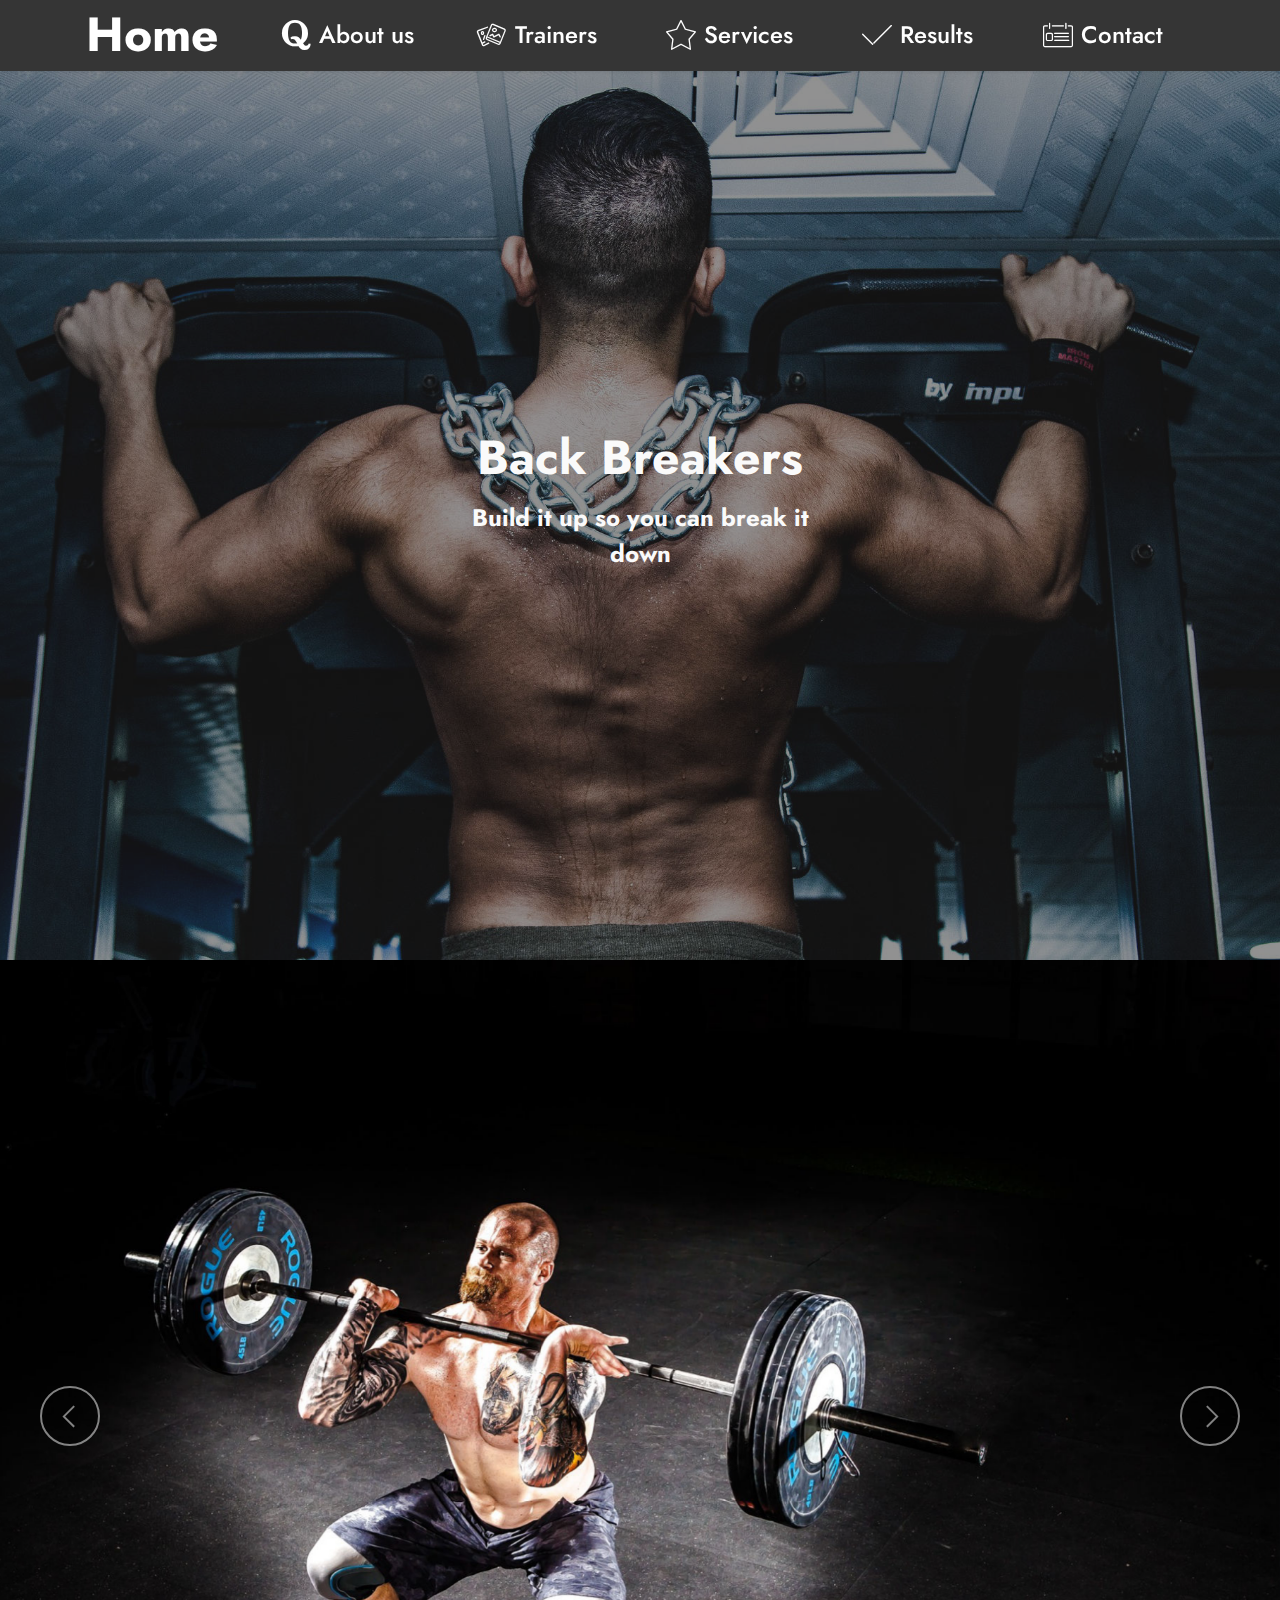
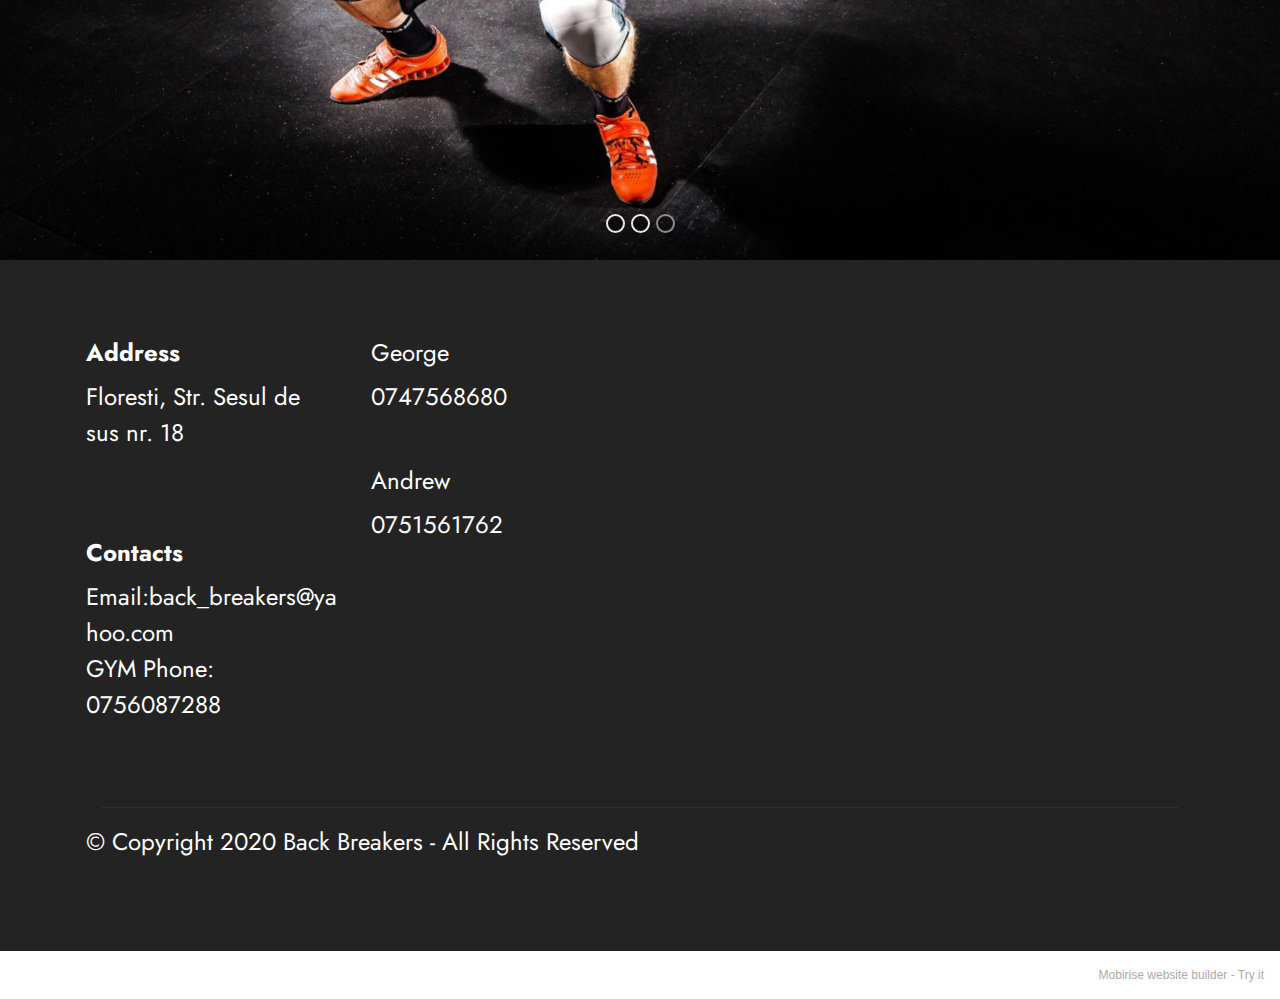
<file: index.html>
<!DOCTYPE html>
<html  >
<head>
  <!-- Site made with Mobirise Website Builder v5.2.0, https://mobirise.com -->
  <meta charset="UTF-8">
  <meta http-equiv="X-UA-Compatible" content="IE=edge">
  <meta name="generator" content="Mobirise v5.2.0, mobirise.com">
  <meta name="viewport" content="width=device-width, initial-scale=1, minimum-scale=1">
  <link rel="shortcut icon" href="assets/images/logo.png" type="image/x-icon">
  <meta name="description" content="Home page">
  
  
  <title>Home page</title>
  <link rel="stylesheet" href="assets/web/assets/mobirise-icons/mobirise-icons.css">
  <link rel="stylesheet" href="assets/web/assets/mobirise-icons2/mobirise2.css">
  <link rel="stylesheet" href="assets/tether/tether.min.css">
  <link rel="stylesheet" href="assets/bootstrap/css/bootstrap.min.css">
  <link rel="stylesheet" href="assets/bootstrap/css/bootstrap-grid.min.css">
  <link rel="stylesheet" href="assets/bootstrap/css/bootstrap-reboot.min.css">
  <link rel="stylesheet" href="assets/dropdown/css/style.css">
  <link rel="stylesheet" href="assets/socicon/css/styles.css">
  <link rel="stylesheet" href="assets/theme/css/style.css">
  <link rel="preload" as="style" href="assets/mobirise/css/mbr-additional.css"><link rel="stylesheet" href="assets/mobirise/css/mbr-additional.css" type="text/css">
  
  
  
  
</head>
<body>
  
  <section class="menu menu1 cid-sjlkqxAhhj" once="menu" id="menu1-0">
    

    <nav class="navbar navbar-dropdown navbar-fixed-top navbar-expand-lg">
        <div class="container">
            <div class="navbar-brand">
                
                <span class="navbar-caption-wrap"><a class="navbar-caption text-primary display-5" href="index.html">Home</a></span>
            </div>
            <button class="navbar-toggler" type="button" data-toggle="collapse" data-target="#navbarSupportedContent" aria-controls="navbarNavAltMarkup" aria-expanded="false" aria-label="Toggle navigation">
                <div class="hamburger">
                    <span></span>
                    <span></span>
                    <span></span>
                    <span></span>
                </div>
            </button>
            <div class="collapse navbar-collapse" id="navbarSupportedContent">
                <ul class="navbar-nav nav-dropdown nav-right" data-app-modern-menu="true"><li class="nav-item"><a class="nav-link link text-primary display-4" href="About us.html"><span class="socicon socicon-quora mbr-iconfont mbr-iconfont-btn"></span>
                            About us</a></li>
                    <li class="nav-item"><a class="nav-link link text-primary display-4" href="Trainers.html"><span class="mbri-image-gallery mbr-iconfont mbr-iconfont-btn"></span>Trainers&nbsp;</a></li><li class="nav-item"><a class="nav-link link text-primary display-4" href="Services.html"><span class="mbri-star mbr-iconfont mbr-iconfont-btn"></span>Services&nbsp;</a></li><li class="nav-item"><a class="nav-link link text-primary display-4" href="Results.html"><span class="mbri-success mbr-iconfont mbr-iconfont-btn"></span>Results&nbsp;</a></li>
                    <li class="nav-item"><a class="nav-link link text-primary display-4" href="index.html#footer6-a"><span class="mbri-contact-form mbr-iconfont mbr-iconfont-btn"></span>Contact</a></li></ul>
                
                
            </div>
        </div>
    </nav>
</section>

<section class="header7 cid-sjln2lBIri mbr-fullscreen" id="header7-1">

    

    <div class="mbr-overlay" style="opacity: 0.5; background-color: rgb(35, 35, 35);"></div>

    <div class="text-right container-fluid">
        <div class="row justify-content-center">
            <div class="col-12 col-lg-4">
                
                <h2 class="mbr-section-subtitle mbr-fonts-style mb-3 display-1"><strong>Back Breakers</strong></h2>
                <p class="mbr-text mbr-fonts-style display-7"><strong>Build it up so you can break it down</strong></p>
                
            </div>
        </div>
    </div>
</section>

<section class="slider1 cid-sjrT1zYttx mbr-fullscreen" id="slider1-b">
    
    <div class="carousel slide carousel-fade" id="sjsIFfXLI0" data-interval="3000">
        <ol class="carousel-indicators">
            <li data-slide-to="0" class="active" data-target="#sjsIFfXLI0"></li><li data-slide-to="1" class="active" data-target="#sjsIFfXLI0"></li>
            <li data-slide-to="2" data-target="#sjsIFfXLI0"></li>
            
        </ol>
        <div class="carousel-inner">
            <div class="carousel-item slider-image item active">
                <div class="item-wrapper">
                    <img class="d-block w-100" src="assets/images/mbr-1900x1262.jpg">
                    
                    
                </div>
            </div><div class="carousel-item slider-image item active">
                <div class="item-wrapper">
                    <img class="d-block w-100" src="assets/images/mbr-1900x1270.jpg" data-slide-to="1">
                    
                    
                </div>
            </div>
            <div class="carousel-item slider-image item">
                <div class="item-wrapper">
                    <img class="d-block w-100" src="assets/images/mbr-1-1900x1262.jpg" data-slide-to="2">
                    
                    
                </div>
            </div>
            
        </div>
        <a class="carousel-control carousel-control-prev" role="button" data-slide="prev" href="#sjsIFfXLI0">
            <span class="mobi-mbri mobi-mbri-arrow-prev" aria-hidden="true"></span>
            <span class="sr-only">Previous</span>
        </a>
        <a class="carousel-control carousel-control-next" role="button" data-slide="next" href="#sjsIFfXLI0">
            <span class="mobi-mbri mobi-mbri-arrow-next" aria-hidden="true"></span>
            <span class="sr-only">Next</span>
        </a>
    </div>
</section>

<section class="footer6 cid-sjrQZFw8c3" once="footers" id="footer6-a">

    

    

    <div class="container">
        <div class="row content mbr-white">
            <div class="col-12 col-md-3 mbr-fonts-style display-7">
                <h5 class="mbr-section-subtitle mbr-fonts-style mb-2 display-7">
                    <strong>Address</strong>
                </h5>
                <p class="mbr-text mbr-fonts-style display-7">Floresti, Str. Sesul de sus nr. 18&nbsp;</p> <br>
                <h5 class="mbr-section-subtitle mbr-fonts-style mb-2 mt-4 display-7">
                    <strong>Contacts</strong>
                </h5>
                <p class="mbr-text mbr-fonts-style mb-4 display-7">
                    Email:back_breakers@yahoo.com<br>GYM Phone: 0756087288<br><br></p>
            </div>
            <div class="col-12 col-md-3 mbr-fonts-style display-7">
                <h5 class="mbr-section-subtitle mbr-fonts-style mb-2 display-7">George</h5>
                <ul class="list mbr-fonts-style mb-4 display-4">0747568680</ul>
                <h5 class="mbr-section-subtitle mbr-fonts-style mb-2 mt-5 display-7">Andrew</h5>
                <p class="mbr-text mbr-fonts-style mb-4 display-7">0751561762</p>
            </div>
            <div class="col-12 col-md-6">
                <div class="google-map"><iframe frameborder="0" style="border:0" src="https://www.google.com/maps/embed/v1/place?key=AIzaSyCZI5F_k6S1k46ujh0SNrapM89f7mJxd30&amp;q=Floresti Sesul de sus" allowfullscreen=""></iframe></div>
            </div>
            <div class="col-md-6">
                
            </div>
        </div>
        <div class="footer-lower">
            <div class="media-container-row">
                <div class="col-sm-12">
                    <hr>
                </div>
            </div>
            <div class="col-sm-12 copyright pl-0">
                <p class="mbr-text mbr-fonts-style mbr-white display-7">
                    © Copyright 2020 Back Breakers - All Rights Reserved
                </p>
            </div>
        </div>
    </div>
</section><section style="background-color: #fff; font-family: -apple-system, BlinkMacSystemFont, 'Segoe UI', 'Roboto', 'Helvetica Neue', Arial, sans-serif; color:#aaa; font-size:12px; padding: 0; align-items: center; display: flex;"><a href="https://mobirise.site/f" style="flex: 1 1; height: 3rem; padding-left: 1rem;"></a><p style="flex: 0 0 auto; margin:0; padding-right:1rem;">Mobirise website builder - <a href="https://mobirise.site/n" style="color:#aaa;">Try it</a></p></section><script src="assets/web/assets/jquery/jquery.min.js"></script>  <script src="assets/popper/popper.min.js"></script>  <script src="assets/tether/tether.min.js"></script>  <script src="assets/bootstrap/js/bootstrap.min.js"></script>  <script src="assets/smoothscroll/smooth-scroll.js"></script>  <script src="assets/dropdown/js/nav-dropdown.js"></script>  <script src="assets/dropdown/js/navbar-dropdown.js"></script>  <script src="assets/touchswipe/jquery.touch-swipe.min.js"></script>  <script src="assets/theme/js/script.js"></script>  
  
  
</body>
</html>
</file>
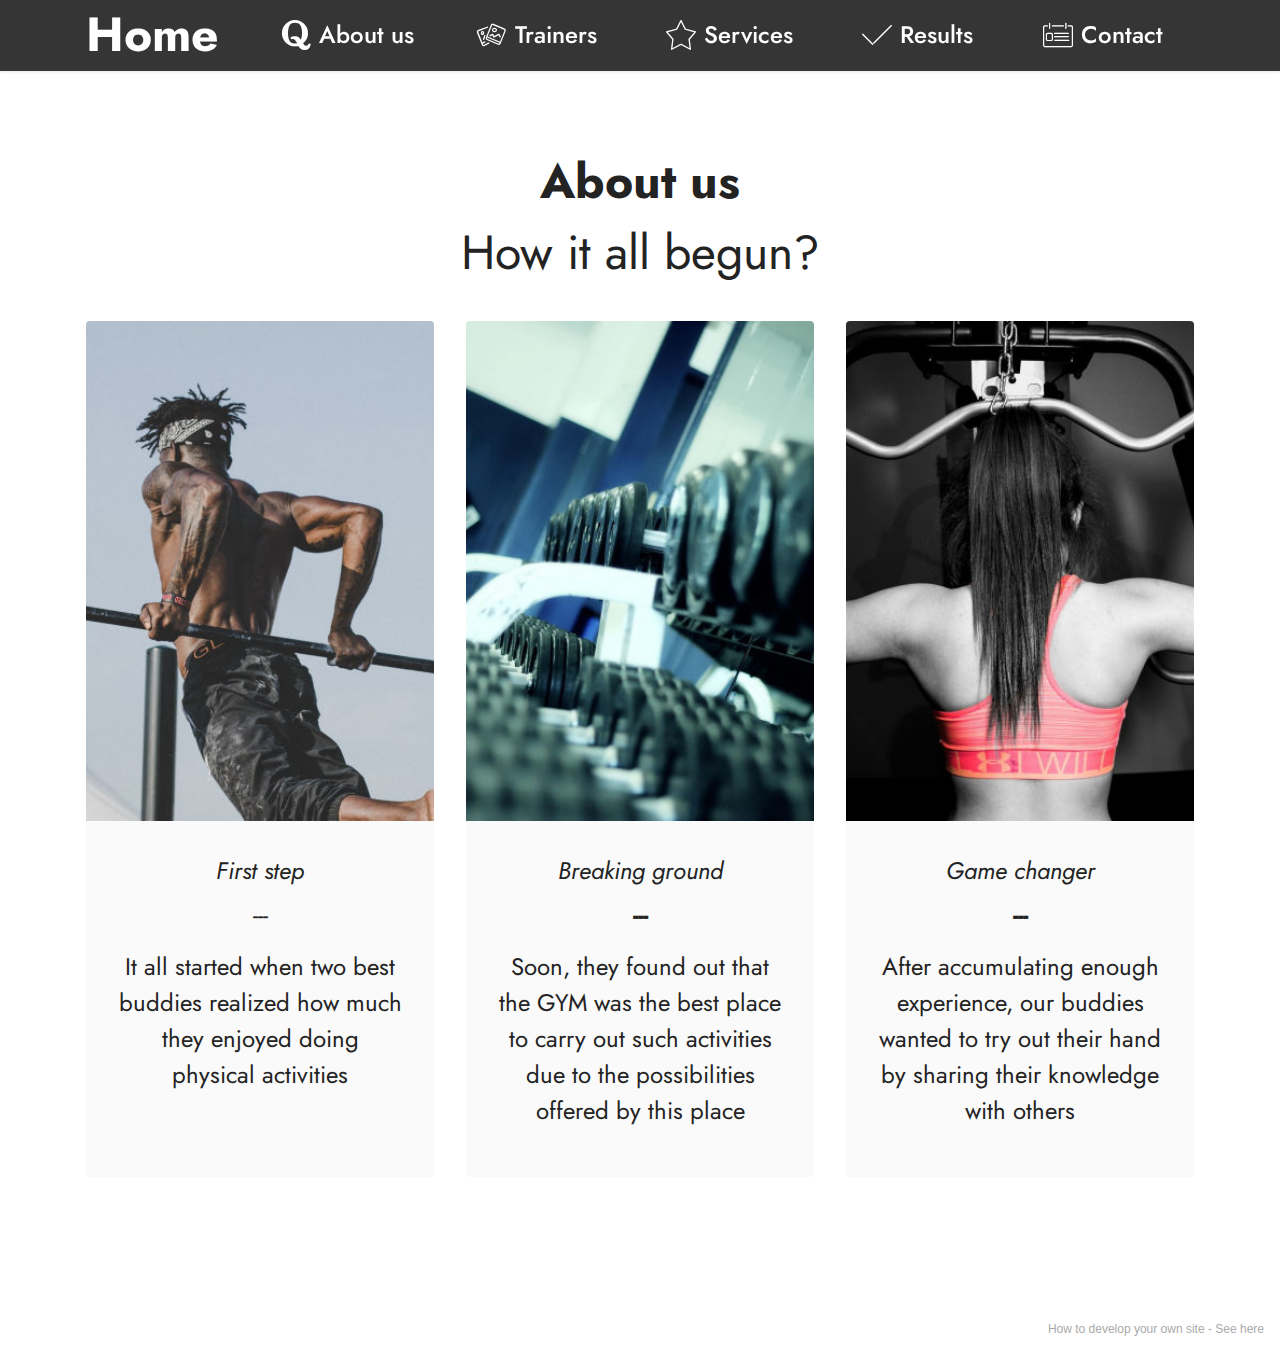
<file: About us.html>
<!DOCTYPE html>
<html  >
<head>
  <!-- Site made with Mobirise Website Builder v5.2.0, https://mobirise.com -->
  <meta charset="UTF-8">
  <meta http-equiv="X-UA-Compatible" content="IE=edge">
  <meta name="generator" content="Mobirise v5.2.0, mobirise.com">
  <meta name="viewport" content="width=device-width, initial-scale=1, minimum-scale=1">
  <link rel="shortcut icon" href="assets/images/logo.png" type="image/x-icon">
  <meta name="description" content="Couple of details about ourselves">
  
  
  <title>About us</title>
  <link rel="stylesheet" href="assets/web/assets/mobirise-icons/mobirise-icons.css">
  <link rel="stylesheet" href="assets/tether/tether.min.css">
  <link rel="stylesheet" href="assets/bootstrap/css/bootstrap.min.css">
  <link rel="stylesheet" href="assets/bootstrap/css/bootstrap-grid.min.css">
  <link rel="stylesheet" href="assets/bootstrap/css/bootstrap-reboot.min.css">
  <link rel="stylesheet" href="assets/dropdown/css/style.css">
  <link rel="stylesheet" href="assets/socicon/css/styles.css">
  <link rel="stylesheet" href="assets/theme/css/style.css">
  <link rel="preload" as="style" href="assets/mobirise/css/mbr-additional.css"><link rel="stylesheet" href="assets/mobirise/css/mbr-additional.css" type="text/css">
  
  
  
  
</head>
<body>
  
  <section class="menu menu1 cid-sjlkqxAhhj" once="menu" id="menu1-5">
    

    <nav class="navbar navbar-dropdown navbar-fixed-top navbar-expand-lg">
        <div class="container">
            <div class="navbar-brand">
                
                <span class="navbar-caption-wrap"><a class="navbar-caption text-primary display-5" href="index.html">Home</a></span>
            </div>
            <button class="navbar-toggler" type="button" data-toggle="collapse" data-target="#navbarSupportedContent" aria-controls="navbarNavAltMarkup" aria-expanded="false" aria-label="Toggle navigation">
                <div class="hamburger">
                    <span></span>
                    <span></span>
                    <span></span>
                    <span></span>
                </div>
            </button>
            <div class="collapse navbar-collapse" id="navbarSupportedContent">
                <ul class="navbar-nav nav-dropdown nav-right" data-app-modern-menu="true"><li class="nav-item"><a class="nav-link link text-primary display-4" href="About us.html"><span class="socicon socicon-quora mbr-iconfont mbr-iconfont-btn"></span>
                            About us</a></li>
                    <li class="nav-item"><a class="nav-link link text-primary display-4" href="Trainers.html"><span class="mbri-image-gallery mbr-iconfont mbr-iconfont-btn"></span>Trainers&nbsp;</a></li><li class="nav-item"><a class="nav-link link text-primary display-4" href="Services.html"><span class="mbri-star mbr-iconfont mbr-iconfont-btn"></span>Services&nbsp;</a></li><li class="nav-item"><a class="nav-link link text-primary display-4" href="Results.html"><span class="mbri-success mbr-iconfont mbr-iconfont-btn"></span>Results&nbsp;</a></li>
                    <li class="nav-item"><a class="nav-link link text-primary display-4" href="index.html#footer6-a"><span class="mbri-contact-form mbr-iconfont mbr-iconfont-btn"></span>Contact</a></li></ul>
                
                
            </div>
        </div>
    </nav>
</section>

<section class="content3 cid-sjrE5aVbWo" id="content3-6">
    
    
    <div class="container">
        <div class="mbr-section-head">
            <h4 class="mbr-section-title mbr-fonts-style align-center mb-0 display-2"><strong>About us</strong></h4>
            <h5 class="mbr-section-subtitle mbr-fonts-style align-center mb-0 mt-2 display-5">How it all begun?</h5>
        </div>
        <div class="row mt-4">
            <div class="item features-image сol-12 col-md-6 col-lg-4">
                <div class="item-wrapper">
                    <div class="item-img">
                        <img src="assets/images/mbr-696x464.jpg" alt="" title="">
                    </div>
                    <div class="item-content">
                        <h5 class="item-title mbr-fonts-style display-4"><em>First step</em></h5>
                        <h6 class="item-subtitle mbr-fonts-style mt-1 display-4">---</h6>
                        <p class="mbr-text mbr-fonts-style mt-3 display-7">It all started when two best buddies realized how much they enjoyed doing physical activities</p>
                    </div>
                    
                </div>
            </div>
            <div class="item features-image сol-12 col-md-6 col-lg-4">
                <div class="item-wrapper">
                    <div class="item-img">
                        <img src="assets/images/mbr-1-696x464.jpg" alt="" title="">
                    </div>
                    <div class="item-content">
                        <h5 class="item-title mbr-fonts-style display-4"><em>Breaking ground</em></h5>
                        <h6 class="item-subtitle mbr-fonts-style mt-1 display-4"><strong>---</strong></h6>
                        <p class="mbr-text mbr-fonts-style mt-3 display-7">Soon, they found out that the GYM was the best place to carry out such activities due to the possibilities offered by this place<br>
                        </p>
                    </div>
                    
                </div>
            </div>
            <div class="item features-image сol-12 col-md-6 col-lg-4">
                <div class="item-wrapper">
                    <div class="item-img">
                        <img src="assets/images/mbr-2-696x464.jpg" alt="" title="">
                    </div>
                    <div class="item-content">
                        <h5 class="item-title mbr-fonts-style display-4"><em>Game changer</em></h5>
                        <h6 class="item-subtitle mbr-fonts-style mt-1 display-4"><strong>---</strong></h6>
                        <p class="mbr-text mbr-fonts-style mt-3 display-7">After accumulating enough experience, our buddies wanted to try out their hand by sharing their knowledge with others</p>
                    </div>
                    
                </div>
            </div>

        </div>
    </div>
</section><section style="background-color: #fff; font-family: -apple-system, BlinkMacSystemFont, 'Segoe UI', 'Roboto', 'Helvetica Neue', Arial, sans-serif; color:#aaa; font-size:12px; padding: 0; align-items: center; display: flex;"><a href="https://mobirise.site/m" style="flex: 1 1; height: 3rem; padding-left: 1rem;"></a><p style="flex: 0 0 auto; margin:0; padding-right:1rem;">How to develop your own site - <a href="https://mobirise.site/x" style="color:#aaa;">See here</a></p></section><script src="assets/web/assets/jquery/jquery.min.js"></script>  <script src="assets/popper/popper.min.js"></script>  <script src="assets/tether/tether.min.js"></script>  <script src="assets/bootstrap/js/bootstrap.min.js"></script>  <script src="assets/smoothscroll/smooth-scroll.js"></script>  <script src="assets/dropdown/js/nav-dropdown.js"></script>  <script src="assets/dropdown/js/navbar-dropdown.js"></script>  <script src="assets/touchswipe/jquery.touch-swipe.min.js"></script>  <script src="assets/theme/js/script.js"></script>  
  
  
</body>
</html>
</file>
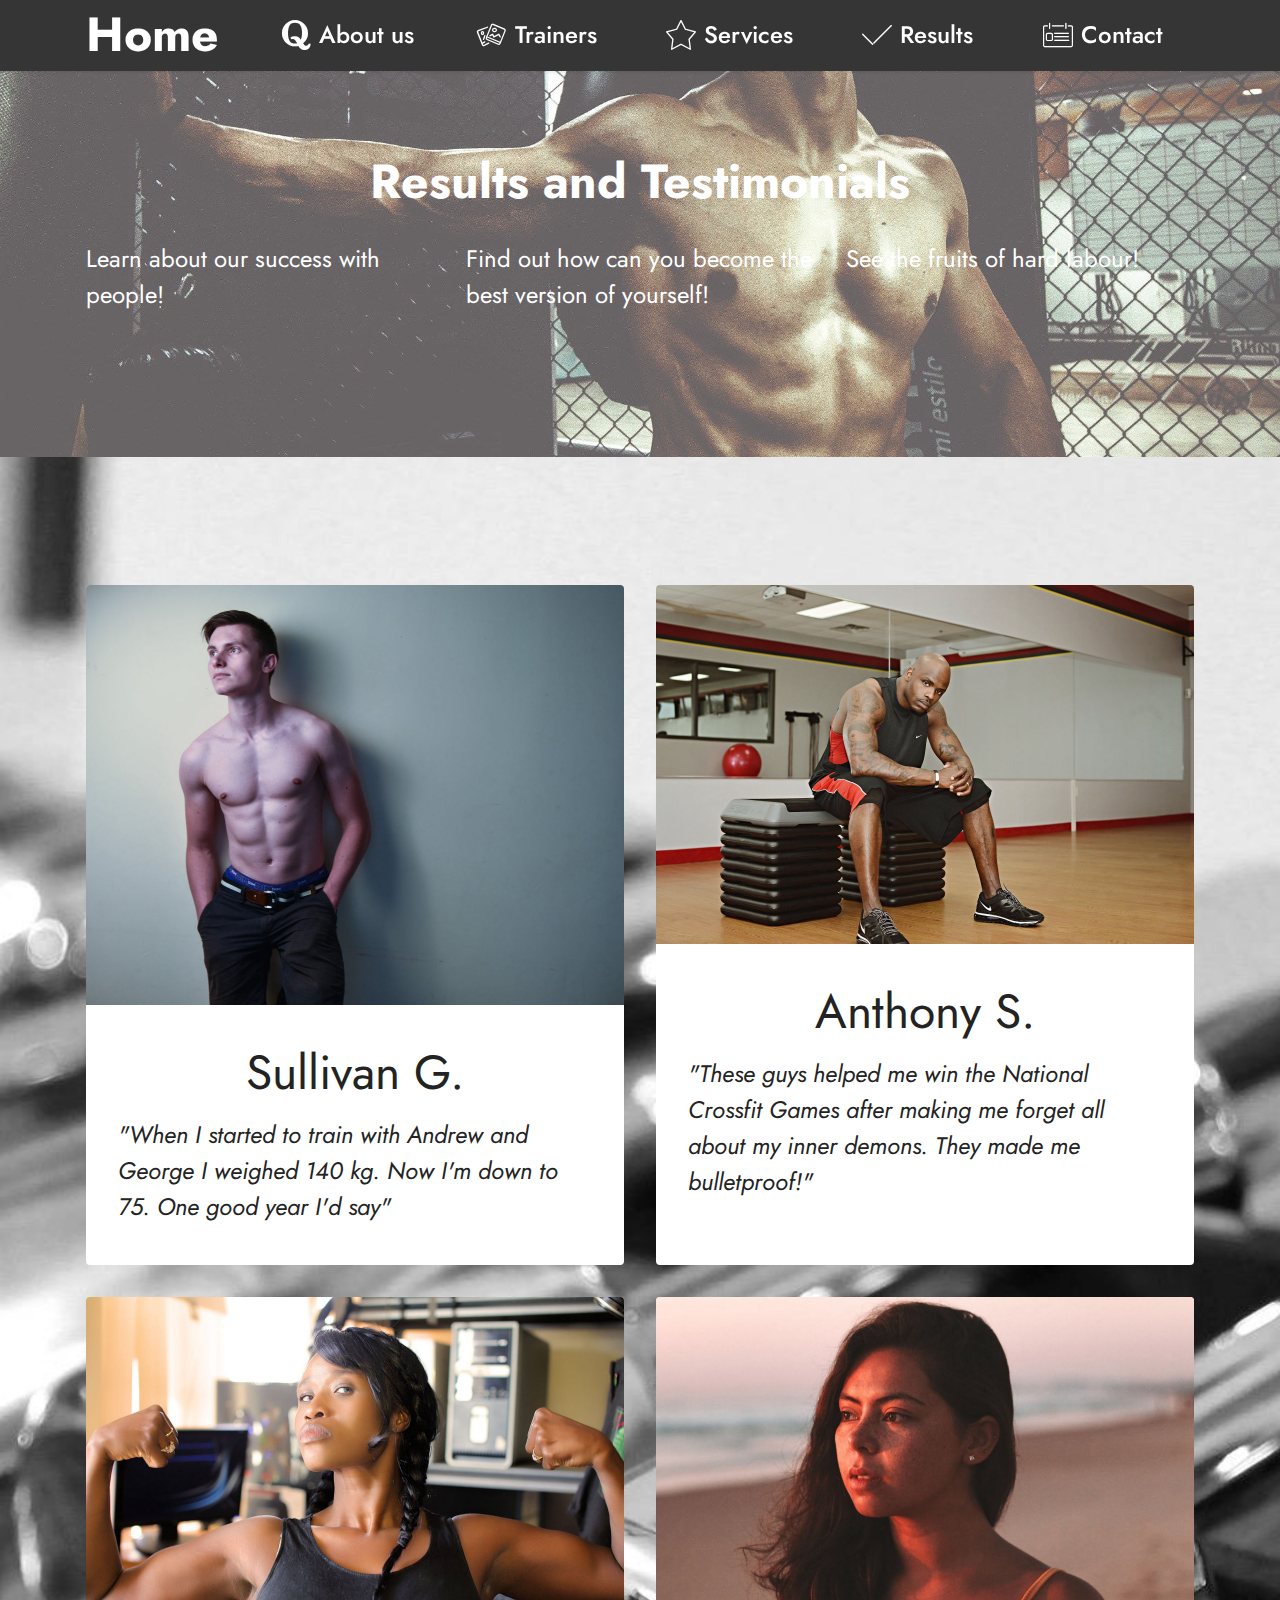
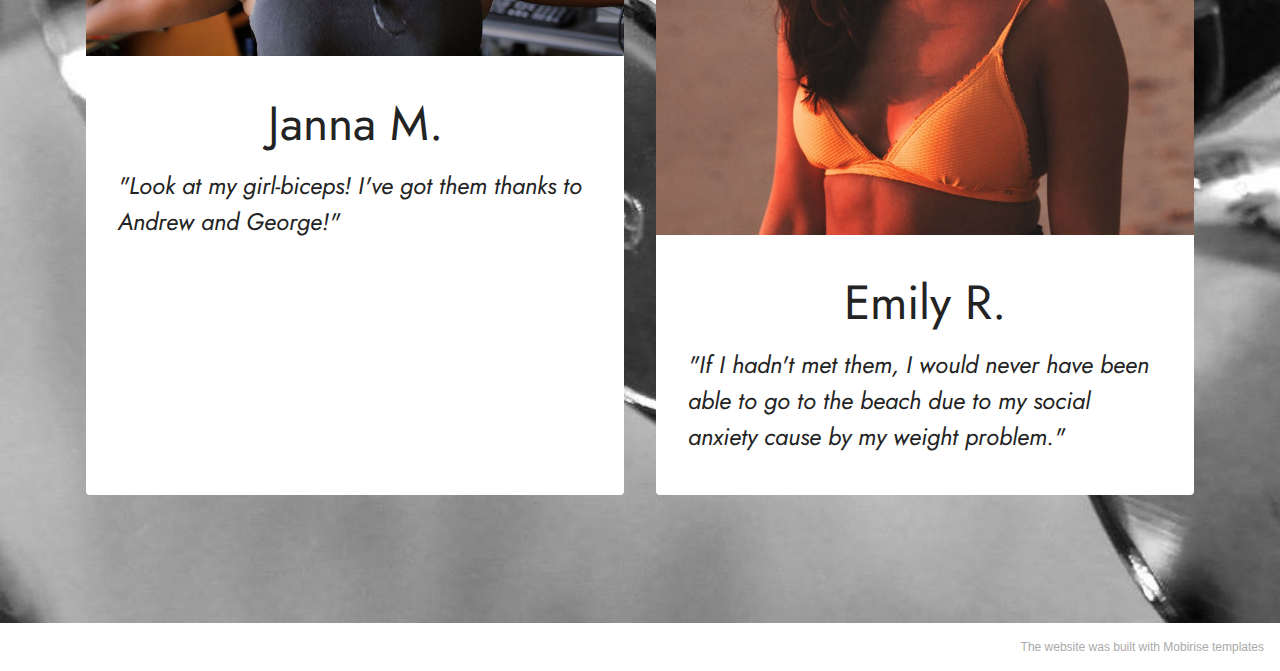
<file: Results.html>
<!DOCTYPE html>
<html  >
<head>
  <!-- Site made with Mobirise Website Builder v5.2.0, https://mobirise.com -->
  <meta charset="UTF-8">
  <meta http-equiv="X-UA-Compatible" content="IE=edge">
  <meta name="generator" content="Mobirise v5.2.0, mobirise.com">
  <meta name="viewport" content="width=device-width, initial-scale=1, minimum-scale=1">
  <link rel="shortcut icon" href="assets/images/logo.png" type="image/x-icon">
  <meta name="description" content="Feedback from clients">
  
  
  <title>Results</title>
  <link rel="stylesheet" href="assets/web/assets/mobirise-icons2/mobirise2.css">
  <link rel="stylesheet" href="assets/web/assets/mobirise-icons/mobirise-icons.css">
  <link rel="stylesheet" href="assets/tether/tether.min.css">
  <link rel="stylesheet" href="assets/bootstrap/css/bootstrap.min.css">
  <link rel="stylesheet" href="assets/bootstrap/css/bootstrap-grid.min.css">
  <link rel="stylesheet" href="assets/bootstrap/css/bootstrap-reboot.min.css">
  <link rel="stylesheet" href="assets/dropdown/css/style.css">
  <link rel="stylesheet" href="assets/socicon/css/styles.css">
  <link rel="stylesheet" href="assets/theme/css/style.css">
  <link rel="preload" as="style" href="assets/mobirise/css/mbr-additional.css"><link rel="stylesheet" href="assets/mobirise/css/mbr-additional.css" type="text/css">
  
  
  
  
</head>
<body>
  
  <section class="menu menu1 cid-sjlkqxAhhj" once="menu" id="menu1-f">
    

    <nav class="navbar navbar-dropdown navbar-fixed-top navbar-expand-lg">
        <div class="container">
            <div class="navbar-brand">
                
                <span class="navbar-caption-wrap"><a class="navbar-caption text-primary display-5" href="index.html">Home</a></span>
            </div>
            <button class="navbar-toggler" type="button" data-toggle="collapse" data-target="#navbarSupportedContent" aria-controls="navbarNavAltMarkup" aria-expanded="false" aria-label="Toggle navigation">
                <div class="hamburger">
                    <span></span>
                    <span></span>
                    <span></span>
                    <span></span>
                </div>
            </button>
            <div class="collapse navbar-collapse" id="navbarSupportedContent">
                <ul class="navbar-nav nav-dropdown nav-right" data-app-modern-menu="true"><li class="nav-item"><a class="nav-link link text-primary display-4" href="About us.html"><span class="socicon socicon-quora mbr-iconfont mbr-iconfont-btn"></span>
                            About us</a></li>
                    <li class="nav-item"><a class="nav-link link text-primary display-4" href="Trainers.html"><span class="mbri-image-gallery mbr-iconfont mbr-iconfont-btn"></span>Trainers&nbsp;</a></li><li class="nav-item"><a class="nav-link link text-primary display-4" href="Services.html"><span class="mbri-star mbr-iconfont mbr-iconfont-btn"></span>Services&nbsp;</a></li><li class="nav-item"><a class="nav-link link text-primary display-4" href="Results.html"><span class="mbri-success mbr-iconfont mbr-iconfont-btn"></span>Results&nbsp;</a></li>
                    <li class="nav-item"><a class="nav-link link text-primary display-4" href="index.html#footer6-a"><span class="mbri-contact-form mbr-iconfont mbr-iconfont-btn"></span>Contact</a></li></ul>
                
                
            </div>
        </div>
    </nav>
</section>

<section class="features17 cid-sjs0nHqllp" id="features18-h">

    

    <div class="mbr-overlay" style="opacity: 0.3; background-color: rgb(255, 255, 255);">
    </div>
    <div class="container">
        <div class="mbr-section-head">
            <div class="col-12">
                <h4 class="mbr-section-title mbr-fonts-style align-center mb-0 display-2">
                    <strong>Results and Testimonials</strong></h4>
                
            </div>
        </div>
        <div class="row mt-4">
            <div class="col-12 col-md-6 col-lg-4">
                <div class="card-wrapper mb-4">
                    <div class="card-box align-left">
                        
                        <p class="mbr-text mbr-fonts-style mb-3 display-7">
                            Learn about our success with people!</p><div class="link-wrap">
                                
                            </div>
                    </div>
                </div>
            </div>
            <div class="col-12 col-md-6 col-lg-4">
                <div class="card-wrapper mb-4">
                    <div class="card-box align-left">
                        
                        <p class="mbr-text mbr-fonts-style mb-3 display-7">
                            Find out how can you become the best version of yourself!</p><div class="link-wrap">
                                
                            </div>
                    </div>
                </div>
            </div>
            <div class="col-12 col-md-6 col-lg-4">
                <div class="card-wrapper mb-4">
                    <div class="card-box align-left">
                        
                        <p class="mbr-text mbr-fonts-style mb-3 display-7">
                            See the fruits of hard labour!</p><div class="link-wrap">
                                
                            </div>
                    </div>
                </div>
            </div>
            
        </div>
    </div>
</section>

<section class="gallery2 cid-sjs0zVY9ng" id="gallery2-i">
    
    
    <div class="container">
        
        <div class="row mt-4">
            <div class="item features-image сol-12 col-md-6 col-lg-6">
                <div class="item-wrapper">
                    <div class="item-img">
                        <img src="assets/images/mbr-1076x840.jpg" alt="">
                    </div>
                    <div class="item-content">
                        <h5 class="item-title mbr-fonts-style display-5">Sullivan G.</h5>
                        <h6 class="item-subtitle mbr-fonts-style mt-1 display-7"><em>"When I started to train with Andrew and George I weighed 140 kg. Now I'm down to 75. One good year I'd say"</em></h6>
                        
                    </div>
                    
                </div>
            </div>
            <div class="item features-image сol-12 col-md-6 col-lg-6">
                <div class="item-wrapper">
                    <div class="item-img">
                        <img src="assets/images/mbr-1076x718.jpg" alt="">
                    </div>
                    <div class="item-content">
                        <h5 class="item-title mbr-fonts-style display-5">Anthony S.</h5>
                        <h6 class="item-subtitle mbr-fonts-style mt-1 display-7"><em>"These guys helped me win the National Crossfit Games after making me forget all about my inner demons. They made me bulletproof!"</em></h6>
                        
                    </div>
                    
                </div>
            </div>
            <div class="item features-image сol-12 col-md-6 col-lg-6">
                <div class="item-wrapper">
                    <div class="item-img">
                        <img src="assets/images/mbr-1-1076x718.jpg" alt="">
                    </div>
                    <div class="item-content">
                        <h5 class="item-title mbr-fonts-style display-5">Janna M.</h5>
                        <h6 class="item-subtitle mbr-fonts-style mt-1 display-7"><em>"Look at my girl-biceps! I've got them thanks to Andrew and George!"</em></h6>
                        
                    </div>
                    
                </div>
            </div>
            <div class="item features-image сol-12 col-md-6 col-lg-6">
                <div class="item-wrapper">
                    <div class="item-img">
                        <img src="assets/images/mbr-1076x1345.jpeg" alt="" title="">
                    </div>
                    <div class="item-content">
                        <h5 class="item-title mbr-fonts-style display-5">Emily R.</h5>
                        <h6 class="item-subtitle mbr-fonts-style mt-1 display-7"><em>"If I hadn't met them, I would never have been able to go to the beach due to my social anxiety cause by my weight problem."</em></h6>
                        
                    </div>
                    
                </div>
            </div>
        </div>
    </div>
</section><section style="background-color: #fff; font-family: -apple-system, BlinkMacSystemFont, 'Segoe UI', 'Roboto', 'Helvetica Neue', Arial, sans-serif; color:#aaa; font-size:12px; padding: 0; align-items: center; display: flex;"><a href="https://mobirise.site/a" style="flex: 1 1; height: 3rem; padding-left: 1rem;"></a><p style="flex: 0 0 auto; margin:0; padding-right:1rem;"><a href="https://mobirise.site/q" style="color:#aaa;">The website</a> was built with Mobirise templates</p></section><script src="assets/web/assets/jquery/jquery.min.js"></script>  <script src="assets/popper/popper.min.js"></script>  <script src="assets/tether/tether.min.js"></script>  <script src="assets/bootstrap/js/bootstrap.min.js"></script>  <script src="assets/smoothscroll/smooth-scroll.js"></script>  <script src="assets/dropdown/js/nav-dropdown.js"></script>  <script src="assets/dropdown/js/navbar-dropdown.js"></script>  <script src="assets/touchswipe/jquery.touch-swipe.min.js"></script>  <script src="assets/theme/js/script.js"></script>  
  
  
</body>
</html>
</file>
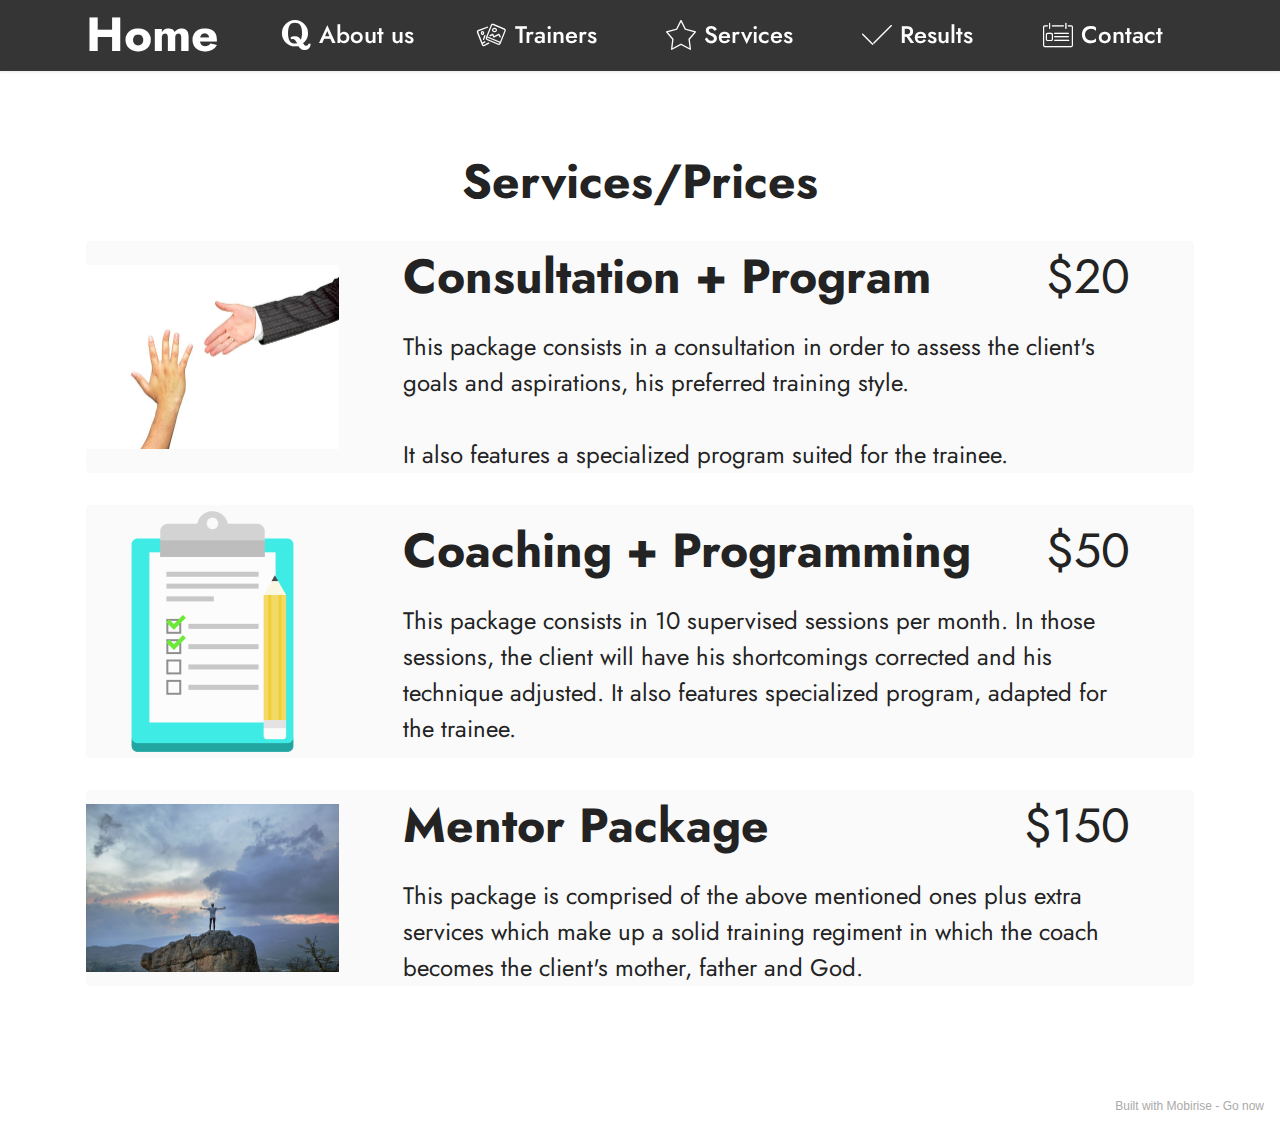
<file: Services.html>
<!DOCTYPE html>
<html  >
<head>
  <!-- Site made with Mobirise Website Builder v5.2.0, https://mobirise.com -->
  <meta charset="UTF-8">
  <meta http-equiv="X-UA-Compatible" content="IE=edge">
  <meta name="generator" content="Mobirise v5.2.0, mobirise.com">
  <meta name="viewport" content="width=device-width, initial-scale=1, minimum-scale=1">
  <link rel="shortcut icon" href="assets/images/logo.png" type="image/x-icon">
  <meta name="description" content="The type of services that we provide">
  
  
  <title>Services</title>
  <link rel="stylesheet" href="assets/web/assets/mobirise-icons/mobirise-icons.css">
  <link rel="stylesheet" href="assets/tether/tether.min.css">
  <link rel="stylesheet" href="assets/bootstrap/css/bootstrap.min.css">
  <link rel="stylesheet" href="assets/bootstrap/css/bootstrap-grid.min.css">
  <link rel="stylesheet" href="assets/bootstrap/css/bootstrap-reboot.min.css">
  <link rel="stylesheet" href="assets/dropdown/css/style.css">
  <link rel="stylesheet" href="assets/socicon/css/styles.css">
  <link rel="stylesheet" href="assets/theme/css/style.css">
  <link rel="preload" as="style" href="assets/mobirise/css/mbr-additional.css"><link rel="stylesheet" href="assets/mobirise/css/mbr-additional.css" type="text/css">
  
  
  
  
</head>
<body>
  
  <section class="menu menu1 cid-sjs4l50P4d" once="menu" id="menu1-l">
    

    <nav class="navbar navbar-dropdown navbar-fixed-top navbar-expand-lg">
        <div class="container">
            <div class="navbar-brand">
                
                <span class="navbar-caption-wrap"><a class="navbar-caption text-primary display-5" href="index.html">Home</a></span>
            </div>
            <button class="navbar-toggler" type="button" data-toggle="collapse" data-target="#navbarSupportedContent" aria-controls="navbarNavAltMarkup" aria-expanded="false" aria-label="Toggle navigation">
                <div class="hamburger">
                    <span></span>
                    <span></span>
                    <span></span>
                    <span></span>
                </div>
            </button>
            <div class="collapse navbar-collapse" id="navbarSupportedContent">
                <ul class="navbar-nav nav-dropdown nav-right" data-app-modern-menu="true"><li class="nav-item"><a class="nav-link link text-primary display-4" href="About us.html"><span class="socicon socicon-quora mbr-iconfont mbr-iconfont-btn"></span>
                            About us</a></li>
                    <li class="nav-item"><a class="nav-link link text-primary display-4" href="Trainers.html"><span class="mbri-image-gallery mbr-iconfont mbr-iconfont-btn"></span>Trainers&nbsp;</a></li><li class="nav-item"><a class="nav-link link text-primary display-4" href="Services.html"><span class="mbri-star mbr-iconfont mbr-iconfont-btn"></span>Services&nbsp;</a></li><li class="nav-item"><a class="nav-link link text-primary display-4" href="Results.html"><span class="mbri-success mbr-iconfont mbr-iconfont-btn"></span>Results&nbsp;</a></li>
                    <li class="nav-item"><a class="nav-link link text-primary display-4" href="index.html#footer6-a"><span class="mbri-contact-form mbr-iconfont mbr-iconfont-btn"></span>Contact</a></li></ul>
                
                
            </div>
        </div>
    </nav>
</section>

<section class="features10 cid-sjrV0DGuvu" id="features11-e">
    <!---->
    
    
    <div class="container">
        <div class="title">
            <h3 class="mbr-section-title mbr-fonts-style mb-4 display-2"><strong>Services/Prices</strong></h3>
            
        </div>
        <div class="card">
            <div class="card-wrapper">
                <div class="row align-items-center">
                    <div class="col-12 col-md-3">
                        <div class="image-wrapper">
                            <img src="assets/images/mbr-506x369.jpg" alt="Mobirise" title="">
                        </div>
                    </div>
                    <div class="col-12 col-md">
                        <div class="card-box">
                            <div class="row">
                                <div class="col-12">
                                    <div class="top-line">
                                        <h4 class="card-title mbr-fonts-style display-5"><strong>Consultation + Program&nbsp;</strong></h4>
                                        <p class="cost mbr-fonts-style display-5">
                                            $20</p>
                                    </div>
                                </div>
                                <div class="col-12">
                                    <div class="bottom-line">
                                        <p class="mbr-text mbr-fonts-style m-0 display-7">
                                            This package consists in a consultation in order to assess the client's goals and aspirations, his preferred training style.<br><br>It also features a specialized program suited for the trainee.</p>
                                    </div>
                                </div>
                            </div>
                        </div>
                    </div>
                </div>
            </div>
        </div>
        <div class="card">
            <div class="card-wrapper">
                <div class="row align-items-center">
                    <div class="col-12 col-md-3">
                        <div class="image-wrapper">
                            <img src="assets/images/mbr-506x506.png" alt="Mobirise" title="">
                        </div>
                    </div>
                    <div class="col-12 col-md">
                        <div class="card-box">
                            <div class="row">
                                <div class="col-12">
                                    <div class="top-line">
                                        <h4 class="card-title mbr-fonts-style display-5"><strong>Coaching + Programming</strong></h4>
                                        <p class="cost mbr-fonts-style display-5">
                                            $50</p>
                                    </div>
                                </div>
                                <div class="col-12">
                                    <div class="bottom-line">
                                        <p class="mbr-text mbr-fonts-style m-0 display-7">
                                            This package consists in 10 supervised sessions per month. In those sessions, the client will have his shortcomings corrected and his technique adjusted. It also features specialized program, adapted for the trainee.</p>
                                    </div>
                                </div>
                            </div>
                        </div>
                    </div>
                </div>
            </div>
        </div>
        <div class="card">
            <div class="card-wrapper">
                <div class="row align-items-center">
                    <div class="col-12 col-md-3">
                        <div class="image-wrapper">
                            <img src="assets/images/mbr-506x337.jpg" alt="Mobirise" title="">
                        </div>
                    </div>
                    <div class="col-12 col-md">
                        <div class="card-box">
                            <div class="row">
                                <div class="col-12">
                                    <div class="top-line">
                                        <h4 class="card-title mbr-fonts-style display-5"><strong>Mentor Package</strong></h4>
                                        <p class="cost mbr-fonts-style display-5">
                                            $150</p>
                                    </div>
                                </div>
                                <div class="col-12">
                                    <div class="bottom-line">
                                        <p class="mbr-text mbr-fonts-style m-0 display-7">
                                            This package is comprised of the above mentioned ones plus extra services which make up a solid training regiment in which the coach becomes the client's mother, father and God.&nbsp;</p>
                                    </div>
                                </div>
                            </div>
                        </div>
                    </div>
                </div>
            </div>
        </div>
        
        
        
    </div>
</section><section style="background-color: #fff; font-family: -apple-system, BlinkMacSystemFont, 'Segoe UI', 'Roboto', 'Helvetica Neue', Arial, sans-serif; color:#aaa; font-size:12px; padding: 0; align-items: center; display: flex;"><a href="https://mobirise.site/x" style="flex: 1 1; height: 3rem; padding-left: 1rem;"></a><p style="flex: 0 0 auto; margin:0; padding-right:1rem;">Built with Mobirise - <a href="https://mobirise.site/k" style="color:#aaa;">Go now</a></p></section><script src="assets/web/assets/jquery/jquery.min.js"></script>  <script src="assets/popper/popper.min.js"></script>  <script src="assets/tether/tether.min.js"></script>  <script src="assets/bootstrap/js/bootstrap.min.js"></script>  <script src="assets/smoothscroll/smooth-scroll.js"></script>  <script src="assets/dropdown/js/nav-dropdown.js"></script>  <script src="assets/dropdown/js/navbar-dropdown.js"></script>  <script src="assets/touchswipe/jquery.touch-swipe.min.js"></script>  <script src="assets/theme/js/script.js"></script>  
  
  
</body>
</html>
</file>
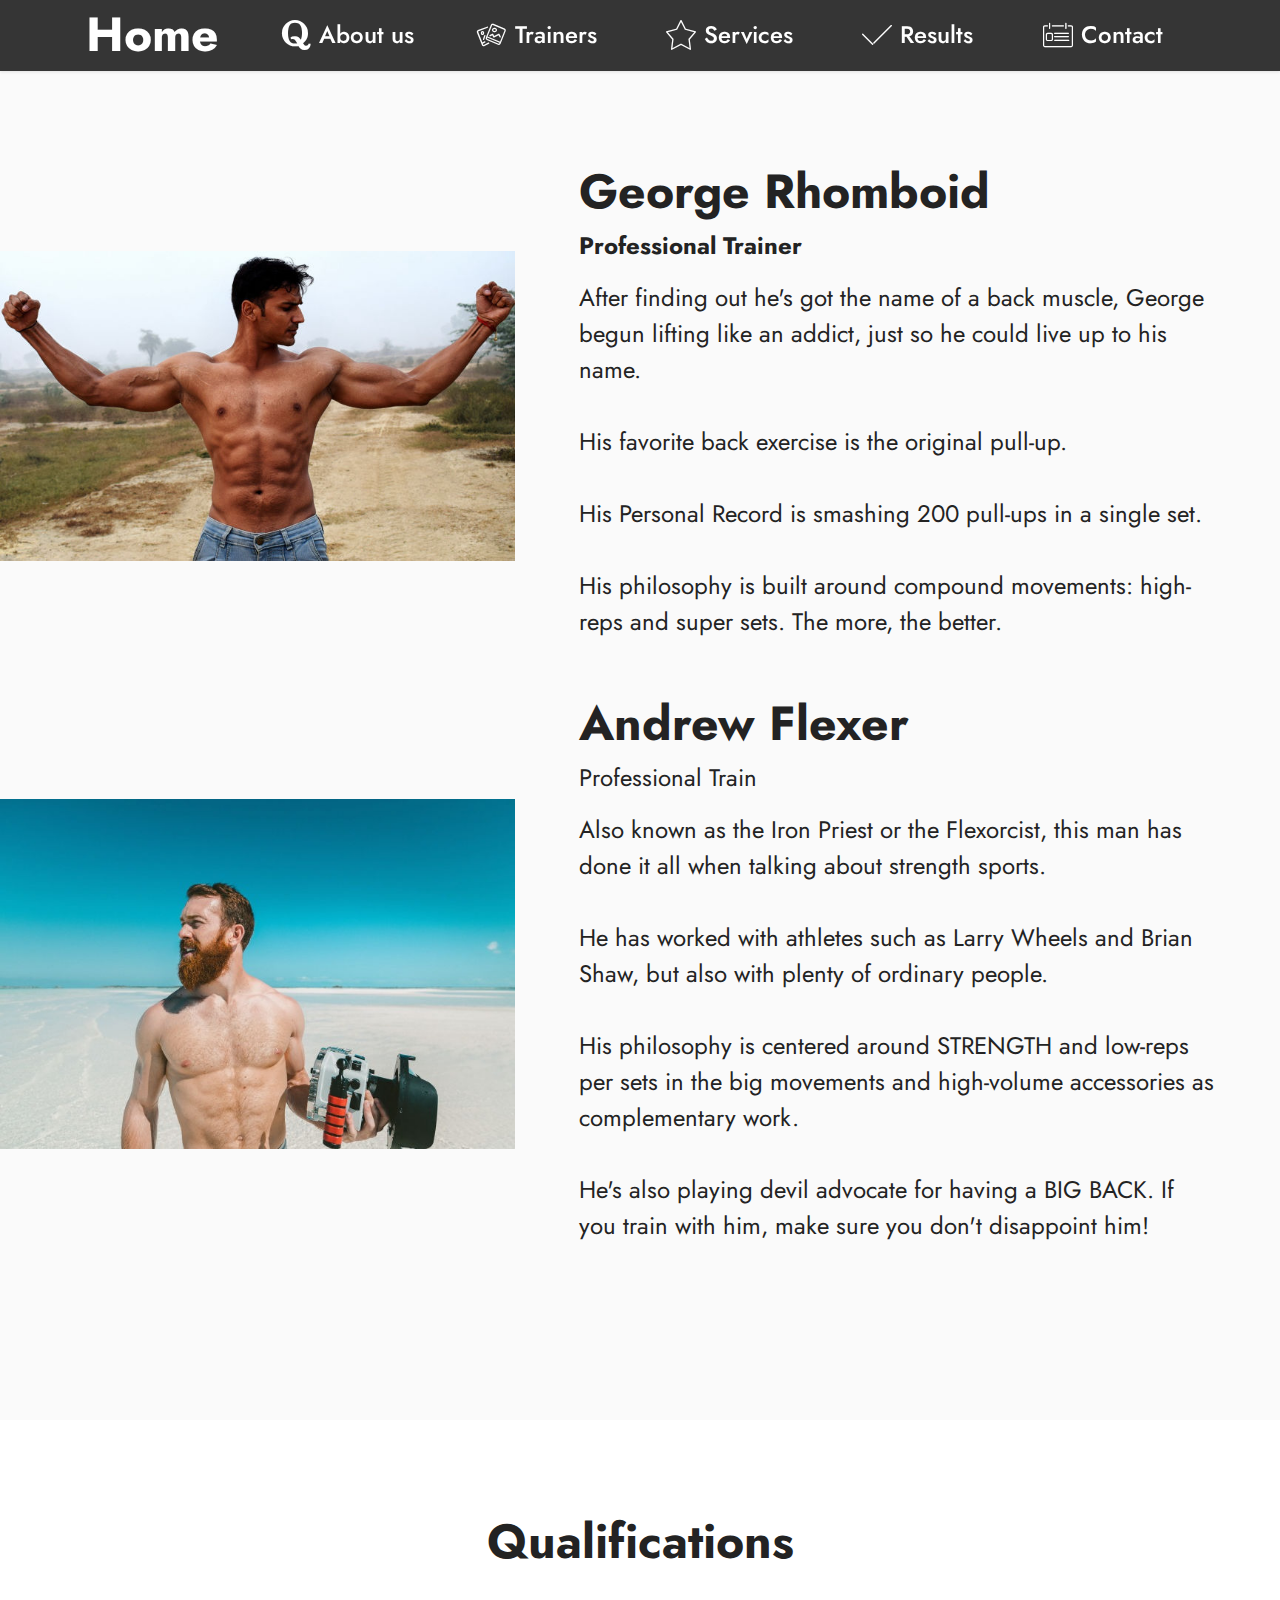
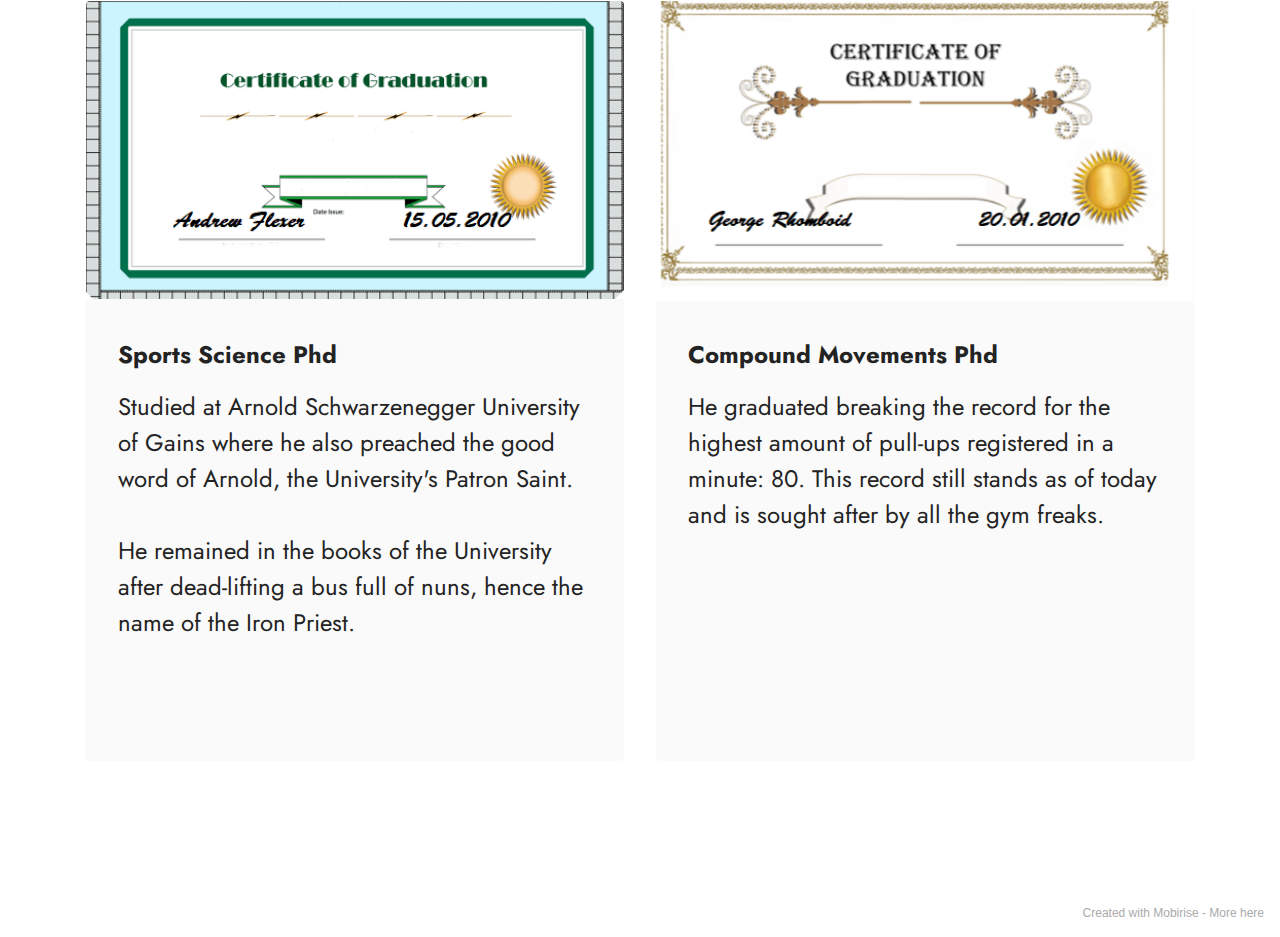
<file: Trainers.html>
<!DOCTYPE html>
<html  >
<head>
  <!-- Site made with Mobirise Website Builder v5.2.0, https://mobirise.com -->
  <meta charset="UTF-8">
  <meta http-equiv="X-UA-Compatible" content="IE=edge">
  <meta name="generator" content="Mobirise v5.2.0, mobirise.com">
  <meta name="viewport" content="width=device-width, initial-scale=1, minimum-scale=1">
  <link rel="shortcut icon" href="assets/images/logo.png" type="image/x-icon">
  <meta name="description" content="Short description about the trainers">
  
  
  <title>Trainers</title>
  <link rel="stylesheet" href="assets/web/assets/mobirise-icons/mobirise-icons.css">
  <link rel="stylesheet" href="assets/tether/tether.min.css">
  <link rel="stylesheet" href="assets/bootstrap/css/bootstrap.min.css">
  <link rel="stylesheet" href="assets/bootstrap/css/bootstrap-grid.min.css">
  <link rel="stylesheet" href="assets/bootstrap/css/bootstrap-reboot.min.css">
  <link rel="stylesheet" href="assets/dropdown/css/style.css">
  <link rel="stylesheet" href="assets/socicon/css/styles.css">
  <link rel="stylesheet" href="assets/theme/css/style.css">
  <link rel="preload" as="style" href="assets/mobirise/css/mbr-additional.css"><link rel="stylesheet" href="assets/mobirise/css/mbr-additional.css" type="text/css">
  
  
  
  
</head>
<body>
  
  <section class="menu menu1 cid-sjlkqxAhhj" once="menu" id="menu1-7">
    

    <nav class="navbar navbar-dropdown navbar-fixed-top navbar-expand-lg">
        <div class="container">
            <div class="navbar-brand">
                
                <span class="navbar-caption-wrap"><a class="navbar-caption text-primary display-5" href="index.html">Home</a></span>
            </div>
            <button class="navbar-toggler" type="button" data-toggle="collapse" data-target="#navbarSupportedContent" aria-controls="navbarNavAltMarkup" aria-expanded="false" aria-label="Toggle navigation">
                <div class="hamburger">
                    <span></span>
                    <span></span>
                    <span></span>
                    <span></span>
                </div>
            </button>
            <div class="collapse navbar-collapse" id="navbarSupportedContent">
                <ul class="navbar-nav nav-dropdown nav-right" data-app-modern-menu="true"><li class="nav-item"><a class="nav-link link text-primary display-4" href="About us.html"><span class="socicon socicon-quora mbr-iconfont mbr-iconfont-btn"></span>
                            About us</a></li>
                    <li class="nav-item"><a class="nav-link link text-primary display-4" href="Trainers.html"><span class="mbri-image-gallery mbr-iconfont mbr-iconfont-btn"></span>Trainers&nbsp;</a></li><li class="nav-item"><a class="nav-link link text-primary display-4" href="Services.html"><span class="mbri-star mbr-iconfont mbr-iconfont-btn"></span>Services&nbsp;</a></li><li class="nav-item"><a class="nav-link link text-primary display-4" href="Results.html"><span class="mbri-success mbr-iconfont mbr-iconfont-btn"></span>Results&nbsp;</a></li>
                    <li class="nav-item"><a class="nav-link link text-primary display-4" href="index.html#footer6-a"><span class="mbri-contact-form mbr-iconfont mbr-iconfont-btn"></span>Contact</a></li></ul>
                
                
            </div>
        </div>
    </nav>
</section>

<section class="team2 cid-sjrETFqO0L" xmlns="http://www.w3.org/1999/html" id="team2-8">
    
    
    <div>
        <div class="card">
            <div class="card-wrapper">
                <div class="row align-items-center">
                    <div class="col-12 col-md-5">
                        <div class="image-wrapper">
                            <img src="assets/images/mbr-696x420.jpg" alt="Mobirise">
                        </div>
                    </div>
                    <div class="col-12 col-md">
                        <div class="card-box">
                            <h5 class="card-title mbr-fonts-style m-0 display-5"><strong>George Rhomboid</strong></h5>
                            <h6 class="mbr-fonts-style mb-3 display-4"><strong>Professional Trainer</strong></h6>
                            <p class="mbr-text mbr-fonts-style display-7">
                                After finding out he's got the name of a back muscle, George begun lifting like an addict, just so he could live up to his name.<br><br>His favorite back exercise is the original pull-up.<br><br>His Personal Record is smashing 200 pull-ups in a single set.<br><br>His philosophy is built around compound movements: high-reps and super sets. The more, the better.</p>
                            
                        </div>
                    </div>
                </div>
            </div>
        </div>
        <div class="card">
            <div class="card-wrapper">
                <div class="row align-items-center">
                    <div class="col-12 col-md-5">
                        <div class="image-wrapper">
                            <img src="assets/images/mbr-696x472.jpeg" alt="Mobirise">
                        </div>
                    </div>
                    <div class="col-12 col-md">
                        <div class="card-box">
                            <h5 class="card-title mbr-fonts-style m-0 display-5"><strong>Andrew Flexer</strong></h5>
                            <h6 class="mbr-fonts-style mb-3 display-4">Professional Train</h6>
                            <p class="mbr-text mbr-fonts-style display-7">
                                Also known as the Iron Priest or the Flexorcist, this man has done it all when talking about strength sports.<br><br>He has worked with athletes such as Larry Wheels and Brian Shaw, but also with plenty of ordinary people.<br><br>His philosophy is centered around STRENGTH and low-reps per sets in the big movements and high-volume accessories as complementary work.<br><br>He's also playing devil advocate for having a BIG BACK. If you train with him, make sure you don't disappoint him!</p>
                            
                        </div>
                    </div>
                </div>
            </div>
        </div>
        
    </div>
</section>

<section class="content1 cid-sjrJYfY1fP" id="content1-9">
    
    
    <div class="container">
        <div class="mbr-section-head">
            <h4 class="mbr-section-title mbr-fonts-style align-center mb-0 display-2"><strong>Qualifications</strong></h4>
            
        </div>
        <div class="row mt-4">
            <div class="item features-image сol-12 col-md-6 col-lg-6">
                <div class="item-wrapper">
                    <div class="item-img">
                        <img src="assets/images/andrew-558x322.png" alt="" title="">
                    </div>
                    <div class="item-content">
                        
                        <h6 class="item-subtitle mbr-fonts-style mt-1 display-7"><strong>Sports Science Phd</strong></h6>
                        <p class="mbr-text mbr-fonts-style mt-3 display-7">Studied at Arnold Schwarzenegger University of Gains where he also preached the good word of Arnold, the University's Patron Saint.<br><br>He remained in the books of the University after dead-lifting a bus full of nuns, hence the name of the Iron Priest.<br><br><br></p>
                    </div>
                    
                </div>
            </div>
            <div class="item features-image сol-12 col-md-6 col-lg-6">
                <div class="item-wrapper">
                    <div class="item-img">
                        <img src="assets/images/george-571x332.png" alt="" title="">
                    </div>
                    <div class="item-content">
                        
                        <h6 class="item-subtitle mbr-fonts-style mt-1 display-7"><strong>Compound Movements Phd</strong></h6>
                        <p class="mbr-text mbr-fonts-style mt-3 display-7">He graduated breaking the record for the highest amount of pull-ups registered in a minute: 80. This record still stands as of today and is sought after by all the gym freaks.&nbsp;</p>
                    </div>
                    
                </div>
            </div>


        </div>
    </div>
</section><section style="background-color: #fff; font-family: -apple-system, BlinkMacSystemFont, 'Segoe UI', 'Roboto', 'Helvetica Neue', Arial, sans-serif; color:#aaa; font-size:12px; padding: 0; align-items: center; display: flex;"><a href="https://mobirise.site/d" style="flex: 1 1; height: 3rem; padding-left: 1rem;"></a><p style="flex: 0 0 auto; margin:0; padding-right:1rem;">Created with Mobirise - <a href="https://mobirise.site/l" style="color:#aaa;">More here</a></p></section><script src="assets/web/assets/jquery/jquery.min.js"></script>  <script src="assets/popper/popper.min.js"></script>  <script src="assets/tether/tether.min.js"></script>  <script src="assets/bootstrap/js/bootstrap.min.js"></script>  <script src="assets/smoothscroll/smooth-scroll.js"></script>  <script src="assets/dropdown/js/nav-dropdown.js"></script>  <script src="assets/dropdown/js/navbar-dropdown.js"></script>  <script src="assets/touchswipe/jquery.touch-swipe.min.js"></script>  <script src="assets/theme/js/script.js"></script>  
  
  
</body>
</html>
</file>
<file: assets/web/assets/mobirise-icons/mobirise-icons.css>
@font-face {
  font-family: 'MobiriseIcons';
  src:  url('mobirise-icons.eot?spat4u');
  src:  url('mobirise-icons.eot?spat4u#iefix') format('embedded-opentype'),
    url('mobirise-icons.ttf?spat4u') format('truetype'),
    url('mobirise-icons.woff?spat4u') format('woff'),
    url('mobirise-icons.svg?spat4u#MobiriseIcons') format('svg');
  font-weight: normal;
  font-style: normal;
  font-display: swap;
}

[class^="mbri-"], [class*=" mbri-"] {
  /* use !important to prevent issues with browser extensions that change fonts */
  font-family: MobiriseIcons !important;
  speak: none;
  font-style: normal;
  font-weight: normal;
  font-variant: normal;
  text-transform: none;
  line-height: 1;

  /* Better Font Rendering =========== */
  -webkit-font-smoothing: antialiased;
  -moz-osx-font-smoothing: grayscale;
}

.mbri-add-submenu:before {
  content: "\e900";
}
.mbri-alert:before {
  content: "\e901";
}
.mbri-align-center:before {
  content: "\e902";
}
.mbri-align-justify:before {
  content: "\e903";
}
.mbri-align-left:before {
  content: "\e904";
}
.mbri-align-right:before {
  content: "\e905";
}
.mbri-android:before {
  content: "\e906";
}
.mbri-apple:before {
  content: "\e907";
}
.mbri-arrow-down:before {
  content: "\e908";
}
.mbri-arrow-next:before {
  content: "\e909";
}
.mbri-arrow-prev:before {
  content: "\e90a";
}
.mbri-arrow-up:before {
  content: "\e90b";
}
.mbri-bold:before {
  content: "\e90c";
}
.mbri-bookmark:before {
  content: "\e90d";
}
.mbri-bootstrap:before {
  content: "\e90e";
}
.mbri-briefcase:before {
  content: "\e90f";
}
.mbri-browse:before {
  content: "\e910";
}
.mbri-bulleted-list:before {
  content: "\e911";
}
.mbri-calendar:before {
  content: "\e912";
}
.mbri-camera:before {
  content: "\e913";
}
.mbri-cart-add:before {
  content: "\e914";
}
.mbri-cart-full:before {
  content: "\e915";
}
.mbri-cash:before {
  content: "\e916";
}
.mbri-change-style:before {
  content: "\e917";
}
.mbri-chat:before {
  content: "\e918";
}
.mbri-clock:before {
  content: "\e919";
}
.mbri-close:before {
  content: "\e91a";
}
.mbri-cloud:before {
  content: "\e91b";
}
.mbri-code:before {
  content: "\e91c";
}
.mbri-contact-form:before {
  content: "\e91d";
}
.mbri-credit-card:before {
  content: "\e91e";
}
.mbri-cursor-click:before {
  content: "\e91f";
}
.mbri-cust-feedback:before {
  content: "\e920";
}
.mbri-database:before {
  content: "\e921";
}
.mbri-delivery:before {
  content: "\e922";
}
.mbri-desktop:before {
  content: "\e923";
}
.mbri-devices:before {
  content: "\e924";
}
.mbri-down:before {
  content: "\e925";
}
.mbri-download:before {
  content: "\e989";
}
.mbri-drag-n-drop:before {
  content: "\e927";
}
.mbri-drag-n-drop2:before {
  content: "\e928";
}
.mbri-edit:before {
  content: "\e929";
}
.mbri-edit2:before {
  content: "\e92a";
}
.mbri-error:before {
  content: "\e92b";
}
.mbri-extension:before {
  content: "\e92c";
}
.mbri-features:before {
  content: "\e92d";
}
.mbri-file:before {
  content: "\e92e";
}
.mbri-flag:before {
  content: "\e92f";
}
.mbri-folder:before {
  content: "\e930";
}
.mbri-gift:before {
  content: "\e931";
}
.mbri-github:before {
  content: "\e932";
}
.mbri-globe:before {
  content: "\e933";
}
.mbri-globe-2:before {
  content: "\e934";
}
.mbri-growing-chart:before {
  content: "\e935";
}
.mbri-hearth:before {
  content: "\e936";
}
.mbri-help:before {
  content: "\e937";
}
.mbri-home:before {
  content: "\e938";
}
.mbri-hot-cup:before {
  content: "\e939";
}
.mbri-idea:before {
  content: "\e93a";
}
.mbri-image-gallery:before {
  content: "\e93b";
}
.mbri-image-slider:before {
  content: "\e93c";
}
.mbri-info:before {
  content: "\e93d";
}
.mbri-italic:before {
  content: "\e93e";
}
.mbri-key:before {
  content: "\e93f";
}
.mbri-laptop:before {
  content: "\e940";
}
.mbri-layers:before {
  content: "\e941";
}
.mbri-left-right:before {
  content: "\e942";
}
.mbri-left:before {
  content: "\e943";
}
.mbri-letter:before {
  content: "\e944";
}
.mbri-like:before {
  content: "\e945";
}
.mbri-link:before {
  content: "\e946";
}
.mbri-lock:before {
  content: "\e947";
}
.mbri-login:before {
  content: "\e948";
}
.mbri-logout:before {
  content: "\e949";
}
.mbri-magic-stick:before {
  content: "\e94a";
}
.mbri-map-pin:before {
  content: "\e94b";
}
.mbri-menu:before {
  content: "\e94c";
}
.mbri-mobile:before {
  content: "\e94d";
}
.mbri-mobile2:before {
  content: "\e94e";
}
.mbri-mobirise:before {
  content: "\e94f";
}
.mbri-more-horizontal:before {
  content: "\e950";
}
.mbri-more-vertical:before {
  content: "\e951";
}
.mbri-music:before {
  content: "\e952";
}
.mbri-new-file:before {
  content: "\e953";
}
.mbri-numbered-list:before {
  content: "\e954";
}
.mbri-opened-folder:before {
  content: "\e955";
}
.mbri-pages:before {
  content: "\e956";
}
.mbri-paper-plane:before {
  content: "\e957";
}
.mbri-paperclip:before {
  content: "\e958";
}
.mbri-photo:before {
  content: "\e959";
}
.mbri-photos:before {
  content: "\e95a";
}
.mbri-pin:before {
  content: "\e95b";
}
.mbri-play:before {
  content: "\e95c";
}
.mbri-plus:before {
  content: "\e95d";
}
.mbri-preview:before {
  content: "\e95e";
}
.mbri-print:before {
  content: "\e95f";
}
.mbri-protect:before {
  content: "\e960";
}
.mbri-question:before {
  content: "\e961";
}
.mbri-quote-left:before {
  content: "\e962";
}
.mbri-quote-right:before {
  content: "\e963";
}
.mbri-refresh:before {
  content: "\e964";
}
.mbri-responsive:before {
  content: "\e965";
}
.mbri-right:before {
  content: "\e966";
}
.mbri-rocket:before {
  content: "\e967";
}
.mbri-sad-face:before {
  content: "\e968";
}
.mbri-sale:before {
  content: "\e969";
}
.mbri-save:before {
  content: "\e96a";
}
.mbri-search:before {
  content: "\e96b";
}
.mbri-setting:before {
  content: "\e96c";
}
.mbri-setting2:before {
  content: "\e96d";
}
.mbri-setting3:before {
  content: "\e96e";
}
.mbri-share:before {
  content: "\e96f";
}
.mbri-shopping-bag:before {
  content: "\e970";
}
.mbri-shopping-basket:before {
  content: "\e971";
}
.mbri-shopping-cart:before {
  content: "\e972";
}
.mbri-sites:before {
  content: "\e973";
}
.mbri-smile-face:before {
  content: "\e974";
}
.mbri-speed:before {
  content: "\e975";
}
.mbri-star:before {
  content: "\e976";
}
.mbri-success:before {
  content: "\e977";
}
.mbri-sun:before {
  content: "\e978";
}
.mbri-sun2:before {
  content: "\e979";
}
.mbri-tablet:before {
  content: "\e97a";
}
.mbri-tablet-vertical:before {
  content: "\e97b";
}
.mbri-target:before {
  content: "\e97c";
}
.mbri-timer:before {
  content: "\e97d";
}
.mbri-to-ftp:before {
  content: "\e97e";
}
.mbri-to-local-drive:before {
  content: "\e97f";
}
.mbri-touch-swipe:before {
  content: "\e980";
}
.mbri-touch:before {
  content: "\e981";
}
.mbri-trash:before {
  content: "\e982";
}
.mbri-underline:before {
  content: "\e983";
}
.mbri-unlink:before {
  content: "\e984";
}
.mbri-unlock:before {
  content: "\e985";
}
.mbri-up-down:before {
  content: "\e986";
}
.mbri-up:before {
  content: "\e987";
}
.mbri-update:before {
  content: "\e988";
}
.mbri-upload:before {
 content: "\e926"; 
}
.mbri-user:before {
  content: "\e98a";
}
.mbri-user2:before {
  content: "\e98b";
}
.mbri-users:before {
  content: "\e98c";
}
.mbri-video:before {
  content: "\e98d";
}
.mbri-video-play:before {
  content: "\e98e";
}
.mbri-watch:before {
  content: "\e98f";
}
.mbri-website-theme:before {
  content: "\e990";
}
.mbri-wifi:before {
  content: "\e991";
}
.mbri-windows:before {
  content: "\e992";
}
.mbri-zoom-out:before {
  content: "\e993";
}
.mbri-redo:before {
  content: "\e994";
}
.mbri-undo:before {
  content: "\e995";
}
</file>
<file: assets/web/assets/mobirise-icons2/mobirise2.css>
@font-face {
  font-family: 'Moririse2';
  font-display: swap;
  src:  url('mobirise2.eot?f2bix4');
  src:  url('mobirise2.eot?f2bix4#iefix') format('embedded-opentype'),
    url('mobirise2.ttf?f2bix4') format('truetype'),
    url('mobirise2.woff?f2bix4') format('woff'),
    url('mobirise2.svg?f2bix4#mobirise2') format('svg');
  font-weight: normal;
  font-style: normal;
}

[class^="mobi-"], [class*=" mobi-"] {
  /* use !important to prevent issues with browser extensions that change fonts */
  font-family: 'Moririse2' !important;
  speak: none;
  font-style: normal;
  font-weight: normal;
  font-variant: normal;
  text-transform: none;
  line-height: 1;

  /* Better Font Rendering =========== */
  -webkit-font-smoothing: antialiased;
  -moz-osx-font-smoothing: grayscale;
}

.mobi-mbri-add-submenu:before {
  content: "\e900";
}
.mobi-mbri-alert:before {
  content: "\e901";
}
.mobi-mbri-align-center:before {
  content: "\e902";
}
.mobi-mbri-align-justify:before {
  content: "\e903";
}
.mobi-mbri-align-left:before {
  content: "\e904";
}
.mobi-mbri-align-right:before {
  content: "\e905";
}
.mobi-mbri-android:before {
  content: "\e906";
}
.mobi-mbri-apple:before {
  content: "\e907";
}
.mobi-mbri-arrow-down:before {
  content: "\e908";
}
.mobi-mbri-arrow-next:before {
  content: "\e909";
}
.mobi-mbri-arrow-prev:before {
  content: "\e90a";
}
.mobi-mbri-arrow-up:before {
  content: "\e90b";
}
.mobi-mbri-bold:before {
  content: "\e90c";
}
.mobi-mbri-bookmark:before {
  content: "\e90d";
}
.mobi-mbri-bootstrap:before {
  content: "\e90e";
}
.mobi-mbri-briefcase:before {
  content: "\e90f";
}
.mobi-mbri-browse:before {
  content: "\e910";
}
.mobi-mbri-bulleted-list:before {
  content: "\e911";
}
.mobi-mbri-calendar:before {
  content: "\e912";
}
.mobi-mbri-camera:before {
  content: "\e913";
}
.mobi-mbri-cart-add:before {
  content: "\e914";
}
.mobi-mbri-cart-full:before {
  content: "\e915";
}
.mobi-mbri-cash:before {
  content: "\e916";
}
.mobi-mbri-change-style:before {
  content: "\e917";
}
.mobi-mbri-chat:before {
  content: "\e918";
}
.mobi-mbri-clock:before {
  content: "\e919";
}
.mobi-mbri-close:before {
  content: "\e91a";
}
.mobi-mbri-cloud:before {
  content: "\e91b";
}
.mobi-mbri-code:before {
  content: "\e91c";
}
.mobi-mbri-contact-form:before {
  content: "\e91d";
}
.mobi-mbri-credit-card:before {
  content: "\e91e";
}
.mobi-mbri-cursor-click:before {
  content: "\e91f";
}
.mobi-mbri-cust-feedback:before {
  content: "\e920";
}
.mobi-mbri-database:before {
  content: "\e921";
}
.mobi-mbri-delivery:before {
  content: "\e922";
}
.mobi-mbri-desktop:before {
  content: "\e923";
}
.mobi-mbri-devices:before {
  content: "\e924";
}
.mobi-mbri-down:before {
  content: "\e925";
}
.mobi-mbri-download-2:before {
  content: "\e926";
}
.mobi-mbri-download:before {
  content: "\e927";
}
.mobi-mbri-drag-n-drop-2:before {
  content: "\e928";
}
.mobi-mbri-drag-n-drop:before {
  content: "\e929";
}
.mobi-mbri-edit-2:before {
  content: "\e92a";
}
.mobi-mbri-edit:before {
  content: "\e92b";
}
.mobi-mbri-error:before {
  content: "\e92c";
}
.mobi-mbri-extension:before {
  content: "\e92d";
}
.mobi-mbri-features:before {
  content: "\e92e";
}
.mobi-mbri-file:before {
  content: "\e92f";
}
.mobi-mbri-flag:before {
  content: "\e930";
}
.mobi-mbri-folder:before {
  content: "\e931";
}
.mobi-mbri-gift:before {
  content: "\e932";
}
.mobi-mbri-github:before {
  content: "\e933";
}
.mobi-mbri-globe-2:before {
  content: "\e934";
}
.mobi-mbri-globe:before {
  content: "\e935";
}
.mobi-mbri-growing-chart:before {
  content: "\e936";
}
.mobi-mbri-hearth:before {
  content: "\e937";
}
.mobi-mbri-help:before {
  content: "\e938";
}
.mobi-mbri-home:before {
  content: "\e939";
}
.mobi-mbri-hot-cup:before {
  content: "\e93a";
}
.mobi-mbri-idea:before {
  content: "\e93b";
}
.mobi-mbri-image-gallery:before {
  content: "\e93c";
}
.mobi-mbri-image-slider:before {
  content: "\e93d";
}
.mobi-mbri-info:before {
  content: "\e93e";
}
.mobi-mbri-italic:before {
  content: "\e93f";
}
.mobi-mbri-key:before {
  content: "\e940";
}
.mobi-mbri-laptop:before {
  content: "\e941";
}
.mobi-mbri-layers:before {
  content: "\e942";
}
.mobi-mbri-left-right:before {
  content: "\e943";
}
.mobi-mbri-left:before {
  content: "\e944";
}
.mobi-mbri-letter:before {
  content: "\e945";
}
.mobi-mbri-like:before {
  content: "\e946";
}
.mobi-mbri-link:before {
  content: "\e947";
}
.mobi-mbri-lock:before {
  content: "\e948";
}
.mobi-mbri-login:before {
  content: "\e949";
}
.mobi-mbri-logout:before {
  content: "\e94a";
}
.mobi-mbri-magic-stick:before {
  content: "\e94b";
}
.mobi-mbri-map-pin:before {
  content: "\e94c";
}
.mobi-mbri-menu:before {
  content: "\e94d";
}
.mobi-mbri-mobile-2:before {
  content: "\e94e";
}
.mobi-mbri-mobile-horizontal:before {
  content: "\e94f";
}
.mobi-mbri-mobile:before {
  content: "\e950";
}
.mobi-mbri-mobirise:before {
  content: "\e951";
}
.mobi-mbri-more-horizontal:before {
  content: "\e952";
}
.mobi-mbri-more-vertical:before {
  content: "\e953";
}
.mobi-mbri-music:before {
  content: "\e954";
}
.mobi-mbri-new-file:before {
  content: "\e955";
}
.mobi-mbri-numbered-list:before {
  content: "\e956";
}
.mobi-mbri-opened-folder:before {
  content: "\e957";
}
.mobi-mbri-pages:before {
  content: "\e958";
}
.mobi-mbri-paper-plane:before {
  content: "\e959";
}
.mobi-mbri-paperclip:before {
  content: "\e95a";
}
.mobi-mbri-phone:before {
  content: "\e95b";
}
.mobi-mbri-photo:before {
  content: "\e95c";
}
.mobi-mbri-photos:before {
  content: "\e95d";
}
.mobi-mbri-pin:before {
  content: "\e95e";
}
.mobi-mbri-play:before {
  content: "\e95f";
}
.mobi-mbri-plus:before {
  content: "\e960";
}
.mobi-mbri-preview:before {
  content: "\e961";
}
.mobi-mbri-print:before {
  content: "\e962";
}
.mobi-mbri-protect:before {
  content: "\e963";
}
.mobi-mbri-question:before {
  content: "\e964";
}
.mobi-mbri-quote-left:before {
  content: "\e965";
}
.mobi-mbri-quote-right:before {
  content: "\e966";
}
.mobi-mbri-redo:before {
  content: "\e967";
}
.mobi-mbri-refresh:before {
  content: "\e968";
}
.mobi-mbri-responsive-2:before {
  content: "\e969";
}
.mobi-mbri-responsive:before {
  content: "\e96a";
}
.mobi-mbri-right:before {
  content: "\e96b";
}
.mobi-mbri-rocket:before {
  content: "\e96c";
}
.mobi-mbri-sad-face:before {
  content: "\e96d";
}
.mobi-mbri-sale:before {
  content: "\e96e";
}
.mobi-mbri-save:before {
  content: "\e96f";
}
.mobi-mbri-search:before {
  content: "\e970";
}
.mobi-mbri-setting-2:before {
  content: "\e971";
}
.mobi-mbri-setting-3:before {
  content: "\e972";
}
.mobi-mbri-setting:before {
  content: "\e973";
}
.mobi-mbri-share:before {
  content: "\e974";
}
.mobi-mbri-shopping-bag:before {
  content: "\e975";
}
.mobi-mbri-shopping-basket:before {
  content: "\e976";
}
.mobi-mbri-shopping-cart:before {
  content: "\e977";
}
.mobi-mbri-sites:before {
  content: "\e978";
}
.mobi-mbri-smile-face:before {
  content: "\e979";
}
.mobi-mbri-speed:before {
  content: "\e97a";
}
.mobi-mbri-star:before {
  content: "\e97b";
}
.mobi-mbri-success:before {
  content: "\e97c";
}
.mobi-mbri-sun:before {
  content: "\e97d";
}
.mobi-mbri-sun2:before {
  content: "\e97e";
}
.mobi-mbri-tablet-vertical:before {
  content: "\e97f";
}
.mobi-mbri-tablet:before {
  content: "\e980";
}
.mobi-mbri-target:before {
  content: "\e981";
}
.mobi-mbri-timer:before {
  content: "\e982";
}
.mobi-mbri-to-ftp:before {
  content: "\e983";
}
.mobi-mbri-to-local-drive:before {
  content: "\e984";
}
.mobi-mbri-touch-swipe:before {
  content: "\e985";
}
.mobi-mbri-touch:before {
  content: "\e986";
}
.mobi-mbri-trash:before {
  content: "\e987";
}
.mobi-mbri-underline:before {
  content: "\e988";
}
.mobi-mbri-undo:before {
  content: "\e989";
}
.mobi-mbri-unlink:before {
  content: "\e98a";
}
.mobi-mbri-unlock:before {
  content: "\e98b";
}
.mobi-mbri-up-down:before {
  content: "\e98c";
}
.mobi-mbri-up:before {
  content: "\e98d";
}
.mobi-mbri-update:before {
  content: "\e98e";
}
.mobi-mbri-upload-2:before {
  content: "\e98f";
}
.mobi-mbri-upload:before {
  content: "\e990";
}
.mobi-mbri-user-2:before {
  content: "\e991";
}
.mobi-mbri-user:before {
  content: "\e992";
}
.mobi-mbri-users:before {
  content: "\e993";
}
.mobi-mbri-video-play:before {
  content: "\e994";
}
.mobi-mbri-video:before {
  content: "\e995";
}
.mobi-mbri-watch:before {
  content: "\e996";
}
.mobi-mbri-website-theme-2:before {
  content: "\e997";
}
.mobi-mbri-website-theme:before {
  content: "\e998";
}
.mobi-mbri-wifi:before {
  content: "\e999";
}
.mobi-mbri-windows:before {
  content: "\e99a";
}
.mobi-mbri-zoom-in:before {
  content: "\e99b";
}
.mobi-mbri-zoom-out:before {
  content: "\e99c";
}
</file>
<file: assets/dropdown/css/style.css>
.navbar-dropdown {
  left: 0;
  padding: 0;
  position: absolute;
  right: 0;
  top: 0;
  transition: all 0.45s ease;
  z-index: 1030;
  background: #282828; }
  .navbar-dropdown .navbar-logo {
    margin-right: 0.8rem;
    transition: margin 0.3s ease-in-out;
    vertical-align: middle; }
    .navbar-dropdown .navbar-logo img {
      height: 3.125rem;
      transition: all 0.3s ease-in-out; }
    .navbar-dropdown .navbar-logo.mbr-iconfont {
      font-size: 3.125rem;
      line-height: 3.125rem; }
  .navbar-dropdown .navbar-caption {
    font-weight: 700;
    white-space: normal;
    vertical-align: -4px;
    line-height: 3.125rem !important; }
    .navbar-dropdown .navbar-caption, .navbar-dropdown .navbar-caption:hover {
      color: inherit;
      text-decoration: none; }
  .navbar-dropdown .mbr-iconfont + .navbar-caption {
    vertical-align: -1px; }
  .navbar-dropdown.navbar-fixed-top {
    position: fixed; }
  .navbar-dropdown .navbar-brand span {
    vertical-align: -4px; }
  .navbar-dropdown.bg-color.transparent {
    background: none; }
  .navbar-dropdown.navbar-short .navbar-brand {
    padding: 0.625rem 0; }
    .navbar-dropdown.navbar-short .navbar-brand span {
      vertical-align: -1px; }
  .navbar-dropdown.navbar-short .navbar-caption {
    line-height: 2.375rem !important;
    vertical-align: -2px; }
  .navbar-dropdown.navbar-short .navbar-logo {
    margin-right: 0.5rem; }
    .navbar-dropdown.navbar-short .navbar-logo img {
      height: 2.375rem; }
    .navbar-dropdown.navbar-short .navbar-logo.mbr-iconfont {
      font-size: 2.375rem;
      line-height: 2.375rem; }
  .navbar-dropdown.navbar-short .mbr-table-cell {
    height: 3.625rem; }
  .navbar-dropdown .navbar-close {
    left: 0.6875rem;
    position: fixed;
    top: 0.75rem;
    z-index: 1000; }
  .navbar-dropdown .hamburger-icon {
    content: "";
    display: inline-block;
    vertical-align: middle;
    width: 16px;
    -webkit-box-shadow: 0 -6px 0 1px #282828,0 0 0 1px #282828,0 6px 0 1px #282828;
    -moz-box-shadow: 0 -6px 0 1px #282828,0 0 0 1px #282828,0 6px 0 1px #282828;
    box-shadow: 0 -6px 0 1px #282828,0 0 0 1px #282828,0 6px 0 1px #282828; }

.dropdown-menu .dropdown-toggle[data-toggle="dropdown-submenu"]::after {
  border-bottom: 0.35em solid transparent;
  border-left: 0.35em solid;
  border-right: 0;
  border-top: 0.35em solid transparent;
  margin-left: 0.3rem; }

.dropdown-menu .dropdown-item:focus {
  outline: 0; }

.nav-dropdown {
  font-size: 0.75rem;
  font-weight: 500;
  height: auto !important; }
  .nav-dropdown .nav-btn {
    padding-left: 1rem; }
  .nav-dropdown .link {
    margin: .667em 1.667em;
    font-weight: 500;
    padding: 0;
    transition: color .2s ease-in-out; }
    .nav-dropdown .link.dropdown-toggle {
      margin-right: 2.583em; }
      .nav-dropdown .link.dropdown-toggle::after {
        margin-left: .25rem;
        border-top: 0.35em solid;
        border-right: 0.35em solid transparent;
        border-left: 0.35em solid transparent;
        border-bottom: 0; }
      .nav-dropdown .link.dropdown-toggle[aria-expanded="true"] {
        margin: 0;
        padding: 0.667em 3.263em  0.667em 1.667em; }
  .nav-dropdown .link::after,
  .nav-dropdown .dropdown-item::after {
    color: inherit; }
  .nav-dropdown .btn {
    font-size: 0.75rem;
    font-weight: 700;
    letter-spacing: 0;
    margin-bottom: 0;
    padding-left: 1.25rem;
    padding-right: 1.25rem; }
  .nav-dropdown .dropdown-menu {
    border-radius: 0;
    border: 0;
    left: 0;
    margin: 0;
    padding-bottom: 1.25rem;
    padding-top: 1.25rem;
    position: relative; }
  .nav-dropdown .dropdown-submenu {
    margin-left: 0.125rem;
    top: 0; }
  .nav-dropdown .dropdown-item {
    font-weight: 500;
    line-height: 2;
    padding: 0.3846em 4.615em 0.3846em 1.5385em;
    position: relative;
    transition: color .2s ease-in-out, background-color .2s ease-in-out; }
    .nav-dropdown .dropdown-item::after {
      margin-top: -0.3077em;
      position: absolute;
      right: 1.1538em;
      top: 50%; }
    .nav-dropdown .dropdown-item:focus, .nav-dropdown .dropdown-item:hover {
      background: none; }

@media (max-width: 767px) {
  .nav-dropdown.navbar-toggleable-sm {
    bottom: 0;
    display: none;
    left: 0;
    overflow-x: hidden;
    position: fixed;
    top: 0;
    transform: translateX(-100%);
    -ms-transform: translateX(-100%);
    -webkit-transform: translateX(-100%);
    width: 18.75rem;
    z-index: 999; } }
.nav-dropdown.navbar-toggleable-xl {
  bottom: 0;
  display: none;
  left: 0;
  overflow-x: hidden;
  position: fixed;
  top: 0;
  transform: translateX(-100%);
  -ms-transform: translateX(-100%);
  -webkit-transform: translateX(-100%);
  width: 18.75rem;
  z-index: 999; }

.nav-dropdown-sm {
  display: block !important;
  overflow-x: hidden;
  overflow: auto;
  padding-top: 3.875rem; }
  .nav-dropdown-sm::after {
    content: "";
    display: block;
    height: 3rem;
    width: 100%; }
  .nav-dropdown-sm.collapse.in ~ .navbar-close {
    display: block !important; }
  .nav-dropdown-sm.collapsing, .nav-dropdown-sm.collapse.in {
    transform: translateX(0);
    -ms-transform: translateX(0);
    -webkit-transform: translateX(0);
    transition: all 0.25s ease-out;
    -webkit-transition: all 0.25s ease-out;
    background: #282828; }
  .nav-dropdown-sm.collapsing[aria-expanded="false"] {
    transform: translateX(-100%);
    -ms-transform: translateX(-100%);
    -webkit-transform: translateX(-100%); }
  .nav-dropdown-sm .nav-item {
    display: block;
    margin-left: 0 !important;
    padding-left: 0; }
  .nav-dropdown-sm .link,
  .nav-dropdown-sm .dropdown-item {
    border-top: 1px dotted rgba(255, 255, 255, 0.1);
    font-size: 0.8125rem;
    line-height: 1.6;
    margin: 0 !important;
    padding: 0.875rem 2.4rem 0.875rem 1.5625rem !important;
    position: relative;
    white-space: normal; }
    .nav-dropdown-sm .link:focus, .nav-dropdown-sm .link:hover,
    .nav-dropdown-sm .dropdown-item:focus,
    .nav-dropdown-sm .dropdown-item:hover {
      background: rgba(0, 0, 0, 0.2) !important;
      color: #c0a375; }
  .nav-dropdown-sm .nav-btn {
    position: relative;
    padding: 1.5625rem 1.5625rem 0 1.5625rem; }
    .nav-dropdown-sm .nav-btn::before {
      border-top: 1px dotted rgba(255, 255, 255, 0.1);
      content: "";
      left: 0;
      position: absolute;
      top: 0;
      width: 100%; }
    .nav-dropdown-sm .nav-btn + .nav-btn {
      padding-top: 0.625rem; }
      .nav-dropdown-sm .nav-btn + .nav-btn::before {
        display: none; }
  .nav-dropdown-sm .btn {
    padding: 0.625rem 0; }
  .nav-dropdown-sm .dropdown-toggle[data-toggle="dropdown-submenu"]::after {
    margin-left: .25rem;
    border-top: 0.35em solid;
    border-right: 0.35em solid transparent;
    border-left: 0.35em solid transparent;
    border-bottom: 0; }
  .nav-dropdown-sm .dropdown-toggle[data-toggle="dropdown-submenu"][aria-expanded="true"]::after {
    border-top: 0;
    border-right: 0.35em solid transparent;
    border-left: 0.35em solid transparent;
    border-bottom: 0.35em solid; }
  .nav-dropdown-sm .dropdown-menu {
    margin: 0;
    padding: 0;
    position: relative;
    top: 0;
    left: 0;
    width: 100%;
    border: 0;
    float: none;
    border-radius: 0;
    background: none; }
  .nav-dropdown-sm .dropdown-submenu {
    left: 100%;
    margin-left: 0.125rem;
    margin-top: -1.25rem;
    top: 0; }

.navbar-toggleable-sm .nav-dropdown .dropdown-menu {
  position: absolute; }

.navbar-toggleable-sm .nav-dropdown .dropdown-submenu {
  left: 100%;
  margin-left: 0.125rem;
  margin-top: -1.25rem;
  top: 0; }

.navbar-toggleable-sm.opened .nav-dropdown .dropdown-menu {
  position: relative; }

.navbar-toggleable-sm.opened .nav-dropdown .dropdown-submenu {
  left: 0;
  margin-left: 00rem;
  margin-top: 0rem;
  top: 0; }

.is-builder .nav-dropdown.collapsing {
  transition: none !important; }

/*# sourceMappingURL=style.css.map */
</file>
<file: assets/socicon/css/styles.css>
@charset "UTF-8";

@font-face {
  font-family: 'Socicon';
  src:  url('../fonts/socicon.eot');
  src:  url('../fonts/socicon.eot?#iefix') format('embedded-opentype'),
    url('../fonts/socicon.woff2') format('woff2'),
    url('../fonts/socicon.ttf') format('truetype'),
    url('../fonts/socicon.woff') format('woff'),
    url('../fonts/socicon.svg#socicon') format('svg');
  font-weight: normal;
  font-style: normal;
}

[data-icon]:before {
  font-family: "socicon" !important;
  content: attr(data-icon);
  font-style: normal !important;
  font-weight: normal !important;
  font-variant: normal !important;
  text-transform: none !important;
  speak: none;
  line-height: 1;
  -webkit-font-smoothing: antialiased;
  -moz-osx-font-smoothing: grayscale;
}

[class^="socicon-"], [class*=" socicon-"] {
  /* use !important to prevent issues with browser extensions that change fonts */
  font-family: 'Socicon' !important;
  speak: none;
  font-style: normal;
  font-weight: normal;
  font-variant: normal;
  text-transform: none;
  line-height: 1;

  /* Better Font Rendering =========== */
  -webkit-font-smoothing: antialiased;
  -moz-osx-font-smoothing: grayscale;
}

.socicon-eitaa:before {
  content: "\e97c";
}
.socicon-soroush:before {
  content: "\e97d";
}
.socicon-bale:before {
  content: "\e97e";
}
.socicon-zazzle:before {
  content: "\e97b";
}
.socicon-society6:before {
  content: "\e97a";
}
.socicon-redbubble:before {
  content: "\e979";
}
.socicon-avvo:before {
  content: "\e978";
}
.socicon-stitcher:before {
  content: "\e977";
}
.socicon-googlehangouts:before {
  content: "\e974";
}
.socicon-dlive:before {
  content: "\e975";
}
.socicon-vsco:before {
  content: "\e976";
}
.socicon-flipboard:before {
  content: "\e973";
}
.socicon-ubuntu:before {
  content: "\e958";
}
.socicon-artstation:before {
  content: "\e959";
}
.socicon-invision:before {
  content: "\e95a";
}
.socicon-torial:before {
  content: "\e95b";
}
.socicon-collectorz:before {
  content: "\e95c";
}
.socicon-seenthis:before {
  content: "\e95d";
}
.socicon-googleplaymusic:before {
  content: "\e95e";
}
.socicon-debian:before {
  content: "\e95f";
}
.socicon-filmfreeway:before {
  content: "\e960";
}
.socicon-gnome:before {
  content: "\e961";
}
.socicon-itchio:before {
  content: "\e962";
}
.socicon-jamendo:before {
  content: "\e963";
}
.socicon-mix:before {
  content: "\e964";
}
.socicon-sharepoint:before {
  content: "\e965";
}
.socicon-tinder:before {
  content: "\e966";
}
.socicon-windguru:before {
  content: "\e967";
}
.socicon-cdbaby:before {
  content: "\e968";
}
.socicon-elementaryos:before {
  content: "\e969";
}
.socicon-stage32:before {
  content: "\e96a";
}
.socicon-tiktok:before {
  content: "\e96b";
}
.socicon-gitter:before {
  content: "\e96c";
}
.socicon-letterboxd:before {
  content: "\e96d";
}
.socicon-threema:before {
  content: "\e96e";
}
.socicon-splice:before {
  content: "\e96f";
}
.socicon-metapop:before {
  content: "\e970";
}
.socicon-naver:before {
  content: "\e971";
}
.socicon-remote:before {
  content: "\e972";
}
.socicon-internet:before {
  content: "\e957";
}
.socicon-moddb:before {
  content: "\e94b";
}
.socicon-indiedb:before {
  content: "\e94c";
}
.socicon-traxsource:before {
  content: "\e94d";
}
.socicon-gamefor:before {
  content: "\e94e";
}
.socicon-pixiv:before {
  content: "\e94f";
}
.socicon-myanimelist:before {
  content: "\e950";
}
.socicon-blackberry:before {
  content: "\e951";
}
.socicon-wickr:before {
  content: "\e952";
}
.socicon-spip:before {
  content: "\e953";
}
.socicon-napster:before {
  content: "\e954";
}
.socicon-beatport:before {
  content: "\e955";
}
.socicon-hackerone:before {
  content: "\e956";
}
.socicon-hackernews:before {
  content: "\e946";
}
.socicon-smashwords:before {
  content: "\e947";
}
.socicon-kobo:before {
  content: "\e948";
}
.socicon-bookbub:before {
  content: "\e949";
}
.socicon-mailru:before {
  content: "\e94a";
}
.socicon-gitlab:before {
  content: "\e945";
}
.socicon-instructables:before {
  content: "\e944";
}
.socicon-portfolio:before {
  content: "\e943";
}
.socicon-codered:before {
  content: "\e940";
}
.socicon-origin:before {
  content: "\e941";
}
.socicon-nextdoor:before {
  content: "\e942";
}
.socicon-udemy:before {
  content: "\e93f";
}
.socicon-livemaster:before {
  content: "\e93e";
}
.socicon-crunchbase:before {
  content: "\e93b";
}
.socicon-homefy:before {
  content: "\e93c";
}
.socicon-calendly:before {
  content: "\e93d";
}
.socicon-realtor:before {
  content: "\e90f";
}
.socicon-tidal:before {
  content: "\e910";
}
.socicon-qobuz:before {
  content: "\e911";
}
.socicon-natgeo:before {
  content: "\e912";
}
.socicon-mastodon:before {
  content: "\e913";
}
.socicon-unsplash:before {
  content: "\e914";
}
.socicon-homeadvisor:before {
  content: "\e915";
}
.socicon-angieslist:before {
  content: "\e916";
}
.socicon-codepen:before {
  content: "\e917";
}
.socicon-slack:before {
  content: "\e918";
}
.socicon-openaigym:before {
  content: "\e919";
}
.socicon-logmein:before {
  content: "\e91a";
}
.socicon-fiverr:before {
  content: "\e91b";
}
.socicon-gotomeeting:before {
  content: "\e91c";
}
.socicon-aliexpress:before {
  content: "\e91d";
}
.socicon-guru:before {
  content: "\e91e";
}
.socicon-appstore:before {
  content: "\e91f";
}
.socicon-homes:before {
  content: "\e920";
}
.socicon-zoom:before {
  content: "\e921";
}
.socicon-alibaba:before {
  content: "\e922";
}
.socicon-craigslist:before {
  content: "\e923";
}
.socicon-wix:before {
  content: "\e924";
}
.socicon-redfin:before {
  content: "\e925";
}
.socicon-googlecalendar:before {
  content: "\e926";
}
.socicon-shopify:before {
  content: "\e927";
}
.socicon-freelancer:before {
  content: "\e928";
}
.socicon-seedrs:before {
  content: "\e929";
}
.socicon-bing:before {
  content: "\e92a";
}
.socicon-doodle:before {
  content: "\e92b";
}
.socicon-bonanza:before {
  content: "\e92c";
}
.socicon-squarespace:before {
  content: "\e92d";
}
.socicon-toptal:before {
  content: "\e92e";
}
.socicon-gust:before {
  content: "\e92f";
}
.socicon-ask:before {
  content: "\e930";
}
.socicon-trulia:before {
  content: "\e931";
}
.socicon-loomly:before {
  content: "\e932";
}
.socicon-ghost:before {
  content: "\e933";
}
.socicon-upwork:before {
  content: "\e934";
}
.socicon-fundable:before {
  content: "\e935";
}
.socicon-booking:before {
  content: "\e936";
}
.socicon-googlemaps:before {
  content: "\e937";
}
.socicon-zillow:before {
  content: "\e938";
}
.socicon-niconico:before {
  content: "\e939";
}
.socicon-toneden:before {
  content: "\e93a";
}
.socicon-augment:before {
  content: "\e908";
}
.socicon-bitbucket:before {
  content: "\e909";
}
.socicon-fyuse:before {
  content: "\e90a";
}
.socicon-yt-gaming:before {
  content: "\e90b";
}
.socicon-sketchfab:before {
  content: "\e90c";
}
.socicon-mobcrush:before {
  content: "\e90d";
}
.socicon-microsoft:before {
  content: "\e90e";
}
.socicon-pandora:before {
  content: "\e907";
}
.socicon-messenger:before {
  content: "\e906";
}
.socicon-gamewisp:before {
  content: "\e905";
}
.socicon-bloglovin:before {
  content: "\e904";
}
.socicon-tunein:before {
  content: "\e903";
}
.socicon-gamejolt:before {
  content: "\e901";
}
.socicon-trello:before {
  content: "\e902";
}
.socicon-spreadshirt:before {
  content: "\e900";
}
.socicon-500px:before {
  content: "\e000";
}
.socicon-8tracks:before {
  content: "\e001";
}
.socicon-airbnb:before {
  content: "\e002";
}
.socicon-alliance:before {
  content: "\e003";
}
.socicon-amazon:before {
  content: "\e004";
}
.socicon-amplement:before {
  content: "\e005";
}
.socicon-android:before {
  content: "\e006";
}
.socicon-angellist:before {
  content: "\e007";
}
.socicon-apple:before {
  content: "\e008";
}
.socicon-appnet:before {
  content: "\e009";
}
.socicon-baidu:before {
  content: "\e00a";
}
.socicon-bandcamp:before {
  content: "\e00b";
}
.socicon-battlenet:before {
  content: "\e00c";
}
.socicon-mixer:before {
  content: "\e00d";
}
.socicon-bebee:before {
  content: "\e00e";
}
.socicon-bebo:before {
  content: "\e00f";
}
.socicon-behance:before {
  content: "\e010";
}
.socicon-blizzard:before {
  content: "\e011";
}
.socicon-blogger:before {
  content: "\e012";
}
.socicon-buffer:before {
  content: "\e013";
}
.socicon-chrome:before {
  content: "\e014";
}
.socicon-coderwall:before {
  content: "\e015";
}
.socicon-curse:before {
  content: "\e016";
}
.socicon-dailymotion:before {
  content: "\e017";
}
.socicon-deezer:before {
  content: "\e018";
}
.socicon-delicious:before {
  content: "\e019";
}
.socicon-deviantart:before {
  content: "\e01a";
}
.socicon-diablo:before {
  content: "\e01b";
}
.socicon-digg:before {
  content: "\e01c";
}
.socicon-discord:before {
  content: "\e01d";
}
.socicon-disqus:before {
  content: "\e01e";
}
.socicon-douban:before {
  content: "\e01f";
}
.socicon-draugiem:before {
  content: "\e020";
}
.socicon-dribbble:before {
  content: "\e021";
}
.socicon-drupal:before {
  content: "\e022";
}
.socicon-ebay:before {
  content: "\e023";
}
.socicon-ello:before {
  content: "\e024";
}
.socicon-endomodo:before {
  content: "\e025";
}
.socicon-envato:before {
  content: "\e026";
}
.socicon-etsy:before {
  content: "\e027";
}
.socicon-facebook:before {
  content: "\e028";
}
.socicon-feedburner:before {
  content: "\e029";
}
.socicon-filmweb:before {
  content: "\e02a";
}
.socicon-firefox:before {
  content: "\e02b";
}
.socicon-flattr:before {
  content: "\e02c";
}
.socicon-flickr:before {
  content: "\e02d";
}
.socicon-formulr:before {
  content: "\e02e";
}
.socicon-forrst:before {
  content: "\e02f";
}
.socicon-foursquare:before {
  content: "\e030";
}
.socicon-friendfeed:before {
  content: "\e031";
}
.socicon-github:before {
  content: "\e032";
}
.socicon-goodreads:before {
  content: "\e033";
}
.socicon-google:before {
  content: "\e034";
}
.socicon-googlescholar:before {
  content: "\e035";
}
.socicon-googlegroups:before {
  content: "\e036";
}
.socicon-googlephotos:before {
  content: "\e037";
}
.socicon-googleplus:before {
  content: "\e038";
}
.socicon-grooveshark:before {
  content: "\e039";
}
.socicon-hackerrank:before {
  content: "\e03a";
}
.socicon-hearthstone:before {
  content: "\e03b";
}
.socicon-hellocoton:before {
  content: "\e03c";
}
.socicon-heroes:before {
  content: "\e03d";
}
.socicon-smashcast:before {
  content: "\e03e";
}
.socicon-horde:before {
  content: "\e03f";
}
.socicon-houzz:before {
  content: "\e040";
}
.socicon-icq:before {
  content: "\e041";
}
.socicon-identica:before {
  content: "\e042";
}
.socicon-imdb:before {
  content: "\e043";
}
.socicon-instagram:before {
  content: "\e044";
}
.socicon-issuu:before {
  content: "\e045";
}
.socicon-istock:before {
  content: "\e046";
}
.socicon-itunes:before {
  content: "\e047";
}
.socicon-keybase:before {
  content: "\e048";
}
.socicon-lanyrd:before {
  content: "\e049";
}
.socicon-lastfm:before {
  content: "\e04a";
}
.socicon-line:before {
  content: "\e04b";
}
.socicon-linkedin:before {
  content: "\e04c";
}
.socicon-livejournal:before {
  content: "\e04d";
}
.socicon-lyft:before {
  content: "\e04e";
}
.socicon-macos:before {
  content: "\e04f";
}
.socicon-mail:before {
  content: "\e050";
}
.socicon-medium:before {
  content: "\e051";
}
.socicon-meetup:before {
  content: "\e052";
}
.socicon-mixcloud:before {
  content: "\e053";
}
.socicon-modelmayhem:before {
  content: "\e054";
}
.socicon-mumble:before {
  content: "\e055";
}
.socicon-myspace:before {
  content: "\e056";
}
.socicon-newsvine:before {
  content: "\e057";
}
.socicon-nintendo:before {
  content: "\e058";
}
.socicon-npm:before {
  content: "\e059";
}
.socicon-odnoklassniki:before {
  content: "\e05a";
}
.socicon-openid:before {
  content: "\e05b";
}
.socicon-opera:before {
  content: "\e05c";
}
.socicon-outlook:before {
  content: "\e05d";
}
.socicon-overwatch:before {
  content: "\e05e";
}
.socicon-patreon:before {
  content: "\e05f";
}
.socicon-paypal:before {
  content: "\e060";
}
.socicon-periscope:before {
  content: "\e061";
}
.socicon-persona:before {
  content: "\e062";
}
.socicon-pinterest:before {
  content: "\e063";
}
.socicon-play:before {
  content: "\e064";
}
.socicon-player:before {
  content: "\e065";
}
.socicon-playstation:before {
  content: "\e066";
}
.socicon-pocket:before {
  content: "\e067";
}
.socicon-qq:before {
  content: "\e068";
}
.socicon-quora:before {
  content: "\e069";
}
.socicon-raidcall:before {
  content: "\e06a";
}
.socicon-ravelry:before {
  content: "\e06b";
}
.socicon-reddit:before {
  content: "\e06c";
}
.socicon-renren:before {
  content: "\e06d";
}
.socicon-researchgate:before {
  content: "\e06e";
}
.socicon-residentadvisor:before {
  content: "\e06f";
}
.socicon-reverbnation:before {
  content: "\e070";
}
.socicon-rss:before {
  content: "\e071";
}
.socicon-sharethis:before {
  content: "\e072";
}
.socicon-skype:before {
  content: "\e073";
}
.socicon-slideshare:before {
  content: "\e074";
}
.socicon-smugmug:before {
  content: "\e075";
}
.socicon-snapchat:before {
  content: "\e076";
}
.socicon-songkick:before {
  content: "\e077";
}
.socicon-soundcloud:before {
  content: "\e078";
}
.socicon-spotify:before {
  content: "\e079";
}
.socicon-stackexchange:before {
  content: "\e07a";
}
.socicon-stackoverflow:before {
  content: "\e07b";
}
.socicon-starcraft:before {
  content: "\e07c";
}
.socicon-stayfriends:before {
  content: "\e07d";
}
.socicon-steam:before {
  content: "\e07e";
}
.socicon-storehouse:before {
  content: "\e07f";
}
.socicon-strava:before {
  content: "\e080";
}
.socicon-streamjar:before {
  content: "\e081";
}
.socicon-stumbleupon:before {
  content: "\e082";
}
.socicon-swarm:before {
  content: "\e083";
}
.socicon-teamspeak:before {
  content: "\e084";
}
.socicon-teamviewer:before {
  content: "\e085";
}
.socicon-technorati:before {
  content: "\e086";
}
.socicon-telegram:before {
  content: "\e087";
}
.socicon-tripadvisor:before {
  content: "\e088";
}
.socicon-tripit:before {
  content: "\e089";
}
.socicon-triplej:before {
  content: "\e08a";
}
.socicon-tumblr:before {
  content: "\e08b";
}
.socicon-twitch:before {
  content: "\e08c";
}
.socicon-twitter:before {
  content: "\e08d";
}
.socicon-uber:before {
  content: "\e08e";
}
.socicon-ventrilo:before {
  content: "\e08f";
}
.socicon-viadeo:before {
  content: "\e090";
}
.socicon-viber:before {
  content: "\e091";
}
.socicon-viewbug:before {
  content: "\e092";
}
.socicon-vimeo:before {
  content: "\e093";
}
.socicon-vine:before {
  content: "\e094";
}
.socicon-vkontakte:before {
  content: "\e095";
}
.socicon-warcraft:before {
  content: "\e096";
}
.socicon-wechat:before {
  content: "\e097";
}
.socicon-weibo:before {
  content: "\e098";
}
.socicon-whatsapp:before {
  content: "\e099";
}
.socicon-wikipedia:before {
  content: "\e09a";
}
.socicon-windows:before {
  content: "\e09b";
}
.socicon-wordpress:before {
  content: "\e09c";
}
.socicon-wykop:before {
  content: "\e09d";
}
.socicon-xbox:before {
  content: "\e09e";
}
.socicon-xing:before {
  content: "\e09f";
}
.socicon-yahoo:before {
  content: "\e0a0";
}
.socicon-yammer:before {
  content: "\e0a1";
}
.socicon-yandex:before {
  content: "\e0a2";
}
.socicon-yelp:before {
  content: "\e0a3";
}
.socicon-younow:before {
  content: "\e0a4";
}
.socicon-youtube:before {
  content: "\e0a5";
}
.socicon-zapier:before {
  content: "\e0a6";
}
.socicon-zerply:before {
  content: "\e0a7";
}
.socicon-zomato:before {
  content: "\e0a8";
}
.socicon-zynga:before {
  content: "\e0a9";
}
</file>
<file: assets/theme/css/style.css>
section {
  background-color: #ffffff;
}

body {
  font-style: normal;
  line-height: 1.5;
  font-weight: 400;
  color: #232323;
  position: relative;
}

section,
.container,
.container-fluid {
  position: relative;
  word-wrap: break-word;
}

a.mbr-iconfont:hover {
  text-decoration: none;
}

.article .lead p,
.article .lead ul,
.article .lead ol,
.article .lead pre,
.article .lead blockquote {
  margin-bottom: 0;
}

a {
  font-style: normal;
  font-weight: 400;
  cursor: pointer;
}

a, a:hover {
  text-decoration: none;
}

.mbr-section-title {
  font-style: normal;
  line-height: 1.3;
}

.mbr-section-subtitle {
  line-height: 1.3;
}

.mbr-text {
  font-style: normal;
  line-height: 1.7;
}

h1,
h2,
h3,
h4,
h5,
h6,
.display-1,
.display-2,
.display-4,
.display-5,
.display-7,
span,
p,
a {
  line-height: 1;
  word-break: break-word;
  word-wrap: break-word;
  font-weight: 400;
}

b,
strong {
  font-weight: bold;
}

input:-webkit-autofill, input:-webkit-autofill:hover, input:-webkit-autofill:focus, input:-webkit-autofill:active {
  -webkit-transition-delay: 9999s;
          transition-delay: 9999s;
  -webkit-transition-property: background-color, color;
  transition-property: background-color, color;
}

textarea[type="hidden"] {
  display: none;
}

section {
  background-position: 50% 50%;
  background-repeat: no-repeat;
  background-size: cover;
}

section .mbr-background-video,
section .mbr-background-video-preview {
  position: absolute;
  bottom: 0;
  left: 0;
  right: 0;
  top: 0;
}

.hidden {
  visibility: hidden;
}

.mbr-z-index20 {
  z-index: 20;
}

/*! Base colors */
.mbr-white {
  color: #ffffff;
}

.mbr-black {
  color: #111111;
}

.mbr-bg-white {
  background-color: #ffffff;
}

.mbr-bg-black {
  background-color: #000000;
}

/*! Text-aligns */
.align-left {
  text-align: left;
}

.align-center {
  text-align: center;
}

.align-right {
  text-align: right;
}

/*! Font-weight  */
.mbr-light {
  font-weight: 300;
}

.mbr-regular {
  font-weight: 400;
}

.mbr-semibold {
  font-weight: 500;
}

.mbr-bold {
  font-weight: 700;
}

/*! Media  */
.media-content {
  -ms-flex-preferred-size: 100%;
      flex-basis: 100%;
}

.media-container-row {
  display: -webkit-box;
  display: -ms-flexbox;
  display: flex;
  -webkit-box-orient: horizontal;
  -webkit-box-direction: normal;
      -ms-flex-direction: row;
          flex-direction: row;
  -ms-flex-wrap: wrap;
      flex-wrap: wrap;
  -webkit-box-pack: center;
      -ms-flex-pack: center;
          justify-content: center;
  -ms-flex-line-pack: center;
      align-content: center;
  -webkit-box-align: start;
      -ms-flex-align: start;
          align-items: start;
}

.media-container-row .media-size-item {
  width: 400px;
}

.media-container-column {
  display: -webkit-box;
  display: -ms-flexbox;
  display: flex;
  -webkit-box-orient: vertical;
  -webkit-box-direction: normal;
      -ms-flex-direction: column;
          flex-direction: column;
  -ms-flex-wrap: wrap;
      flex-wrap: wrap;
  -webkit-box-pack: center;
      -ms-flex-pack: center;
          justify-content: center;
  -ms-flex-line-pack: center;
      align-content: center;
  -webkit-box-align: stretch;
      -ms-flex-align: stretch;
          align-items: stretch;
}

.media-container-column > * {
  width: 100%;
}

@media (min-width: 992px) {
  .media-container-row {
    -ms-flex-wrap: nowrap;
        flex-wrap: nowrap;
  }
}

figure {
  margin-bottom: 0;
  overflow: hidden;
}

figure[mbr-media-size] {
  -webkit-transition: width 0.1s;
  transition: width 0.1s;
}

img,
iframe {
  display: block;
  width: 100%;
}

.card {
  background-color: transparent;
  border: none;
}

.card-box {
  width: 100%;
}

.card-img {
  text-align: center;
  -ms-flex-negative: 0;
      flex-shrink: 0;
  -webkit-flex-shrink: 0;
}

.media {
  max-width: 100%;
  margin: 0 auto;
}

.mbr-figure {
  -ms-flex-item-align: center;
      -ms-grid-row-align: center;
      align-self: center;
}

.media-container > div {
  max-width: 100%;
}

.mbr-figure img,
.card-img img {
  width: 100%;
}

@media (max-width: 991px) {
  .media-size-item {
    width: auto !important;
  }
  .media {
    width: auto;
  }
  .mbr-figure {
    width: 100% !important;
  }
}

/*! Buttons */
.mbr-section-btn {
  margin-left: -0.6rem;
  margin-right: -0.6rem;
  font-size: 0;
}

.btn {
  font-weight: 600;
  border-width: 1px;
  font-style: normal;
  margin: 0.6rem 0.6rem;
  white-space: normal;
  -webkit-transition: all 0.2s ease-in-out;
  transition: all 0.2s ease-in-out;
  display: -webkit-inline-box;
  display: -ms-inline-flexbox;
  display: inline-flex;
  -webkit-box-align: center;
      -ms-flex-align: center;
          align-items: center;
  -webkit-box-pack: center;
      -ms-flex-pack: center;
          justify-content: center;
  word-break: break-word;
}

.btn-sm {
  font-weight: 600;
  letter-spacing: 0px;
  -webkit-transition: all 0.3s ease-in-out;
  transition: all 0.3s ease-in-out;
}

.btn-md {
  font-weight: 600;
  letter-spacing: 0px;
  -webkit-transition: all 0.3s ease-in-out;
  transition: all 0.3s ease-in-out;
}

.btn-lg {
  font-weight: 600;
  letter-spacing: 0px;
  -webkit-transition: all 0.3s ease-in-out;
  transition: all 0.3s ease-in-out;
}

.btn-form {
  margin: 0;
}

.btn-form:hover {
  cursor: pointer;
}

nav .mbr-section-btn {
  margin-left: 0rem;
  margin-right: 0rem;
}

/*! Btn icon margin */
.btn .mbr-iconfont,
.btn.btn-sm .mbr-iconfont {
  -webkit-box-ordinal-group: 2;
      -ms-flex-order: 1;
          order: 1;
  cursor: pointer;
  margin-left: 0.5rem;
  vertical-align: sub;
}

.btn.btn-md .mbr-iconfont,
.btn.btn-md .mbr-iconfont {
  margin-left: 0.8rem;
}

.mbr-regular {
  font-weight: 400;
}

.mbr-semibold {
  font-weight: 500;
}

.mbr-bold {
  font-weight: 700;
}

[type="submit"] {
  -webkit-appearance: none;
}

/*! Full-screen */
.mbr-fullscreen .mbr-overlay {
  min-height: 100vh;
}

.mbr-fullscreen {
  display: -webkit-box;
  display: -ms-flexbox;
  display: flex;
  display: -moz-flex;
  display: -ms-flex;
  display: -o-flex;
  -webkit-box-align: center;
      -ms-flex-align: center;
          align-items: center;
  min-height: 100vh;
  padding-top: 3rem;
  padding-bottom: 3rem;
}

/*! Map */
.map {
  height: 25rem;
  position: relative;
}

.map iframe {
  width: 100%;
  height: 100%;
}

/*! Scroll to top arrow */
.mbr-arrow-up {
  bottom: 25px;
  right: 90px;
  position: fixed;
  text-align: right;
  z-index: 5000;
  color: #ffffff;
  font-size: 22px;
}

.mbr-arrow-up a {
  background: rgba(0, 0, 0, 0.2);
  border-radius: 50%;
  color: #fff;
  display: inline-block;
  height: 60px;
  width: 60px;
  border: 2px solid #fff;
  outline-style: none !important;
  position: relative;
  text-decoration: none;
  -webkit-transition: all 0.3s ease-in-out;
  transition: all 0.3s ease-in-out;
  cursor: pointer;
  text-align: center;
}

.mbr-arrow-up a:hover {
  background-color: rgba(0, 0, 0, 0.4);
}

.mbr-arrow-up a i {
  line-height: 60px;
}

.mbr-arrow-up-icon {
  display: block;
  color: #fff;
}

.mbr-arrow-up-icon::before {
  content: "\203a";
  display: inline-block;
  font-family: serif;
  font-size: 22px;
  line-height: 1;
  font-style: normal;
  position: relative;
  top: 6px;
  left: -4px;
  -webkit-transform: rotate(-90deg);
          transform: rotate(-90deg);
}

/*! Arrow Down */
.mbr-arrow {
  position: absolute;
  bottom: 45px;
  left: 50%;
  width: 60px;
  height: 60px;
  cursor: pointer;
  background-color: rgba(80, 80, 80, 0.5);
  border-radius: 50%;
  -webkit-transform: translateX(-50%);
          transform: translateX(-50%);
}

@media (max-width: 767px) {
  .mbr-arrow {
    display: none;
  }
}

.mbr-arrow > a {
  display: inline-block;
  text-decoration: none;
  outline-style: none;
  -webkit-animation: arrowdown 1.7s ease-in-out infinite;
          animation: arrowdown 1.7s ease-in-out infinite;
  color: #ffffff;
}

.mbr-arrow > a > i {
  position: absolute;
  top: -2px;
  left: 15px;
  font-size: 2rem;
}

#scrollToTop a i::before {
  content: "";
  position: absolute;
  display: block;
  border-bottom: 2.5px solid #fff;
  border-left: 2.5px solid #fff;
  width: 27.8%;
  height: 27.8%;
  left: 50%;
  top: 50%;
  -webkit-transform: rotate(135deg);
  transform: translateY(-30%) translateX(-50%) rotate(135deg);
}

@keyframes arrowdown {
  0% {
    -webkit-transform: translateY(0px);
            transform: translateY(0px);
  }
  50% {
    -webkit-transform: translateY(-5px);
            transform: translateY(-5px);
  }
  100% {
    -webkit-transform: translateY(0px);
            transform: translateY(0px);
  }
}

@-webkit-keyframes arrowdown {
  0% {
    -webkit-transform: translateY(0px);
            transform: translateY(0px);
  }
  50% {
    -webkit-transform: translateY(-5px);
            transform: translateY(-5px);
  }
  100% {
    -webkit-transform: translateY(0px);
            transform: translateY(0px);
  }
}

@media (max-width: 500px) {
  .mbr-arrow-up {
    left: 50%;
    right: auto;
  }
}

/*Gradients animation*/
@keyframes gradient-animation {
  from {
    background-position: 0% 100%;
    -webkit-animation-timing-function: ease-in-out;
            animation-timing-function: ease-in-out;
  }
  to {
    background-position: 100% 0%;
    -webkit-animation-timing-function: ease-in-out;
            animation-timing-function: ease-in-out;
  }
}

@-webkit-keyframes gradient-animation {
  from {
    background-position: 0% 100%;
    -webkit-animation-timing-function: ease-in-out;
            animation-timing-function: ease-in-out;
  }
  to {
    background-position: 100% 0%;
    -webkit-animation-timing-function: ease-in-out;
            animation-timing-function: ease-in-out;
  }
}

.bg-gradient {
  background-size: 200% 200%;
  animation: gradient-animation 5s infinite alternate;
  -webkit-animation: gradient-animation 5s infinite alternate;
}

.menu .navbar-brand {
  display: -webkit-flex;
}

.menu .navbar-brand span {
  display: -webkit-box;
  display: -ms-flexbox;
  display: flex;
  display: -webkit-flex;
}

.menu .navbar-brand .navbar-caption-wrap {
  display: -webkit-flex;
}

.menu .navbar-brand .navbar-logo img {
  display: -webkit-flex;
}

@media (min-width: 768px) and (max-width: 991px) {
  .menu .navbar-toggleable-sm .navbar-nav {
    display: -webkit-box;
    display: -ms-flexbox;
  }
}

@media (max-width: 991px) {
  .menu .navbar-collapse {
    max-height: 93.5vh;
  }
  .menu .navbar-collapse.show {
    overflow: auto;
  }
}

@media (min-width: 992px) {
  .menu .navbar-nav.nav-dropdown {
    display: -webkit-flex;
  }
  .menu .navbar-toggleable-sm .navbar-collapse {
    display: -webkit-flex !important;
  }
  .menu .collapsed .navbar-collapse {
    max-height: 93.5vh;
  }
  .menu .collapsed .navbar-collapse.show {
    overflow: auto;
  }
}

@media (max-width: 767px) {
  .menu .navbar-collapse {
    max-height: 80vh;
  }
}

.nav-link .mbr-iconfont {
  margin-right: .5rem;
}

.navbar {
  display: -webkit-flex;
  -webkit-flex-wrap: wrap;
  -webkit-align-items: center;
  -webkit-justify-content: space-between;
}

.navbar-collapse {
  -webkit-flex-basis: 100%;
  -webkit-flex-grow: 1;
  -webkit-align-items: center;
}

.nav-dropdown .link {
  padding: 0.667em 1.667em !important;
  margin: 0 !important;
}

.nav {
  display: -webkit-flex;
  -webkit-flex-wrap: wrap;
}

.row {
  display: -webkit-flex;
  -webkit-flex-wrap: wrap;
}

.justify-content-center {
  -webkit-justify-content: center;
}

.form-inline {
  display: -webkit-flex;
}

.card-wrapper {
  -webkit-flex: 1;
}

.carousel-control {
  z-index: 10;
  display: -webkit-flex;
}

.carousel-controls {
  display: -webkit-flex;
}

.media {
  display: -webkit-flex;
}

.form-group:focus {
  outline: none;
}

.jq-selectbox__select {
  padding: 7px 0;
  position: relative;
}

.jq-selectbox__dropdown {
  overflow: hidden;
  border-radius: 10px;
  position: absolute;
  top: 100%;
  left: 0 !important;
  width: 100% !important;
}

.jq-selectbox__trigger-arrow {
  right: 0;
  -webkit-transform: translateY(-50%);
          transform: translateY(-50%);
}

.jq-selectbox li {
  padding: 1.07em 0.5em;
}

input[type="range"] {
  padding-left: 0 !important;
  padding-right: 0 !important;
}

.modal-dialog,
.modal-content {
  height: 100%;
}

.modal-dialog .carousel-inner {
  height: calc(100vh - 1.75rem);
}

@media (max-width: 575px) {
  .modal-dialog .carousel-inner {
    height: calc(100vh - 1rem);
  }
}

.carousel-item {
  text-align: center;
}

.carousel-item img {
  margin: auto;
}

.navbar-toggler {
  -webkit-align-self: flex-start;
  -ms-flex-item-align: start;
  align-self: flex-start;
  padding: 0.25rem 0.75rem;
  font-size: 1.25rem;
  line-height: 1;
  background: transparent;
  border: 1px solid transparent;
  border-radius: 0.25rem;
}

.navbar-toggler:focus,
.navbar-toggler:hover {
  text-decoration: none;
}

.navbar-toggler-icon {
  display: inline-block;
  width: 1.5em;
  height: 1.5em;
  vertical-align: middle;
  content: "";
  background: no-repeat center center;
  background-size: 100% 100%;
}

.navbar-toggler-left {
  position: absolute;
  left: 1rem;
}

.navbar-toggler-right {
  position: absolute;
  right: 1rem;
}

.card-img {
  width: auto;
}

.menu .navbar.collapsed:not(.beta-menu) {
  -webkit-box-orient: vertical;
  -webkit-box-direction: normal;
      -ms-flex-direction: column;
          flex-direction: column;
}

.carousel-item.active,
.carousel-item-next,
.carousel-item-prev {
  display: -webkit-box;
  display: -ms-flexbox;
  display: flex;
}

.note-air-layout .dropup .dropdown-menu,
.note-air-layout .navbar-fixed-bottom .dropdown .dropdown-menu {
  bottom: initial !important;
}

html,
body {
  height: auto;
  min-height: 100vh;
}

.dropup .dropdown-toggle::after {
  display: none;
}

.form-asterisk {
  font-family: initial;
  position: absolute;
  top: -2px;
  font-weight: normal;
}

.form-control-label {
  position: relative;
  cursor: pointer;
  margin-bottom: 0.357em;
  padding: 0;
}

.alert {
  color: #ffffff;
  border-radius: 0;
  border: 0;
  font-size: 1.1rem;
  line-height: 1.5;
  margin-bottom: 1.875rem;
  padding: 1.25rem;
  position: relative;
  text-align: center;
}

.alert.alert-form::after {
  background-color: inherit;
  bottom: -7px;
  content: "";
  display: block;
  height: 14px;
  left: 50%;
  margin-left: -7px;
  position: absolute;
  -webkit-transform: rotate(45deg);
          transform: rotate(45deg);
  width: 14px;
}

.form-control {
  background-color: #ffffff;
  background-clip: border-box;
  color: #232323;
  line-height: 1rem !important;
  height: auto;
  padding: 0.6rem 1.2rem;
  -webkit-transition: border-color 0.25s ease 0s;
  transition: border-color 0.25s ease 0s;
  border: 1px solid transparent !important;
  border-radius: 4px;
  -webkit-box-shadow: rgba(0, 0, 0, 0.07) 0px 1px 1px 0px, rgba(0, 0, 0, 0.07) 0px 1px 3px 0px, rgba(0, 0, 0, 0.03) 0px 0px 0px 1px;
          box-shadow: rgba(0, 0, 0, 0.07) 0px 1px 1px 0px, rgba(0, 0, 0, 0.07) 0px 1px 3px 0px, rgba(0, 0, 0, 0.03) 0px 0px 0px 1px;
}

.form-active .form-control:invalid {
  border-color: red;
}

form .row {
  margin-left: -0.6rem;
  margin-right: -0.6rem;
}

form .row [class*="col"] {
  padding-left: 0.6rem;
  padding-right: 0.6rem;
}

form .mbr-section-btn {
  margin: 0;
  padding-left: 0.6rem;
  padding-right: 0.6rem;
}

form .btn {
  display: -webkit-box;
  display: -ms-flexbox;
  display: flex;
  padding: 0.6rem 1.2rem;
  margin: 0;
}

form .form-check-input {
  margin-top: .5;
}

textarea.form-control {
  line-height: 1.5rem !important;
}

.form-group {
  margin-bottom: 1.2rem;
}

.form-control,
form .btn {
  min-height: 48px;
}

.gdpr-block label span.textGDPR input[name='gdpr'] {
  top: 7px;
}

.form-control:focus {
  -webkit-box-shadow: none;
          box-shadow: none;
}

:focus {
  outline: none;
}

.mbr-overlay {
  background-color: #000;
  bottom: 0;
  left: 0;
  opacity: 0.5;
  position: absolute;
  right: 0;
  top: 0;
  z-index: 0;
  pointer-events: none;
}

blockquote {
  font-style: italic;
  padding: 3rem;
  font-size: 1.09rem;
  position: relative;
  border-left: 3px solid;
}

ul,
ol,
pre,
blockquote {
  margin-bottom: 2.3125rem;
}

.mt-4 {
  margin-top: 2rem !important;
}

.mb-4 {
  margin-bottom: 2rem !important;
}

@media (min-width: 992px) {
  .container {
    padding-left: 16px;
    padding-right: 16px;
  }
  .row {
    margin-left: -16px;
    margin-right: -16px;
  }
  .row > [class*="col"] {
    padding-left: 16px;
    padding-right: 16px;
  }
}

@media (min-width: 768px) {
  .container-fluid {
    padding-left: 32px;
    padding-right: 32px;
  }
}

@media (min-width: 768px) and (max-width: 991px) {
  .mbr-container {
    padding-left: 32px;
    padding-right: 32px;
  }
}

@media (max-width: 767px) {
  .mbr-container {
    padding-left: 16px;
    padding-right: 16px;
  }
}

.card-wrapper,
.item-wrapper {
  overflow: hidden;
}

.app-video-wrapper > img {
  opacity: 1;
}
/*# sourceMappingURL=style.css.map */.engine {
	position: absolute;
	text-indent: -2400px;
	text-align: center;
	padding: 0;
	top: 0;
	left: -2400px;
}
</file>
<file: assets/mobirise/css/mbr-additional.css>
@import url(https://fonts.googleapis.com/css?family=Jost:100,200,300,400,500,600,700,800,900,100i,200i,300i,400i,500i,600i,700i,800i,900i&display=swap);





body {
  font-family: Jost;
}
.display-1 {
  font-family: 'Jost', sans-serif;
  font-size: 3rem;
  line-height: 1.1;
}
.display-1 > .mbr-iconfont {
  font-size: 3.75rem;
}
.display-2 {
  font-family: 'Jost', sans-serif;
  font-size: 3rem;
  line-height: 1.1;
}
.display-2 > .mbr-iconfont {
  font-size: 3.75rem;
}
.display-4 {
  font-family: 'Jost', sans-serif;
  font-size: 1.5rem;
  line-height: 1.5;
}
.display-4 > .mbr-iconfont {
  font-size: 1.875rem;
}
.display-5 {
  font-family: 'Jost', sans-serif;
  font-size: 3rem;
  line-height: 1.5;
}
.display-5 > .mbr-iconfont {
  font-size: 3.75rem;
}
.display-7 {
  font-family: 'Jost', sans-serif;
  font-size: 1.5rem;
  line-height: 1.5;
}
.display-7 > .mbr-iconfont {
  font-size: 1.875rem;
}
/* ---- Fluid typography for mobile devices ---- */
/* 1.4 - font scale ratio ( bootstrap == 1.42857 ) */
/* 100vw - current viewport width */
/* (48 - 20)  48 == 48rem == 768px, 20 == 20rem == 320px(minimal supported viewport) */
/* 0.65 - min scale variable, may vary */
@media (max-width: 992px) {
  .display-1 {
    font-size: 2.4rem;
  }
}
@media (max-width: 768px) {
  .display-1 {
    font-size: 2.1rem;
    font-size: calc( 1.7rem + (3 - 1.7) * ((100vw - 20rem) / (48 - 20)));
    line-height: calc( 1.1 * (1.7rem + (3 - 1.7) * ((100vw - 20rem) / (48 - 20))));
  }
  .display-2 {
    font-size: 2.4rem;
    font-size: calc( 1.7rem + (3 - 1.7) * ((100vw - 20rem) / (48 - 20)));
    line-height: calc( 1.3 * (1.7rem + (3 - 1.7) * ((100vw - 20rem) / (48 - 20))));
  }
  .display-4 {
    font-size: 1.2rem;
    font-size: calc( 1.175rem + (1.5 - 1.175) * ((100vw - 20rem) / (48 - 20)));
    line-height: calc( 1.4 * (1.175rem + (1.5 - 1.175) * ((100vw - 20rem) / (48 - 20))));
  }
  .display-5 {
    font-size: 2.4rem;
    font-size: calc( 1.7rem + (3 - 1.7) * ((100vw - 20rem) / (48 - 20)));
    line-height: calc( 1.4 * (1.7rem + (3 - 1.7) * ((100vw - 20rem) / (48 - 20))));
  }
  .display-7 {
    font-size: 1.2rem;
    font-size: calc( 1.175rem + (1.5 - 1.175) * ((100vw - 20rem) / (48 - 20)));
    line-height: calc( 1.4 * (1.175rem + (1.5 - 1.175) * ((100vw - 20rem) / (48 - 20))));
  }
}
/* Buttons */
.btn {
  padding: 0.6rem 1.2rem;
  border-radius: 4px;
}
.btn-sm {
  padding: 0.6rem 1.2rem;
  border-radius: 4px;
}
.btn-md {
  padding: 0.6rem 1.2rem;
  border-radius: 4px;
}
.btn-lg {
  padding: 1rem 2.6rem;
  border-radius: 4px;
}
.bg-primary {
  background-color: #ffffff !important;
}
.bg-success {
  background-color: #40b0bf !important;
}
.bg-info {
  background-color: #47b5ed !important;
}
.bg-warning {
  background-color: #ffe161 !important;
}
.bg-danger {
  background-color: #ff9966 !important;
}
.btn-primary,
.btn-primary:active {
  background-color: #ffffff !important;
  border-color: #ffffff !important;
  color: #808080 !important;
  box-shadow: 0 2px 2px 0 rgba(0, 0, 0, 0.2);
}
.btn-primary:hover,
.btn-primary:focus,
.btn-primary.focus,
.btn-primary.active {
  color: #545454 !important;
  background-color: #d4d4d4 !important;
  border-color: #d4d4d4 !important;
  box-shadow: 0 2px 5px 0 rgba(0, 0, 0, 0.2);
}
.btn-primary.disabled,
.btn-primary:disabled {
  color: #808080 !important;
  background-color: #d4d4d4 !important;
  border-color: #d4d4d4 !important;
}
.btn-secondary,
.btn-secondary:active {
  background-color: #fafafa !important;
  border-color: #fafafa !important;
  color: #7a7a7a !important;
  box-shadow: 0 2px 2px 0 rgba(0, 0, 0, 0.2);
}
.btn-secondary:hover,
.btn-secondary:focus,
.btn-secondary.focus,
.btn-secondary.active {
  color: #4f4f4f !important;
  background-color: #cfcfcf !important;
  border-color: #cfcfcf !important;
  box-shadow: 0 2px 5px 0 rgba(0, 0, 0, 0.2);
}
.btn-secondary.disabled,
.btn-secondary:disabled {
  color: #7a7a7a !important;
  background-color: #cfcfcf !important;
  border-color: #cfcfcf !important;
}
.btn-info,
.btn-info:active {
  background-color: #47b5ed !important;
  border-color: #47b5ed !important;
  color: #ffffff !important;
  box-shadow: 0 2px 2px 0 rgba(0, 0, 0, 0.2);
}
.btn-info:hover,
.btn-info:focus,
.btn-info.focus,
.btn-info.active {
  color: #ffffff !important;
  background-color: #148cca !important;
  border-color: #148cca !important;
  box-shadow: 0 2px 5px 0 rgba(0, 0, 0, 0.2);
}
.btn-info.disabled,
.btn-info:disabled {
  color: #ffffff !important;
  background-color: #148cca !important;
  border-color: #148cca !important;
}
.btn-success,
.btn-success:active {
  background-color: #40b0bf !important;
  border-color: #40b0bf !important;
  color: #ffffff !important;
  box-shadow: 0 2px 2px 0 rgba(0, 0, 0, 0.2);
}
.btn-success:hover,
.btn-success:focus,
.btn-success.focus,
.btn-success.active {
  color: #ffffff !important;
  background-color: #2a747e !important;
  border-color: #2a747e !important;
  box-shadow: 0 2px 5px 0 rgba(0, 0, 0, 0.2);
}
.btn-success.disabled,
.btn-success:disabled {
  color: #ffffff !important;
  background-color: #2a747e !important;
  border-color: #2a747e !important;
}
.btn-warning,
.btn-warning:active {
  background-color: #ffe161 !important;
  border-color: #ffe161 !important;
  color: #614f00 !important;
  box-shadow: 0 2px 2px 0 rgba(0, 0, 0, 0.2);
}
.btn-warning:hover,
.btn-warning:focus,
.btn-warning.focus,
.btn-warning.active {
  color: #0a0800 !important;
  background-color: #ffd10a !important;
  border-color: #ffd10a !important;
  box-shadow: 0 2px 5px 0 rgba(0, 0, 0, 0.2);
}
.btn-warning.disabled,
.btn-warning:disabled {
  color: #614f00 !important;
  background-color: #ffd10a !important;
  border-color: #ffd10a !important;
}
.btn-danger,
.btn-danger:active {
  background-color: #ff9966 !important;
  border-color: #ff9966 !important;
  color: #ffffff !important;
  box-shadow: 0 2px 2px 0 rgba(0, 0, 0, 0.2);
}
.btn-danger:hover,
.btn-danger:focus,
.btn-danger.focus,
.btn-danger.active {
  color: #ffffff !important;
  background-color: #ff5f0f !important;
  border-color: #ff5f0f !important;
  box-shadow: 0 2px 5px 0 rgba(0, 0, 0, 0.2);
}
.btn-danger.disabled,
.btn-danger:disabled {
  color: #ffffff !important;
  background-color: #ff5f0f !important;
  border-color: #ff5f0f !important;
}
.btn-white,
.btn-white:active {
  background-color: #fafafa !important;
  border-color: #fafafa !important;
  color: #7a7a7a !important;
  box-shadow: 0 2px 2px 0 rgba(0, 0, 0, 0.2);
}
.btn-white:hover,
.btn-white:focus,
.btn-white.focus,
.btn-white.active {
  color: #4f4f4f !important;
  background-color: #cfcfcf !important;
  border-color: #cfcfcf !important;
  box-shadow: 0 2px 5px 0 rgba(0, 0, 0, 0.2);
}
.btn-white.disabled,
.btn-white:disabled {
  color: #7a7a7a !important;
  background-color: #cfcfcf !important;
  border-color: #cfcfcf !important;
}
.btn-black,
.btn-black:active {
  background-color: #232323 !important;
  border-color: #232323 !important;
  color: #ffffff !important;
  box-shadow: 0 2px 2px 0 rgba(0, 0, 0, 0.2);
}
.btn-black:hover,
.btn-black:focus,
.btn-black.focus,
.btn-black.active {
  color: #ffffff !important;
  background-color: #000000 !important;
  border-color: #000000 !important;
  box-shadow: 0 2px 5px 0 rgba(0, 0, 0, 0.2);
}
.btn-black.disabled,
.btn-black:disabled {
  color: #ffffff !important;
  background-color: #000000 !important;
  border-color: #000000 !important;
}
.btn-primary-outline,
.btn-primary-outline:active {
  background-color: transparent !important;
  border-color: transparent;
  color: #ffffff;
}
.btn-primary-outline:hover,
.btn-primary-outline:focus,
.btn-primary-outline.focus,
.btn-primary-outline.active {
  color: #d4d4d4 !important;
  background-color: transparent!important;
  border-color: transparent!important;
  box-shadow: none!important;
}
.btn-primary-outline.disabled,
.btn-primary-outline:disabled {
  color: #808080 !important;
  background-color: #ffffff !important;
  border-color: #ffffff !important;
}
.btn-secondary-outline,
.btn-secondary-outline:active {
  background-color: transparent !important;
  border-color: transparent;
  color: #fafafa;
}
.btn-secondary-outline:hover,
.btn-secondary-outline:focus,
.btn-secondary-outline.focus,
.btn-secondary-outline.active {
  color: #cfcfcf !important;
  background-color: transparent!important;
  border-color: transparent!important;
  box-shadow: none!important;
}
.btn-secondary-outline.disabled,
.btn-secondary-outline:disabled {
  color: #7a7a7a !important;
  background-color: #fafafa !important;
  border-color: #fafafa !important;
}
.btn-info-outline,
.btn-info-outline:active {
  background-color: transparent !important;
  border-color: transparent;
  color: #47b5ed;
}
.btn-info-outline:hover,
.btn-info-outline:focus,
.btn-info-outline.focus,
.btn-info-outline.active {
  color: #148cca !important;
  background-color: transparent!important;
  border-color: transparent!important;
  box-shadow: none!important;
}
.btn-info-outline.disabled,
.btn-info-outline:disabled {
  color: #ffffff !important;
  background-color: #47b5ed !important;
  border-color: #47b5ed !important;
}
.btn-success-outline,
.btn-success-outline:active {
  background-color: transparent !important;
  border-color: transparent;
  color: #40b0bf;
}
.btn-success-outline:hover,
.btn-success-outline:focus,
.btn-success-outline.focus,
.btn-success-outline.active {
  color: #2a747e !important;
  background-color: transparent!important;
  border-color: transparent!important;
  box-shadow: none!important;
}
.btn-success-outline.disabled,
.btn-success-outline:disabled {
  color: #ffffff !important;
  background-color: #40b0bf !important;
  border-color: #40b0bf !important;
}
.btn-warning-outline,
.btn-warning-outline:active {
  background-color: transparent !important;
  border-color: transparent;
  color: #ffe161;
}
.btn-warning-outline:hover,
.btn-warning-outline:focus,
.btn-warning-outline.focus,
.btn-warning-outline.active {
  color: #ffd10a !important;
  background-color: transparent!important;
  border-color: transparent!important;
  box-shadow: none!important;
}
.btn-warning-outline.disabled,
.btn-warning-outline:disabled {
  color: #614f00 !important;
  background-color: #ffe161 !important;
  border-color: #ffe161 !important;
}
.btn-danger-outline,
.btn-danger-outline:active {
  background-color: transparent !important;
  border-color: transparent;
  color: #ff9966;
}
.btn-danger-outline:hover,
.btn-danger-outline:focus,
.btn-danger-outline.focus,
.btn-danger-outline.active {
  color: #ff5f0f !important;
  background-color: transparent!important;
  border-color: transparent!important;
  box-shadow: none!important;
}
.btn-danger-outline.disabled,
.btn-danger-outline:disabled {
  color: #ffffff !important;
  background-color: #ff9966 !important;
  border-color: #ff9966 !important;
}
.btn-black-outline,
.btn-black-outline:active {
  background-color: transparent !important;
  border-color: transparent;
  color: #232323;
}
.btn-black-outline:hover,
.btn-black-outline:focus,
.btn-black-outline.focus,
.btn-black-outline.active {
  color: #000000 !important;
  background-color: transparent!important;
  border-color: transparent!important;
  box-shadow: none!important;
}
.btn-black-outline.disabled,
.btn-black-outline:disabled {
  color: #ffffff !important;
  background-color: #232323 !important;
  border-color: #232323 !important;
}
.btn-white-outline,
.btn-white-outline:active {
  background-color: transparent !important;
  border-color: transparent;
  color: #fafafa;
}
.btn-white-outline:hover,
.btn-white-outline:focus,
.btn-white-outline.focus,
.btn-white-outline.active {
  color: #cfcfcf !important;
  background-color: transparent!important;
  border-color: transparent!important;
  box-shadow: none!important;
}
.btn-white-outline.disabled,
.btn-white-outline:disabled {
  color: #7a7a7a !important;
  background-color: #fafafa !important;
  border-color: #fafafa !important;
}
.text-primary {
  color: #ffffff !important;
}
.text-secondary {
  color: #fafafa !important;
}
.text-success {
  color: #40b0bf !important;
}
.text-info {
  color: #47b5ed !important;
}
.text-warning {
  color: #ffe161 !important;
}
.text-danger {
  color: #ff9966 !important;
}
.text-white {
  color: #fafafa !important;
}
.text-black {
  color: #232323 !important;
}
a.text-primary:hover,
a.text-primary:focus,
a.text-primary.active {
  color: #cccccc !important;
}
a.text-secondary:hover,
a.text-secondary:focus,
a.text-secondary.active {
  color: #c7c7c7 !important;
}
a.text-success:hover,
a.text-success:focus,
a.text-success.active {
  color: #266a73 !important;
}
a.text-info:hover,
a.text-info:focus,
a.text-info.active {
  color: #1283bc !important;
}
a.text-warning:hover,
a.text-warning:focus,
a.text-warning.active {
  color: #facb00 !important;
}
a.text-danger:hover,
a.text-danger:focus,
a.text-danger.active {
  color: #ff5500 !important;
}
a.text-white:hover,
a.text-white:focus,
a.text-white.active {
  color: #c7c7c7 !important;
}
a.text-black:hover,
a.text-black:focus,
a.text-black.active {
  color: #000000 !important;
}
a[class*="text-"]:not(.nav-link):not(.dropdown-item):not([role]) {
  position: relative;
  background-image: transparent;
  background-size: 10000px 2px;
  background-repeat: no-repeat;
  background-position: 0px 1.2em;
  background-position: -10000px 1.2em;
}
a[class*="text-"]:not(.nav-link):not(.dropdown-item):not([role]):hover {
  transition: background-position 2s ease-in-out;
  background-image: linear-gradient(currentColor 50%, currentColor 50%);
  background-position: 0px 1.2em;
}
.nav-tabs .nav-link.active {
  color: #ffffff;
}
.nav-tabs .nav-link:not(.active) {
  color: #232323;
}
.alert-success {
  background-color: #70c770;
}
.alert-info {
  background-color: #47b5ed;
}
.alert-warning {
  background-color: #ffe161;
}
.alert-danger {
  background-color: #ff9966;
}
.mbr-gallery-filter li.active .btn {
  background-color: #ffffff;
  border-color: #ffffff;
  color: #8c8c8c;
}
.mbr-gallery-filter li.active .btn:focus {
  box-shadow: none;
}
a,
a:hover {
  color: #ffffff;
}
.mbr-plan-header.bg-primary .mbr-plan-subtitle,
.mbr-plan-header.bg-primary .mbr-plan-price-desc {
  color: #ffffff;
}
.mbr-plan-header.bg-success .mbr-plan-subtitle,
.mbr-plan-header.bg-success .mbr-plan-price-desc {
  color: #a0d8df;
}
.mbr-plan-header.bg-info .mbr-plan-subtitle,
.mbr-plan-header.bg-info .mbr-plan-price-desc {
  color: #ffffff;
}
.mbr-plan-header.bg-warning .mbr-plan-subtitle,
.mbr-plan-header.bg-warning .mbr-plan-price-desc {
  color: #ffffff;
}
.mbr-plan-header.bg-danger .mbr-plan-subtitle,
.mbr-plan-header.bg-danger .mbr-plan-price-desc {
  color: #ffffff;
}
/* Scroll to top button*/
.scrollToTop_wraper {
  display: none;
}
.form-control {
  font-family: 'Jost', sans-serif;
  font-size: 1.5rem;
  line-height: 1.5;
  font-weight: 400;
}
.form-control > .mbr-iconfont {
  font-size: 1.875rem;
}
.form-control:hover,
.form-control:focus {
  box-shadow: rgba(0, 0, 0, 0.07) 0px 1px 1px 0px, rgba(0, 0, 0, 0.07) 0px 1px 3px 0px, rgba(0, 0, 0, 0.03) 0px 0px 0px 1px;
  border-color: #ffffff !important;
}
.form-control:-webkit-input-placeholder {
  font-family: 'Jost', sans-serif;
  font-size: 1.5rem;
  line-height: 1.5;
  font-weight: 400;
}
.form-control:-webkit-input-placeholder > .mbr-iconfont {
  font-size: 1.875rem;
}
blockquote {
  border-color: #ffffff;
}
/* Forms */
.jq-selectbox li:hover,
.jq-selectbox li.selected {
  background-color: #ffffff;
  color: #000000;
}
.jq-number__spin {
  transition: 0.25s ease;
}
.jq-number__spin:hover {
  border-color: #ffffff;
}
.jq-selectbox .jq-selectbox__trigger-arrow,
.jq-number__spin.minus:after,
.jq-number__spin.plus:after {
  transition: 0.4s;
  border-top-color: #353535;
  border-bottom-color: #353535;
}
.jq-selectbox:hover .jq-selectbox__trigger-arrow,
.jq-number__spin.minus:hover:after,
.jq-number__spin.plus:hover:after {
  border-top-color: #ffffff;
  border-bottom-color: #ffffff;
}
.xdsoft_datetimepicker .xdsoft_calendar td.xdsoft_default,
.xdsoft_datetimepicker .xdsoft_calendar td.xdsoft_current,
.xdsoft_datetimepicker .xdsoft_timepicker .xdsoft_time_box > div > div.xdsoft_current {
  color: #000000 !important;
  background-color: #ffffff !important;
  box-shadow: none !important;
}
.xdsoft_datetimepicker .xdsoft_calendar td:hover,
.xdsoft_datetimepicker .xdsoft_timepicker .xdsoft_time_box > div > div:hover {
  color: #000000 !important;
  background: #fafafa !important;
  box-shadow: none !important;
}
.lazy-bg {
  background-image: none !important;
}
.lazy-placeholder:not(section),
.lazy-none {
  display: block;
  position: relative;
  padding-bottom: 56.25%;
  width: 100%;
  height: auto;
}
iframe.lazy-placeholder,
.lazy-placeholder:after {
  content: '';
  position: absolute;
  width: 200px;
  height: 200px;
  background: transparent no-repeat center;
  background-size: contain;
  top: 50%;
  left: 50%;
  transform: translateX(-50%) translateY(-50%);
  background-image: url("data:image/svg+xml;charset=UTF-8,%3csvg width='32' height='32' viewBox='0 0 64 64' xmlns='http://www.w3.org/2000/svg' stroke='%23ffffff' %3e%3cg fill='none' fill-rule='evenodd'%3e%3cg transform='translate(16 16)' stroke-width='2'%3e%3ccircle stroke-opacity='.5' cx='16' cy='16' r='16'/%3e%3cpath d='M32 16c0-9.94-8.06-16-16-16'%3e%3canimateTransform attributeName='transform' type='rotate' from='0 16 16' to='360 16 16' dur='1s' repeatCount='indefinite'/%3e%3c/path%3e%3c/g%3e%3c/g%3e%3c/svg%3e");
}
section.lazy-placeholder:after {
  opacity: 0.5;
}
body {
  overflow-x: hidden;
}
a {
  transition: color 0.6s;
}
.cid-sjlkqxAhhj {
  z-index: 1000;
  width: 100%;
  position: relative;
  min-height: 60px;
}
.cid-sjlkqxAhhj nav.navbar {
  position: fixed;
}
.cid-sjlkqxAhhj .dropdown-item:before {
  font-family: Moririse2 !important;
  content: "\e966";
  display: inline-block;
  width: 0;
  position: absolute;
  left: 1rem;
  top: 0.5rem;
  margin-right: 0.5rem;
  line-height: 1;
  font-size: inherit;
  vertical-align: middle;
  text-align: center;
  overflow: hidden;
  transform: scale(0, 1);
  transition: all 0.25s ease-in-out;
}
.cid-sjlkqxAhhj .dropdown-menu {
  padding: 0;
  border-radius: 4px;
  box-shadow: 0 1px 3px 0 rgba(0, 0, 0, 0.1);
}
.cid-sjlkqxAhhj .dropdown-item {
  border-bottom: 1px solid #e6e6e6;
}
.cid-sjlkqxAhhj .dropdown-item:hover,
.cid-sjlkqxAhhj .dropdown-item:focus {
  background: #ffffff !important;
  color: white !important;
}
.cid-sjlkqxAhhj .dropdown-item:first-child {
  border-top-left-radius: 4px;
  border-top-right-radius: 4px;
}
.cid-sjlkqxAhhj .dropdown-item:last-child {
  border-bottom: none;
  border-bottom-left-radius: 4px;
  border-bottom-right-radius: 4px;
}
.cid-sjlkqxAhhj .nav-dropdown .link {
  padding: 0 0.3em !important;
  margin: 0.667em 1em !important;
}
.cid-sjlkqxAhhj .nav-dropdown .link.dropdown-toggle::after {
  margin-left: 0.5rem;
  margin-top: 0.2rem;
}
.cid-sjlkqxAhhj .nav-link {
  position: relative;
}
.cid-sjlkqxAhhj .container {
  display: flex;
  margin: auto;
}
.cid-sjlkqxAhhj .iconfont-wrapper {
  color: #000000 !important;
  font-size: 1.5rem;
  padding-right: 0.5rem;
}
.cid-sjlkqxAhhj .dropdown-menu,
.cid-sjlkqxAhhj .navbar.opened {
  background: #353535 !important;
}
.cid-sjlkqxAhhj .nav-item:focus,
.cid-sjlkqxAhhj .nav-link:focus {
  outline: none;
}
.cid-sjlkqxAhhj .dropdown .dropdown-menu .dropdown-item {
  width: auto;
  transition: all 0.25s ease-in-out;
}
.cid-sjlkqxAhhj .dropdown .dropdown-menu .dropdown-item::after {
  right: 0.5rem;
}
.cid-sjlkqxAhhj .dropdown .dropdown-menu .dropdown-item .mbr-iconfont {
  margin-right: 0.5rem;
  vertical-align: sub;
}
.cid-sjlkqxAhhj .dropdown .dropdown-menu .dropdown-item .mbr-iconfont:before {
  display: inline-block;
  transform: scale(1, 1);
  transition: all 0.25s ease-in-out;
}
.cid-sjlkqxAhhj .collapsed .dropdown-menu .dropdown-item:before {
  display: none;
}
.cid-sjlkqxAhhj .collapsed .dropdown .dropdown-menu .dropdown-item {
  padding: 0.235em 1.5em 0.235em 1.5em !important;
  transition: none;
  margin: 0 !important;
}
.cid-sjlkqxAhhj .navbar {
  min-height: 70px;
  transition: all 0.3s;
  border-bottom: 1px solid transparent;
  box-shadow: 0 1px 3px 0 rgba(0, 0, 0, 0.1);
  background: #353535;
}
.cid-sjlkqxAhhj .navbar.opened {
  transition: all 0.3s;
}
.cid-sjlkqxAhhj .navbar .dropdown-item {
  padding: 0.5rem 1.8rem;
}
.cid-sjlkqxAhhj .navbar .navbar-logo img {
  width: auto;
}
.cid-sjlkqxAhhj .navbar .navbar-collapse {
  justify-content: flex-end;
  z-index: 1;
}
.cid-sjlkqxAhhj .navbar.collapsed {
  justify-content: center;
}
.cid-sjlkqxAhhj .navbar.collapsed .nav-item .nav-link::before {
  display: none;
}
.cid-sjlkqxAhhj .navbar.collapsed.opened .dropdown-menu {
  top: 0;
}
.cid-sjlkqxAhhj .navbar.collapsed .dropdown-menu .dropdown-submenu {
  left: 0 !important;
}
.cid-sjlkqxAhhj .navbar.collapsed .dropdown-menu .dropdown-item:after {
  right: auto;
}
.cid-sjlkqxAhhj .navbar.collapsed .dropdown-menu .dropdown-toggle[data-toggle="dropdown-submenu"]:after {
  margin-left: 0.5rem;
  margin-top: 0.2rem;
  border-top: 0.35em solid;
  border-right: 0.35em solid transparent;
  border-left: 0.35em solid transparent;
  border-bottom: 0;
  top: 41%;
}
.cid-sjlkqxAhhj .navbar.collapsed ul.navbar-nav li {
  margin: auto;
}
.cid-sjlkqxAhhj .navbar.collapsed .dropdown-menu .dropdown-item {
  padding: 0.25rem 1.5rem;
  text-align: center;
}
.cid-sjlkqxAhhj .navbar.collapsed .icons-menu {
  padding-left: 0;
  padding-right: 0;
  padding-top: 0.5rem;
  padding-bottom: 0.5rem;
}
@media (max-width: 991px) {
  .cid-sjlkqxAhhj .navbar .nav-item .nav-link::before {
    display: none;
  }
  .cid-sjlkqxAhhj .navbar.opened .dropdown-menu {
    top: 0;
  }
  .cid-sjlkqxAhhj .navbar .dropdown-menu .dropdown-submenu {
    left: 0 !important;
  }
  .cid-sjlkqxAhhj .navbar .dropdown-menu .dropdown-item:after {
    right: auto;
  }
  .cid-sjlkqxAhhj .navbar .dropdown-menu .dropdown-toggle[data-toggle="dropdown-submenu"]:after {
    margin-left: 0.5rem;
    margin-top: 0.2rem;
    border-top: 0.35em solid;
    border-right: 0.35em solid transparent;
    border-left: 0.35em solid transparent;
    border-bottom: 0;
    top: 40%;
  }
  .cid-sjlkqxAhhj .navbar .navbar-logo img {
    height: 3rem !important;
  }
  .cid-sjlkqxAhhj .navbar ul.navbar-nav li {
    margin: auto;
  }
  .cid-sjlkqxAhhj .navbar .dropdown-menu .dropdown-item {
    padding: 0.25rem 1.5rem !important;
    text-align: center;
  }
  .cid-sjlkqxAhhj .navbar .navbar-brand {
    flex-shrink: initial;
    flex-basis: auto;
    word-break: break-word;
    padding-right: 2rem;
  }
  .cid-sjlkqxAhhj .navbar .navbar-toggler {
    flex-basis: auto;
  }
  .cid-sjlkqxAhhj .navbar .icons-menu {
    padding-left: 0;
    padding-top: 0.5rem;
    padding-bottom: 0.5rem;
  }
}
.cid-sjlkqxAhhj .navbar.navbar-short {
  min-height: 60px;
}
.cid-sjlkqxAhhj .navbar.navbar-short .navbar-logo img {
  height: 2.5rem !important;
}
.cid-sjlkqxAhhj .navbar.navbar-short .navbar-brand {
  min-height: 60px;
  padding: 0;
}
.cid-sjlkqxAhhj .navbar-brand {
  min-height: 70px;
  flex-shrink: 0;
  align-items: center;
  margin-right: 0;
  padding: 0;
  transition: all 0.3s;
  word-break: break-word;
  z-index: 1;
}
.cid-sjlkqxAhhj .navbar-brand .navbar-caption {
  line-height: inherit !important;
}
.cid-sjlkqxAhhj .navbar-brand .navbar-logo a {
  outline: none;
}
.cid-sjlkqxAhhj .dropdown-item.active,
.cid-sjlkqxAhhj .dropdown-item:active {
  background-color: transparent;
}
.cid-sjlkqxAhhj .navbar-expand-lg .navbar-nav .nav-link {
  padding: 0;
}
.cid-sjlkqxAhhj .nav-dropdown .link.dropdown-toggle {
  margin-right: 1.667em;
}
.cid-sjlkqxAhhj .nav-dropdown .link.dropdown-toggle[aria-expanded="true"] {
  margin-right: 0;
  padding: 0.667em 1.667em;
}
.cid-sjlkqxAhhj .navbar.navbar-expand-lg .dropdown .dropdown-menu {
  background: #353535;
}
.cid-sjlkqxAhhj .navbar.navbar-expand-lg .dropdown .dropdown-menu .dropdown-submenu {
  margin: 0;
  left: 100%;
}
.cid-sjlkqxAhhj .navbar .dropdown.open > .dropdown-menu {
  display: block;
}
.cid-sjlkqxAhhj ul.navbar-nav {
  flex-wrap: wrap;
}
.cid-sjlkqxAhhj .navbar-buttons {
  text-align: center;
  min-width: 170px;
}
.cid-sjlkqxAhhj button.navbar-toggler {
  outline: none;
  width: 31px;
  height: 20px;
  cursor: pointer;
  transition: all 0.2s;
  position: relative;
  align-self: center;
}
.cid-sjlkqxAhhj button.navbar-toggler .hamburger span {
  position: absolute;
  right: 0;
  width: 30px;
  height: 2px;
  border-right: 5px;
  background-color: #000000;
}
.cid-sjlkqxAhhj button.navbar-toggler .hamburger span:nth-child(1) {
  top: 0;
  transition: all 0.2s;
}
.cid-sjlkqxAhhj button.navbar-toggler .hamburger span:nth-child(2) {
  top: 8px;
  transition: all 0.15s;
}
.cid-sjlkqxAhhj button.navbar-toggler .hamburger span:nth-child(3) {
  top: 8px;
  transition: all 0.15s;
}
.cid-sjlkqxAhhj button.navbar-toggler .hamburger span:nth-child(4) {
  top: 16px;
  transition: all 0.2s;
}
.cid-sjlkqxAhhj nav.opened .hamburger span:nth-child(1) {
  top: 8px;
  width: 0;
  opacity: 0;
  right: 50%;
  transition: all 0.2s;
}
.cid-sjlkqxAhhj nav.opened .hamburger span:nth-child(2) {
  transform: rotate(45deg);
  transition: all 0.25s;
}
.cid-sjlkqxAhhj nav.opened .hamburger span:nth-child(3) {
  transform: rotate(-45deg);
  transition: all 0.25s;
}
.cid-sjlkqxAhhj nav.opened .hamburger span:nth-child(4) {
  top: 8px;
  width: 0;
  opacity: 0;
  right: 50%;
  transition: all 0.2s;
}
.cid-sjlkqxAhhj .navbar-dropdown {
  padding: 0 1rem;
  position: fixed;
}
.cid-sjlkqxAhhj a.nav-link {
  display: flex;
  align-items: center;
  justify-content: center;
}
.cid-sjlkqxAhhj .icons-menu {
  flex-wrap: nowrap;
  display: flex;
  justify-content: center;
  padding-left: 1rem;
  padding-right: 1rem;
  padding-top: 0.3rem;
  text-align: center;
}
@media screen and (-ms-high-contrast: active), (-ms-high-contrast: none) {
  .cid-sjlkqxAhhj .navbar {
    height: 70px;
  }
  .cid-sjlkqxAhhj .navbar.opened {
    height: auto;
  }
  .cid-sjlkqxAhhj .nav-item .nav-link:hover::before {
    width: 175%;
    max-width: calc(100% + 2rem);
    left: -1rem;
  }
}
.cid-sjs0nHqllp {
  padding-top: 6rem;
  padding-bottom: 6rem;
  background-image: url("../../../assets/images/mbr-1920x1080.jpg");
}
.cid-sjs0nHqllp .mbr-text,
.cid-sjs0nHqllp .link {
  color: #ffffff;
}
.cid-sjs0nHqllp .mbr-section-title {
  color: #ffffff;
}
.cid-sjs0zVY9ng {
  padding-top: 6rem;
  padding-bottom: 6rem;
  background-image: url("../../../assets/images/mbr-4-1920x1280.jpg");
}
.cid-sjs0zVY9ng img,
.cid-sjs0zVY9ng .item-img {
  width: 100%;
}
.cid-sjs0zVY9ng .item:focus,
.cid-sjs0zVY9ng span:focus {
  outline: none;
}
.cid-sjs0zVY9ng .item {
  cursor: pointer;
  margin-bottom: 2rem;
}
.cid-sjs0zVY9ng .item-wrapper {
  position: relative;
  border-radius: 4px;
  background: #ffffff;
  height: 100%;
  display: flex;
  flex-flow: column nowrap;
}
@media (min-width: 992px) {
  .cid-sjs0zVY9ng .item-wrapper .item-content {
    padding: 2rem;
  }
}
@media (max-width: 991px) {
  .cid-sjs0zVY9ng .item-wrapper .item-content {
    padding: 1rem;
  }
}
.cid-sjs0zVY9ng .mbr-section-btn {
  margin-top: auto !important;
}
.cid-sjs0zVY9ng .mbr-section-title {
  color: #ffffff;
}
.cid-sjs0zVY9ng .mbr-text,
.cid-sjs0zVY9ng .mbr-section-btn {
  text-align: center;
}
.cid-sjs0zVY9ng .item-title {
  text-align: center;
}
.cid-sjs0zVY9ng .item-subtitle {
  text-align: left;
}
.cid-sjrV0DGuvu {
  padding-top: 6rem;
  padding-bottom: 6rem;
  background-color: #ffffff;
}
.cid-sjrV0DGuvu .top-line {
  display: flex;
  justify-content: space-between;
}
.cid-sjrV0DGuvu .mbr-section-title,
.cid-sjrV0DGuvu .mbr-section-subtitle {
  text-align: center;
}
.cid-sjrV0DGuvu .card:not(:nth-last-child(1)) {
  margin-bottom: 2rem;
}
.cid-sjrV0DGuvu .card-wrapper {
  border-radius: 4px;
  background-color: #fafafa;
}
.cid-sjrV0DGuvu .image-wrapper img {
  width: 100%;
  object-fit: cover;
}
@media (max-width: 767px) {
  .cid-sjrV0DGuvu .card-box {
    padding: 1rem;
  }
}
@media (min-width: 768px) {
  .cid-sjrV0DGuvu .card-box {
    padding-right: 2rem;
  }
}
@media (min-width: 992px) {
  .cid-sjrV0DGuvu .card-box {
    padding-left: 2rem;
    padding-right: 4rem;
  }
}
.cid-sjs4l50P4d {
  z-index: 1000;
  width: 100%;
  position: relative;
  min-height: 60px;
}
.cid-sjs4l50P4d nav.navbar {
  position: fixed;
}
.cid-sjs4l50P4d .dropdown-item:before {
  font-family: Moririse2 !important;
  content: "\e966";
  display: inline-block;
  width: 0;
  position: absolute;
  left: 1rem;
  top: 0.5rem;
  margin-right: 0.5rem;
  line-height: 1;
  font-size: inherit;
  vertical-align: middle;
  text-align: center;
  overflow: hidden;
  transform: scale(0, 1);
  transition: all 0.25s ease-in-out;
}
.cid-sjs4l50P4d .dropdown-menu {
  padding: 0;
  border-radius: 4px;
  box-shadow: 0 1px 3px 0 rgba(0, 0, 0, 0.1);
}
.cid-sjs4l50P4d .dropdown-item {
  border-bottom: 1px solid #e6e6e6;
}
.cid-sjs4l50P4d .dropdown-item:hover,
.cid-sjs4l50P4d .dropdown-item:focus {
  background: #ffffff !important;
  color: white !important;
}
.cid-sjs4l50P4d .dropdown-item:first-child {
  border-top-left-radius: 4px;
  border-top-right-radius: 4px;
}
.cid-sjs4l50P4d .dropdown-item:last-child {
  border-bottom: none;
  border-bottom-left-radius: 4px;
  border-bottom-right-radius: 4px;
}
.cid-sjs4l50P4d .nav-dropdown .link {
  padding: 0 0.3em !important;
  margin: 0.667em 1em !important;
}
.cid-sjs4l50P4d .nav-dropdown .link.dropdown-toggle::after {
  margin-left: 0.5rem;
  margin-top: 0.2rem;
}
.cid-sjs4l50P4d .nav-link {
  position: relative;
}
.cid-sjs4l50P4d .container {
  display: flex;
  margin: auto;
}
.cid-sjs4l50P4d .iconfont-wrapper {
  color: #000000 !important;
  font-size: 1.5rem;
  padding-right: 0.5rem;
}
.cid-sjs4l50P4d .dropdown-menu,
.cid-sjs4l50P4d .navbar.opened {
  background: #353535 !important;
}
.cid-sjs4l50P4d .nav-item:focus,
.cid-sjs4l50P4d .nav-link:focus {
  outline: none;
}
.cid-sjs4l50P4d .dropdown .dropdown-menu .dropdown-item {
  width: auto;
  transition: all 0.25s ease-in-out;
}
.cid-sjs4l50P4d .dropdown .dropdown-menu .dropdown-item::after {
  right: 0.5rem;
}
.cid-sjs4l50P4d .dropdown .dropdown-menu .dropdown-item .mbr-iconfont {
  margin-right: 0.5rem;
  vertical-align: sub;
}
.cid-sjs4l50P4d .dropdown .dropdown-menu .dropdown-item .mbr-iconfont:before {
  display: inline-block;
  transform: scale(1, 1);
  transition: all 0.25s ease-in-out;
}
.cid-sjs4l50P4d .collapsed .dropdown-menu .dropdown-item:before {
  display: none;
}
.cid-sjs4l50P4d .collapsed .dropdown .dropdown-menu .dropdown-item {
  padding: 0.235em 1.5em 0.235em 1.5em !important;
  transition: none;
  margin: 0 !important;
}
.cid-sjs4l50P4d .navbar {
  min-height: 70px;
  transition: all 0.3s;
  border-bottom: 1px solid transparent;
  box-shadow: 0 1px 3px 0 rgba(0, 0, 0, 0.1);
  background: #353535;
}
.cid-sjs4l50P4d .navbar.opened {
  transition: all 0.3s;
}
.cid-sjs4l50P4d .navbar .dropdown-item {
  padding: 0.5rem 1.8rem;
}
.cid-sjs4l50P4d .navbar .navbar-logo img {
  width: auto;
}
.cid-sjs4l50P4d .navbar .navbar-collapse {
  justify-content: flex-end;
  z-index: 1;
}
.cid-sjs4l50P4d .navbar.collapsed {
  justify-content: center;
}
.cid-sjs4l50P4d .navbar.collapsed .nav-item .nav-link::before {
  display: none;
}
.cid-sjs4l50P4d .navbar.collapsed.opened .dropdown-menu {
  top: 0;
}
.cid-sjs4l50P4d .navbar.collapsed .dropdown-menu .dropdown-submenu {
  left: 0 !important;
}
.cid-sjs4l50P4d .navbar.collapsed .dropdown-menu .dropdown-item:after {
  right: auto;
}
.cid-sjs4l50P4d .navbar.collapsed .dropdown-menu .dropdown-toggle[data-toggle="dropdown-submenu"]:after {
  margin-left: 0.5rem;
  margin-top: 0.2rem;
  border-top: 0.35em solid;
  border-right: 0.35em solid transparent;
  border-left: 0.35em solid transparent;
  border-bottom: 0;
  top: 41%;
}
.cid-sjs4l50P4d .navbar.collapsed ul.navbar-nav li {
  margin: auto;
}
.cid-sjs4l50P4d .navbar.collapsed .dropdown-menu .dropdown-item {
  padding: 0.25rem 1.5rem;
  text-align: center;
}
.cid-sjs4l50P4d .navbar.collapsed .icons-menu {
  padding-left: 0;
  padding-right: 0;
  padding-top: 0.5rem;
  padding-bottom: 0.5rem;
}
@media (max-width: 991px) {
  .cid-sjs4l50P4d .navbar .nav-item .nav-link::before {
    display: none;
  }
  .cid-sjs4l50P4d .navbar.opened .dropdown-menu {
    top: 0;
  }
  .cid-sjs4l50P4d .navbar .dropdown-menu .dropdown-submenu {
    left: 0 !important;
  }
  .cid-sjs4l50P4d .navbar .dropdown-menu .dropdown-item:after {
    right: auto;
  }
  .cid-sjs4l50P4d .navbar .dropdown-menu .dropdown-toggle[data-toggle="dropdown-submenu"]:after {
    margin-left: 0.5rem;
    margin-top: 0.2rem;
    border-top: 0.35em solid;
    border-right: 0.35em solid transparent;
    border-left: 0.35em solid transparent;
    border-bottom: 0;
    top: 40%;
  }
  .cid-sjs4l50P4d .navbar .navbar-logo img {
    height: 3rem !important;
  }
  .cid-sjs4l50P4d .navbar ul.navbar-nav li {
    margin: auto;
  }
  .cid-sjs4l50P4d .navbar .dropdown-menu .dropdown-item {
    padding: 0.25rem 1.5rem !important;
    text-align: center;
  }
  .cid-sjs4l50P4d .navbar .navbar-brand {
    flex-shrink: initial;
    flex-basis: auto;
    word-break: break-word;
    padding-right: 2rem;
  }
  .cid-sjs4l50P4d .navbar .navbar-toggler {
    flex-basis: auto;
  }
  .cid-sjs4l50P4d .navbar .icons-menu {
    padding-left: 0;
    padding-top: 0.5rem;
    padding-bottom: 0.5rem;
  }
}
.cid-sjs4l50P4d .navbar.navbar-short {
  min-height: 60px;
}
.cid-sjs4l50P4d .navbar.navbar-short .navbar-logo img {
  height: 2.5rem !important;
}
.cid-sjs4l50P4d .navbar.navbar-short .navbar-brand {
  min-height: 60px;
  padding: 0;
}
.cid-sjs4l50P4d .navbar-brand {
  min-height: 70px;
  flex-shrink: 0;
  align-items: center;
  margin-right: 0;
  padding: 0;
  transition: all 0.3s;
  word-break: break-word;
  z-index: 1;
}
.cid-sjs4l50P4d .navbar-brand .navbar-caption {
  line-height: inherit !important;
}
.cid-sjs4l50P4d .navbar-brand .navbar-logo a {
  outline: none;
}
.cid-sjs4l50P4d .dropdown-item.active,
.cid-sjs4l50P4d .dropdown-item:active {
  background-color: transparent;
}
.cid-sjs4l50P4d .navbar-expand-lg .navbar-nav .nav-link {
  padding: 0;
}
.cid-sjs4l50P4d .nav-dropdown .link.dropdown-toggle {
  margin-right: 1.667em;
}
.cid-sjs4l50P4d .nav-dropdown .link.dropdown-toggle[aria-expanded="true"] {
  margin-right: 0;
  padding: 0.667em 1.667em;
}
.cid-sjs4l50P4d .navbar.navbar-expand-lg .dropdown .dropdown-menu {
  background: #353535;
}
.cid-sjs4l50P4d .navbar.navbar-expand-lg .dropdown .dropdown-menu .dropdown-submenu {
  margin: 0;
  left: 100%;
}
.cid-sjs4l50P4d .navbar .dropdown.open > .dropdown-menu {
  display: block;
}
.cid-sjs4l50P4d ul.navbar-nav {
  flex-wrap: wrap;
}
.cid-sjs4l50P4d .navbar-buttons {
  text-align: center;
  min-width: 170px;
}
.cid-sjs4l50P4d button.navbar-toggler {
  outline: none;
  width: 31px;
  height: 20px;
  cursor: pointer;
  transition: all 0.2s;
  position: relative;
  align-self: center;
}
.cid-sjs4l50P4d button.navbar-toggler .hamburger span {
  position: absolute;
  right: 0;
  width: 30px;
  height: 2px;
  border-right: 5px;
  background-color: #000000;
}
.cid-sjs4l50P4d button.navbar-toggler .hamburger span:nth-child(1) {
  top: 0;
  transition: all 0.2s;
}
.cid-sjs4l50P4d button.navbar-toggler .hamburger span:nth-child(2) {
  top: 8px;
  transition: all 0.15s;
}
.cid-sjs4l50P4d button.navbar-toggler .hamburger span:nth-child(3) {
  top: 8px;
  transition: all 0.15s;
}
.cid-sjs4l50P4d button.navbar-toggler .hamburger span:nth-child(4) {
  top: 16px;
  transition: all 0.2s;
}
.cid-sjs4l50P4d nav.opened .hamburger span:nth-child(1) {
  top: 8px;
  width: 0;
  opacity: 0;
  right: 50%;
  transition: all 0.2s;
}
.cid-sjs4l50P4d nav.opened .hamburger span:nth-child(2) {
  transform: rotate(45deg);
  transition: all 0.25s;
}
.cid-sjs4l50P4d nav.opened .hamburger span:nth-child(3) {
  transform: rotate(-45deg);
  transition: all 0.25s;
}
.cid-sjs4l50P4d nav.opened .hamburger span:nth-child(4) {
  top: 8px;
  width: 0;
  opacity: 0;
  right: 50%;
  transition: all 0.2s;
}
.cid-sjs4l50P4d .navbar-dropdown {
  padding: 0 1rem;
  position: fixed;
}
.cid-sjs4l50P4d a.nav-link {
  display: flex;
  align-items: center;
  justify-content: center;
}
.cid-sjs4l50P4d .icons-menu {
  flex-wrap: nowrap;
  display: flex;
  justify-content: center;
  padding-left: 1rem;
  padding-right: 1rem;
  padding-top: 0.3rem;
  text-align: center;
}
@media screen and (-ms-high-contrast: active), (-ms-high-contrast: none) {
  .cid-sjs4l50P4d .navbar {
    height: 70px;
  }
  .cid-sjs4l50P4d .navbar.opened {
    height: auto;
  }
  .cid-sjs4l50P4d .nav-item .nav-link:hover::before {
    width: 175%;
    max-width: calc(100% + 2rem);
    left: -1rem;
  }
}
.cid-sjlkqxAhhj {
  z-index: 1000;
  width: 100%;
  position: relative;
  min-height: 60px;
}
.cid-sjlkqxAhhj nav.navbar {
  position: fixed;
}
.cid-sjlkqxAhhj .dropdown-item:before {
  font-family: Moririse2 !important;
  content: "\e966";
  display: inline-block;
  width: 0;
  position: absolute;
  left: 1rem;
  top: 0.5rem;
  margin-right: 0.5rem;
  line-height: 1;
  font-size: inherit;
  vertical-align: middle;
  text-align: center;
  overflow: hidden;
  transform: scale(0, 1);
  transition: all 0.25s ease-in-out;
}
.cid-sjlkqxAhhj .dropdown-menu {
  padding: 0;
  border-radius: 4px;
  box-shadow: 0 1px 3px 0 rgba(0, 0, 0, 0.1);
}
.cid-sjlkqxAhhj .dropdown-item {
  border-bottom: 1px solid #e6e6e6;
}
.cid-sjlkqxAhhj .dropdown-item:hover,
.cid-sjlkqxAhhj .dropdown-item:focus {
  background: #ffffff !important;
  color: white !important;
}
.cid-sjlkqxAhhj .dropdown-item:first-child {
  border-top-left-radius: 4px;
  border-top-right-radius: 4px;
}
.cid-sjlkqxAhhj .dropdown-item:last-child {
  border-bottom: none;
  border-bottom-left-radius: 4px;
  border-bottom-right-radius: 4px;
}
.cid-sjlkqxAhhj .nav-dropdown .link {
  padding: 0 0.3em !important;
  margin: 0.667em 1em !important;
}
.cid-sjlkqxAhhj .nav-dropdown .link.dropdown-toggle::after {
  margin-left: 0.5rem;
  margin-top: 0.2rem;
}
.cid-sjlkqxAhhj .nav-link {
  position: relative;
}
.cid-sjlkqxAhhj .container {
  display: flex;
  margin: auto;
}
.cid-sjlkqxAhhj .iconfont-wrapper {
  color: #000000 !important;
  font-size: 1.5rem;
  padding-right: 0.5rem;
}
.cid-sjlkqxAhhj .dropdown-menu,
.cid-sjlkqxAhhj .navbar.opened {
  background: #353535 !important;
}
.cid-sjlkqxAhhj .nav-item:focus,
.cid-sjlkqxAhhj .nav-link:focus {
  outline: none;
}
.cid-sjlkqxAhhj .dropdown .dropdown-menu .dropdown-item {
  width: auto;
  transition: all 0.25s ease-in-out;
}
.cid-sjlkqxAhhj .dropdown .dropdown-menu .dropdown-item::after {
  right: 0.5rem;
}
.cid-sjlkqxAhhj .dropdown .dropdown-menu .dropdown-item .mbr-iconfont {
  margin-right: 0.5rem;
  vertical-align: sub;
}
.cid-sjlkqxAhhj .dropdown .dropdown-menu .dropdown-item .mbr-iconfont:before {
  display: inline-block;
  transform: scale(1, 1);
  transition: all 0.25s ease-in-out;
}
.cid-sjlkqxAhhj .collapsed .dropdown-menu .dropdown-item:before {
  display: none;
}
.cid-sjlkqxAhhj .collapsed .dropdown .dropdown-menu .dropdown-item {
  padding: 0.235em 1.5em 0.235em 1.5em !important;
  transition: none;
  margin: 0 !important;
}
.cid-sjlkqxAhhj .navbar {
  min-height: 70px;
  transition: all 0.3s;
  border-bottom: 1px solid transparent;
  box-shadow: 0 1px 3px 0 rgba(0, 0, 0, 0.1);
  background: #353535;
}
.cid-sjlkqxAhhj .navbar.opened {
  transition: all 0.3s;
}
.cid-sjlkqxAhhj .navbar .dropdown-item {
  padding: 0.5rem 1.8rem;
}
.cid-sjlkqxAhhj .navbar .navbar-logo img {
  width: auto;
}
.cid-sjlkqxAhhj .navbar .navbar-collapse {
  justify-content: flex-end;
  z-index: 1;
}
.cid-sjlkqxAhhj .navbar.collapsed {
  justify-content: center;
}
.cid-sjlkqxAhhj .navbar.collapsed .nav-item .nav-link::before {
  display: none;
}
.cid-sjlkqxAhhj .navbar.collapsed.opened .dropdown-menu {
  top: 0;
}
.cid-sjlkqxAhhj .navbar.collapsed .dropdown-menu .dropdown-submenu {
  left: 0 !important;
}
.cid-sjlkqxAhhj .navbar.collapsed .dropdown-menu .dropdown-item:after {
  right: auto;
}
.cid-sjlkqxAhhj .navbar.collapsed .dropdown-menu .dropdown-toggle[data-toggle="dropdown-submenu"]:after {
  margin-left: 0.5rem;
  margin-top: 0.2rem;
  border-top: 0.35em solid;
  border-right: 0.35em solid transparent;
  border-left: 0.35em solid transparent;
  border-bottom: 0;
  top: 41%;
}
.cid-sjlkqxAhhj .navbar.collapsed ul.navbar-nav li {
  margin: auto;
}
.cid-sjlkqxAhhj .navbar.collapsed .dropdown-menu .dropdown-item {
  padding: 0.25rem 1.5rem;
  text-align: center;
}
.cid-sjlkqxAhhj .navbar.collapsed .icons-menu {
  padding-left: 0;
  padding-right: 0;
  padding-top: 0.5rem;
  padding-bottom: 0.5rem;
}
@media (max-width: 991px) {
  .cid-sjlkqxAhhj .navbar .nav-item .nav-link::before {
    display: none;
  }
  .cid-sjlkqxAhhj .navbar.opened .dropdown-menu {
    top: 0;
  }
  .cid-sjlkqxAhhj .navbar .dropdown-menu .dropdown-submenu {
    left: 0 !important;
  }
  .cid-sjlkqxAhhj .navbar .dropdown-menu .dropdown-item:after {
    right: auto;
  }
  .cid-sjlkqxAhhj .navbar .dropdown-menu .dropdown-toggle[data-toggle="dropdown-submenu"]:after {
    margin-left: 0.5rem;
    margin-top: 0.2rem;
    border-top: 0.35em solid;
    border-right: 0.35em solid transparent;
    border-left: 0.35em solid transparent;
    border-bottom: 0;
    top: 40%;
  }
  .cid-sjlkqxAhhj .navbar .navbar-logo img {
    height: 3rem !important;
  }
  .cid-sjlkqxAhhj .navbar ul.navbar-nav li {
    margin: auto;
  }
  .cid-sjlkqxAhhj .navbar .dropdown-menu .dropdown-item {
    padding: 0.25rem 1.5rem !important;
    text-align: center;
  }
  .cid-sjlkqxAhhj .navbar .navbar-brand {
    flex-shrink: initial;
    flex-basis: auto;
    word-break: break-word;
    padding-right: 2rem;
  }
  .cid-sjlkqxAhhj .navbar .navbar-toggler {
    flex-basis: auto;
  }
  .cid-sjlkqxAhhj .navbar .icons-menu {
    padding-left: 0;
    padding-top: 0.5rem;
    padding-bottom: 0.5rem;
  }
}
.cid-sjlkqxAhhj .navbar.navbar-short {
  min-height: 60px;
}
.cid-sjlkqxAhhj .navbar.navbar-short .navbar-logo img {
  height: 2.5rem !important;
}
.cid-sjlkqxAhhj .navbar.navbar-short .navbar-brand {
  min-height: 60px;
  padding: 0;
}
.cid-sjlkqxAhhj .navbar-brand {
  min-height: 70px;
  flex-shrink: 0;
  align-items: center;
  margin-right: 0;
  padding: 0;
  transition: all 0.3s;
  word-break: break-word;
  z-index: 1;
}
.cid-sjlkqxAhhj .navbar-brand .navbar-caption {
  line-height: inherit !important;
}
.cid-sjlkqxAhhj .navbar-brand .navbar-logo a {
  outline: none;
}
.cid-sjlkqxAhhj .dropdown-item.active,
.cid-sjlkqxAhhj .dropdown-item:active {
  background-color: transparent;
}
.cid-sjlkqxAhhj .navbar-expand-lg .navbar-nav .nav-link {
  padding: 0;
}
.cid-sjlkqxAhhj .nav-dropdown .link.dropdown-toggle {
  margin-right: 1.667em;
}
.cid-sjlkqxAhhj .nav-dropdown .link.dropdown-toggle[aria-expanded="true"] {
  margin-right: 0;
  padding: 0.667em 1.667em;
}
.cid-sjlkqxAhhj .navbar.navbar-expand-lg .dropdown .dropdown-menu {
  background: #353535;
}
.cid-sjlkqxAhhj .navbar.navbar-expand-lg .dropdown .dropdown-menu .dropdown-submenu {
  margin: 0;
  left: 100%;
}
.cid-sjlkqxAhhj .navbar .dropdown.open > .dropdown-menu {
  display: block;
}
.cid-sjlkqxAhhj ul.navbar-nav {
  flex-wrap: wrap;
}
.cid-sjlkqxAhhj .navbar-buttons {
  text-align: center;
  min-width: 170px;
}
.cid-sjlkqxAhhj button.navbar-toggler {
  outline: none;
  width: 31px;
  height: 20px;
  cursor: pointer;
  transition: all 0.2s;
  position: relative;
  align-self: center;
}
.cid-sjlkqxAhhj button.navbar-toggler .hamburger span {
  position: absolute;
  right: 0;
  width: 30px;
  height: 2px;
  border-right: 5px;
  background-color: #000000;
}
.cid-sjlkqxAhhj button.navbar-toggler .hamburger span:nth-child(1) {
  top: 0;
  transition: all 0.2s;
}
.cid-sjlkqxAhhj button.navbar-toggler .hamburger span:nth-child(2) {
  top: 8px;
  transition: all 0.15s;
}
.cid-sjlkqxAhhj button.navbar-toggler .hamburger span:nth-child(3) {
  top: 8px;
  transition: all 0.15s;
}
.cid-sjlkqxAhhj button.navbar-toggler .hamburger span:nth-child(4) {
  top: 16px;
  transition: all 0.2s;
}
.cid-sjlkqxAhhj nav.opened .hamburger span:nth-child(1) {
  top: 8px;
  width: 0;
  opacity: 0;
  right: 50%;
  transition: all 0.2s;
}
.cid-sjlkqxAhhj nav.opened .hamburger span:nth-child(2) {
  transform: rotate(45deg);
  transition: all 0.25s;
}
.cid-sjlkqxAhhj nav.opened .hamburger span:nth-child(3) {
  transform: rotate(-45deg);
  transition: all 0.25s;
}
.cid-sjlkqxAhhj nav.opened .hamburger span:nth-child(4) {
  top: 8px;
  width: 0;
  opacity: 0;
  right: 50%;
  transition: all 0.2s;
}
.cid-sjlkqxAhhj .navbar-dropdown {
  padding: 0 1rem;
  position: fixed;
}
.cid-sjlkqxAhhj a.nav-link {
  display: flex;
  align-items: center;
  justify-content: center;
}
.cid-sjlkqxAhhj .icons-menu {
  flex-wrap: nowrap;
  display: flex;
  justify-content: center;
  padding-left: 1rem;
  padding-right: 1rem;
  padding-top: 0.3rem;
  text-align: center;
}
@media screen and (-ms-high-contrast: active), (-ms-high-contrast: none) {
  .cid-sjlkqxAhhj .navbar {
    height: 70px;
  }
  .cid-sjlkqxAhhj .navbar.opened {
    height: auto;
  }
  .cid-sjlkqxAhhj .nav-item .nav-link:hover::before {
    width: 175%;
    max-width: calc(100% + 2rem);
    left: -1rem;
  }
}
.cid-sjrETFqO0L {
  padding-top: 6rem;
  padding-bottom: 10rem;
  background-color: #fafafa;
}
.cid-sjrETFqO0L .card:not(:nth-last-child(1)) {
  margin-bottom: 2rem;
}
.cid-sjrETFqO0L .card-wrapper {
  background-color: #605c5c;
  border-radius: 4px;
  background-color: transparent;
}
.cid-sjrETFqO0L .image-wrapper img {
  width: 100%;
  object-fit: cover;
}
.cid-sjrETFqO0L .social-row .soc-item {
  display: inline-block;
  text-align: center;
  border-radius: 50%;
  margin-right: 0.6rem;
  margin-bottom: 1rem;
  padding: 0.5rem;
  border: 2px solid #6592e6;
  transition: all 0.3s;
}
.cid-sjrETFqO0L .social-row .soc-item .mbr-iconfont {
  display: flex;
  justify-content: center;
  align-content: center;
  color: #6592e6;
  font-size: 1.5rem;
  transition: all 0.3s;
}
.cid-sjrETFqO0L .social-row .soc-item:hover {
  background-color: #6592e6;
}
.cid-sjrETFqO0L .social-row .soc-item:hover .mbr-iconfont {
  color: #ffffff;
}
@media (max-width: 767px) {
  .cid-sjrETFqO0L .card-box {
    padding: 1rem;
  }
}
@media (min-width: 768px) {
  .cid-sjrETFqO0L .card-box {
    padding-right: 2rem;
  }
}
@media (min-width: 992px) {
  .cid-sjrETFqO0L .card-box {
    padding-left: 2rem;
    padding-right: 4rem;
  }
}
.cid-sjrJYfY1fP {
  padding-top: 6rem;
  padding-bottom: 6rem;
  background-color: #ffffff;
}
.cid-sjrJYfY1fP img,
.cid-sjrJYfY1fP .item-img {
  width: 100%;
  height: 100%;
  height: 300px;
  object-fit: cover;
}
.cid-sjrJYfY1fP .item:focus,
.cid-sjrJYfY1fP span:focus {
  outline: none;
}
.cid-sjrJYfY1fP .item {
  cursor: pointer;
  margin-bottom: 2rem;
}
.cid-sjrJYfY1fP .item-wrapper {
  position: relative;
  border-radius: 4px;
  background: #fafafa;
  height: 100%;
  display: flex;
  flex-flow: column nowrap;
}
@media (min-width: 992px) {
  .cid-sjrJYfY1fP .item-wrapper .item-content {
    padding: 2rem;
  }
}
@media (max-width: 991px) {
  .cid-sjrJYfY1fP .item-wrapper .item-content {
    padding: 1rem;
  }
}
.cid-sjrJYfY1fP .mbr-section-btn {
  margin-top: auto !important;
}
.cid-sjrJYfY1fP .mbr-section-title {
  color: #232323;
}
.cid-sjrJYfY1fP .mbr-text,
.cid-sjrJYfY1fP .mbr-section-btn {
  text-align: left;
}
.cid-sjrJYfY1fP .item-title {
  text-align: left;
  color: #6592e6;
}
.cid-sjrJYfY1fP .item-subtitle {
  text-align: left;
  color: #232323;
}
.cid-sjlkqxAhhj {
  z-index: 1000;
  width: 100%;
  position: relative;
  min-height: 60px;
}
.cid-sjlkqxAhhj nav.navbar {
  position: fixed;
}
.cid-sjlkqxAhhj .dropdown-item:before {
  font-family: Moririse2 !important;
  content: "\e966";
  display: inline-block;
  width: 0;
  position: absolute;
  left: 1rem;
  top: 0.5rem;
  margin-right: 0.5rem;
  line-height: 1;
  font-size: inherit;
  vertical-align: middle;
  text-align: center;
  overflow: hidden;
  transform: scale(0, 1);
  transition: all 0.25s ease-in-out;
}
.cid-sjlkqxAhhj .dropdown-menu {
  padding: 0;
  border-radius: 4px;
  box-shadow: 0 1px 3px 0 rgba(0, 0, 0, 0.1);
}
.cid-sjlkqxAhhj .dropdown-item {
  border-bottom: 1px solid #e6e6e6;
}
.cid-sjlkqxAhhj .dropdown-item:hover,
.cid-sjlkqxAhhj .dropdown-item:focus {
  background: #ffffff !important;
  color: white !important;
}
.cid-sjlkqxAhhj .dropdown-item:first-child {
  border-top-left-radius: 4px;
  border-top-right-radius: 4px;
}
.cid-sjlkqxAhhj .dropdown-item:last-child {
  border-bottom: none;
  border-bottom-left-radius: 4px;
  border-bottom-right-radius: 4px;
}
.cid-sjlkqxAhhj .nav-dropdown .link {
  padding: 0 0.3em !important;
  margin: 0.667em 1em !important;
}
.cid-sjlkqxAhhj .nav-dropdown .link.dropdown-toggle::after {
  margin-left: 0.5rem;
  margin-top: 0.2rem;
}
.cid-sjlkqxAhhj .nav-link {
  position: relative;
}
.cid-sjlkqxAhhj .container {
  display: flex;
  margin: auto;
}
.cid-sjlkqxAhhj .iconfont-wrapper {
  color: #000000 !important;
  font-size: 1.5rem;
  padding-right: 0.5rem;
}
.cid-sjlkqxAhhj .dropdown-menu,
.cid-sjlkqxAhhj .navbar.opened {
  background: #353535 !important;
}
.cid-sjlkqxAhhj .nav-item:focus,
.cid-sjlkqxAhhj .nav-link:focus {
  outline: none;
}
.cid-sjlkqxAhhj .dropdown .dropdown-menu .dropdown-item {
  width: auto;
  transition: all 0.25s ease-in-out;
}
.cid-sjlkqxAhhj .dropdown .dropdown-menu .dropdown-item::after {
  right: 0.5rem;
}
.cid-sjlkqxAhhj .dropdown .dropdown-menu .dropdown-item .mbr-iconfont {
  margin-right: 0.5rem;
  vertical-align: sub;
}
.cid-sjlkqxAhhj .dropdown .dropdown-menu .dropdown-item .mbr-iconfont:before {
  display: inline-block;
  transform: scale(1, 1);
  transition: all 0.25s ease-in-out;
}
.cid-sjlkqxAhhj .collapsed .dropdown-menu .dropdown-item:before {
  display: none;
}
.cid-sjlkqxAhhj .collapsed .dropdown .dropdown-menu .dropdown-item {
  padding: 0.235em 1.5em 0.235em 1.5em !important;
  transition: none;
  margin: 0 !important;
}
.cid-sjlkqxAhhj .navbar {
  min-height: 70px;
  transition: all 0.3s;
  border-bottom: 1px solid transparent;
  box-shadow: 0 1px 3px 0 rgba(0, 0, 0, 0.1);
  background: #353535;
}
.cid-sjlkqxAhhj .navbar.opened {
  transition: all 0.3s;
}
.cid-sjlkqxAhhj .navbar .dropdown-item {
  padding: 0.5rem 1.8rem;
}
.cid-sjlkqxAhhj .navbar .navbar-logo img {
  width: auto;
}
.cid-sjlkqxAhhj .navbar .navbar-collapse {
  justify-content: flex-end;
  z-index: 1;
}
.cid-sjlkqxAhhj .navbar.collapsed {
  justify-content: center;
}
.cid-sjlkqxAhhj .navbar.collapsed .nav-item .nav-link::before {
  display: none;
}
.cid-sjlkqxAhhj .navbar.collapsed.opened .dropdown-menu {
  top: 0;
}
.cid-sjlkqxAhhj .navbar.collapsed .dropdown-menu .dropdown-submenu {
  left: 0 !important;
}
.cid-sjlkqxAhhj .navbar.collapsed .dropdown-menu .dropdown-item:after {
  right: auto;
}
.cid-sjlkqxAhhj .navbar.collapsed .dropdown-menu .dropdown-toggle[data-toggle="dropdown-submenu"]:after {
  margin-left: 0.5rem;
  margin-top: 0.2rem;
  border-top: 0.35em solid;
  border-right: 0.35em solid transparent;
  border-left: 0.35em solid transparent;
  border-bottom: 0;
  top: 41%;
}
.cid-sjlkqxAhhj .navbar.collapsed ul.navbar-nav li {
  margin: auto;
}
.cid-sjlkqxAhhj .navbar.collapsed .dropdown-menu .dropdown-item {
  padding: 0.25rem 1.5rem;
  text-align: center;
}
.cid-sjlkqxAhhj .navbar.collapsed .icons-menu {
  padding-left: 0;
  padding-right: 0;
  padding-top: 0.5rem;
  padding-bottom: 0.5rem;
}
@media (max-width: 991px) {
  .cid-sjlkqxAhhj .navbar .nav-item .nav-link::before {
    display: none;
  }
  .cid-sjlkqxAhhj .navbar.opened .dropdown-menu {
    top: 0;
  }
  .cid-sjlkqxAhhj .navbar .dropdown-menu .dropdown-submenu {
    left: 0 !important;
  }
  .cid-sjlkqxAhhj .navbar .dropdown-menu .dropdown-item:after {
    right: auto;
  }
  .cid-sjlkqxAhhj .navbar .dropdown-menu .dropdown-toggle[data-toggle="dropdown-submenu"]:after {
    margin-left: 0.5rem;
    margin-top: 0.2rem;
    border-top: 0.35em solid;
    border-right: 0.35em solid transparent;
    border-left: 0.35em solid transparent;
    border-bottom: 0;
    top: 40%;
  }
  .cid-sjlkqxAhhj .navbar .navbar-logo img {
    height: 3rem !important;
  }
  .cid-sjlkqxAhhj .navbar ul.navbar-nav li {
    margin: auto;
  }
  .cid-sjlkqxAhhj .navbar .dropdown-menu .dropdown-item {
    padding: 0.25rem 1.5rem !important;
    text-align: center;
  }
  .cid-sjlkqxAhhj .navbar .navbar-brand {
    flex-shrink: initial;
    flex-basis: auto;
    word-break: break-word;
    padding-right: 2rem;
  }
  .cid-sjlkqxAhhj .navbar .navbar-toggler {
    flex-basis: auto;
  }
  .cid-sjlkqxAhhj .navbar .icons-menu {
    padding-left: 0;
    padding-top: 0.5rem;
    padding-bottom: 0.5rem;
  }
}
.cid-sjlkqxAhhj .navbar.navbar-short {
  min-height: 60px;
}
.cid-sjlkqxAhhj .navbar.navbar-short .navbar-logo img {
  height: 2.5rem !important;
}
.cid-sjlkqxAhhj .navbar.navbar-short .navbar-brand {
  min-height: 60px;
  padding: 0;
}
.cid-sjlkqxAhhj .navbar-brand {
  min-height: 70px;
  flex-shrink: 0;
  align-items: center;
  margin-right: 0;
  padding: 0;
  transition: all 0.3s;
  word-break: break-word;
  z-index: 1;
}
.cid-sjlkqxAhhj .navbar-brand .navbar-caption {
  line-height: inherit !important;
}
.cid-sjlkqxAhhj .navbar-brand .navbar-logo a {
  outline: none;
}
.cid-sjlkqxAhhj .dropdown-item.active,
.cid-sjlkqxAhhj .dropdown-item:active {
  background-color: transparent;
}
.cid-sjlkqxAhhj .navbar-expand-lg .navbar-nav .nav-link {
  padding: 0;
}
.cid-sjlkqxAhhj .nav-dropdown .link.dropdown-toggle {
  margin-right: 1.667em;
}
.cid-sjlkqxAhhj .nav-dropdown .link.dropdown-toggle[aria-expanded="true"] {
  margin-right: 0;
  padding: 0.667em 1.667em;
}
.cid-sjlkqxAhhj .navbar.navbar-expand-lg .dropdown .dropdown-menu {
  background: #353535;
}
.cid-sjlkqxAhhj .navbar.navbar-expand-lg .dropdown .dropdown-menu .dropdown-submenu {
  margin: 0;
  left: 100%;
}
.cid-sjlkqxAhhj .navbar .dropdown.open > .dropdown-menu {
  display: block;
}
.cid-sjlkqxAhhj ul.navbar-nav {
  flex-wrap: wrap;
}
.cid-sjlkqxAhhj .navbar-buttons {
  text-align: center;
  min-width: 170px;
}
.cid-sjlkqxAhhj button.navbar-toggler {
  outline: none;
  width: 31px;
  height: 20px;
  cursor: pointer;
  transition: all 0.2s;
  position: relative;
  align-self: center;
}
.cid-sjlkqxAhhj button.navbar-toggler .hamburger span {
  position: absolute;
  right: 0;
  width: 30px;
  height: 2px;
  border-right: 5px;
  background-color: #000000;
}
.cid-sjlkqxAhhj button.navbar-toggler .hamburger span:nth-child(1) {
  top: 0;
  transition: all 0.2s;
}
.cid-sjlkqxAhhj button.navbar-toggler .hamburger span:nth-child(2) {
  top: 8px;
  transition: all 0.15s;
}
.cid-sjlkqxAhhj button.navbar-toggler .hamburger span:nth-child(3) {
  top: 8px;
  transition: all 0.15s;
}
.cid-sjlkqxAhhj button.navbar-toggler .hamburger span:nth-child(4) {
  top: 16px;
  transition: all 0.2s;
}
.cid-sjlkqxAhhj nav.opened .hamburger span:nth-child(1) {
  top: 8px;
  width: 0;
  opacity: 0;
  right: 50%;
  transition: all 0.2s;
}
.cid-sjlkqxAhhj nav.opened .hamburger span:nth-child(2) {
  transform: rotate(45deg);
  transition: all 0.25s;
}
.cid-sjlkqxAhhj nav.opened .hamburger span:nth-child(3) {
  transform: rotate(-45deg);
  transition: all 0.25s;
}
.cid-sjlkqxAhhj nav.opened .hamburger span:nth-child(4) {
  top: 8px;
  width: 0;
  opacity: 0;
  right: 50%;
  transition: all 0.2s;
}
.cid-sjlkqxAhhj .navbar-dropdown {
  padding: 0 1rem;
  position: fixed;
}
.cid-sjlkqxAhhj a.nav-link {
  display: flex;
  align-items: center;
  justify-content: center;
}
.cid-sjlkqxAhhj .icons-menu {
  flex-wrap: nowrap;
  display: flex;
  justify-content: center;
  padding-left: 1rem;
  padding-right: 1rem;
  padding-top: 0.3rem;
  text-align: center;
}
@media screen and (-ms-high-contrast: active), (-ms-high-contrast: none) {
  .cid-sjlkqxAhhj .navbar {
    height: 70px;
  }
  .cid-sjlkqxAhhj .navbar.opened {
    height: auto;
  }
  .cid-sjlkqxAhhj .nav-item .nav-link:hover::before {
    width: 175%;
    max-width: calc(100% + 2rem);
    left: -1rem;
  }
}
.cid-sjrE5aVbWo {
  padding-top: 6rem;
  padding-bottom: 6rem;
  background-color: #ffffff;
}
.cid-sjrE5aVbWo img,
.cid-sjrE5aVbWo .item-img {
  height: 100%;
  height: 500px;
  object-fit: cover;
}
.cid-sjrE5aVbWo .item:focus,
.cid-sjrE5aVbWo span:focus {
  outline: none;
}
.cid-sjrE5aVbWo .item {
  cursor: pointer;
  margin-bottom: 2rem;
}
.cid-sjrE5aVbWo .item-wrapper {
  position: relative;
  border-radius: 4px;
  background: #fafafa;
  height: 100%;
  display: flex;
  flex-flow: column nowrap;
}
@media (min-width: 992px) {
  .cid-sjrE5aVbWo .item-wrapper .item-content {
    padding: 2rem;
  }
}
@media (max-width: 991px) {
  .cid-sjrE5aVbWo .item-wrapper .item-content {
    padding: 1rem;
  }
}
.cid-sjrE5aVbWo .mbr-section-btn {
  margin-top: auto !important;
}
.cid-sjrE5aVbWo .mbr-section-title {
  color: #232323;
}
.cid-sjrE5aVbWo .mbr-text,
.cid-sjrE5aVbWo .mbr-section-btn {
  text-align: center;
}
.cid-sjrE5aVbWo .item-title {
  text-align: center;
}
.cid-sjrE5aVbWo .item-subtitle {
  text-align: center;
  color: #232323;
}
.cid-sjlkqxAhhj {
  z-index: 1000;
  width: 100%;
  position: relative;
  min-height: 60px;
}
.cid-sjlkqxAhhj nav.navbar {
  position: fixed;
}
.cid-sjlkqxAhhj .dropdown-item:before {
  font-family: Moririse2 !important;
  content: "\e966";
  display: inline-block;
  width: 0;
  position: absolute;
  left: 1rem;
  top: 0.5rem;
  margin-right: 0.5rem;
  line-height: 1;
  font-size: inherit;
  vertical-align: middle;
  text-align: center;
  overflow: hidden;
  transform: scale(0, 1);
  transition: all 0.25s ease-in-out;
}
.cid-sjlkqxAhhj .dropdown-menu {
  padding: 0;
  border-radius: 4px;
  box-shadow: 0 1px 3px 0 rgba(0, 0, 0, 0.1);
}
.cid-sjlkqxAhhj .dropdown-item {
  border-bottom: 1px solid #e6e6e6;
}
.cid-sjlkqxAhhj .dropdown-item:hover,
.cid-sjlkqxAhhj .dropdown-item:focus {
  background: #ffffff !important;
  color: white !important;
}
.cid-sjlkqxAhhj .dropdown-item:first-child {
  border-top-left-radius: 4px;
  border-top-right-radius: 4px;
}
.cid-sjlkqxAhhj .dropdown-item:last-child {
  border-bottom: none;
  border-bottom-left-radius: 4px;
  border-bottom-right-radius: 4px;
}
.cid-sjlkqxAhhj .nav-dropdown .link {
  padding: 0 0.3em !important;
  margin: 0.667em 1em !important;
}
.cid-sjlkqxAhhj .nav-dropdown .link.dropdown-toggle::after {
  margin-left: 0.5rem;
  margin-top: 0.2rem;
}
.cid-sjlkqxAhhj .nav-link {
  position: relative;
}
.cid-sjlkqxAhhj .container {
  display: flex;
  margin: auto;
}
.cid-sjlkqxAhhj .iconfont-wrapper {
  color: #000000 !important;
  font-size: 1.5rem;
  padding-right: 0.5rem;
}
.cid-sjlkqxAhhj .dropdown-menu,
.cid-sjlkqxAhhj .navbar.opened {
  background: #353535 !important;
}
.cid-sjlkqxAhhj .nav-item:focus,
.cid-sjlkqxAhhj .nav-link:focus {
  outline: none;
}
.cid-sjlkqxAhhj .dropdown .dropdown-menu .dropdown-item {
  width: auto;
  transition: all 0.25s ease-in-out;
}
.cid-sjlkqxAhhj .dropdown .dropdown-menu .dropdown-item::after {
  right: 0.5rem;
}
.cid-sjlkqxAhhj .dropdown .dropdown-menu .dropdown-item .mbr-iconfont {
  margin-right: 0.5rem;
  vertical-align: sub;
}
.cid-sjlkqxAhhj .dropdown .dropdown-menu .dropdown-item .mbr-iconfont:before {
  display: inline-block;
  transform: scale(1, 1);
  transition: all 0.25s ease-in-out;
}
.cid-sjlkqxAhhj .collapsed .dropdown-menu .dropdown-item:before {
  display: none;
}
.cid-sjlkqxAhhj .collapsed .dropdown .dropdown-menu .dropdown-item {
  padding: 0.235em 1.5em 0.235em 1.5em !important;
  transition: none;
  margin: 0 !important;
}
.cid-sjlkqxAhhj .navbar {
  min-height: 70px;
  transition: all 0.3s;
  border-bottom: 1px solid transparent;
  box-shadow: 0 1px 3px 0 rgba(0, 0, 0, 0.1);
  background: #353535;
}
.cid-sjlkqxAhhj .navbar.opened {
  transition: all 0.3s;
}
.cid-sjlkqxAhhj .navbar .dropdown-item {
  padding: 0.5rem 1.8rem;
}
.cid-sjlkqxAhhj .navbar .navbar-logo img {
  width: auto;
}
.cid-sjlkqxAhhj .navbar .navbar-collapse {
  justify-content: flex-end;
  z-index: 1;
}
.cid-sjlkqxAhhj .navbar.collapsed {
  justify-content: center;
}
.cid-sjlkqxAhhj .navbar.collapsed .nav-item .nav-link::before {
  display: none;
}
.cid-sjlkqxAhhj .navbar.collapsed.opened .dropdown-menu {
  top: 0;
}
.cid-sjlkqxAhhj .navbar.collapsed .dropdown-menu .dropdown-submenu {
  left: 0 !important;
}
.cid-sjlkqxAhhj .navbar.collapsed .dropdown-menu .dropdown-item:after {
  right: auto;
}
.cid-sjlkqxAhhj .navbar.collapsed .dropdown-menu .dropdown-toggle[data-toggle="dropdown-submenu"]:after {
  margin-left: 0.5rem;
  margin-top: 0.2rem;
  border-top: 0.35em solid;
  border-right: 0.35em solid transparent;
  border-left: 0.35em solid transparent;
  border-bottom: 0;
  top: 41%;
}
.cid-sjlkqxAhhj .navbar.collapsed ul.navbar-nav li {
  margin: auto;
}
.cid-sjlkqxAhhj .navbar.collapsed .dropdown-menu .dropdown-item {
  padding: 0.25rem 1.5rem;
  text-align: center;
}
.cid-sjlkqxAhhj .navbar.collapsed .icons-menu {
  padding-left: 0;
  padding-right: 0;
  padding-top: 0.5rem;
  padding-bottom: 0.5rem;
}
@media (max-width: 991px) {
  .cid-sjlkqxAhhj .navbar .nav-item .nav-link::before {
    display: none;
  }
  .cid-sjlkqxAhhj .navbar.opened .dropdown-menu {
    top: 0;
  }
  .cid-sjlkqxAhhj .navbar .dropdown-menu .dropdown-submenu {
    left: 0 !important;
  }
  .cid-sjlkqxAhhj .navbar .dropdown-menu .dropdown-item:after {
    right: auto;
  }
  .cid-sjlkqxAhhj .navbar .dropdown-menu .dropdown-toggle[data-toggle="dropdown-submenu"]:after {
    margin-left: 0.5rem;
    margin-top: 0.2rem;
    border-top: 0.35em solid;
    border-right: 0.35em solid transparent;
    border-left: 0.35em solid transparent;
    border-bottom: 0;
    top: 40%;
  }
  .cid-sjlkqxAhhj .navbar .navbar-logo img {
    height: 3rem !important;
  }
  .cid-sjlkqxAhhj .navbar ul.navbar-nav li {
    margin: auto;
  }
  .cid-sjlkqxAhhj .navbar .dropdown-menu .dropdown-item {
    padding: 0.25rem 1.5rem !important;
    text-align: center;
  }
  .cid-sjlkqxAhhj .navbar .navbar-brand {
    flex-shrink: initial;
    flex-basis: auto;
    word-break: break-word;
    padding-right: 2rem;
  }
  .cid-sjlkqxAhhj .navbar .navbar-toggler {
    flex-basis: auto;
  }
  .cid-sjlkqxAhhj .navbar .icons-menu {
    padding-left: 0;
    padding-top: 0.5rem;
    padding-bottom: 0.5rem;
  }
}
.cid-sjlkqxAhhj .navbar.navbar-short {
  min-height: 60px;
}
.cid-sjlkqxAhhj .navbar.navbar-short .navbar-logo img {
  height: 2.5rem !important;
}
.cid-sjlkqxAhhj .navbar.navbar-short .navbar-brand {
  min-height: 60px;
  padding: 0;
}
.cid-sjlkqxAhhj .navbar-brand {
  min-height: 70px;
  flex-shrink: 0;
  align-items: center;
  margin-right: 0;
  padding: 0;
  transition: all 0.3s;
  word-break: break-word;
  z-index: 1;
}
.cid-sjlkqxAhhj .navbar-brand .navbar-caption {
  line-height: inherit !important;
}
.cid-sjlkqxAhhj .navbar-brand .navbar-logo a {
  outline: none;
}
.cid-sjlkqxAhhj .dropdown-item.active,
.cid-sjlkqxAhhj .dropdown-item:active {
  background-color: transparent;
}
.cid-sjlkqxAhhj .navbar-expand-lg .navbar-nav .nav-link {
  padding: 0;
}
.cid-sjlkqxAhhj .nav-dropdown .link.dropdown-toggle {
  margin-right: 1.667em;
}
.cid-sjlkqxAhhj .nav-dropdown .link.dropdown-toggle[aria-expanded="true"] {
  margin-right: 0;
  padding: 0.667em 1.667em;
}
.cid-sjlkqxAhhj .navbar.navbar-expand-lg .dropdown .dropdown-menu {
  background: #353535;
}
.cid-sjlkqxAhhj .navbar.navbar-expand-lg .dropdown .dropdown-menu .dropdown-submenu {
  margin: 0;
  left: 100%;
}
.cid-sjlkqxAhhj .navbar .dropdown.open > .dropdown-menu {
  display: block;
}
.cid-sjlkqxAhhj ul.navbar-nav {
  flex-wrap: wrap;
}
.cid-sjlkqxAhhj .navbar-buttons {
  text-align: center;
  min-width: 170px;
}
.cid-sjlkqxAhhj button.navbar-toggler {
  outline: none;
  width: 31px;
  height: 20px;
  cursor: pointer;
  transition: all 0.2s;
  position: relative;
  align-self: center;
}
.cid-sjlkqxAhhj button.navbar-toggler .hamburger span {
  position: absolute;
  right: 0;
  width: 30px;
  height: 2px;
  border-right: 5px;
  background-color: #000000;
}
.cid-sjlkqxAhhj button.navbar-toggler .hamburger span:nth-child(1) {
  top: 0;
  transition: all 0.2s;
}
.cid-sjlkqxAhhj button.navbar-toggler .hamburger span:nth-child(2) {
  top: 8px;
  transition: all 0.15s;
}
.cid-sjlkqxAhhj button.navbar-toggler .hamburger span:nth-child(3) {
  top: 8px;
  transition: all 0.15s;
}
.cid-sjlkqxAhhj button.navbar-toggler .hamburger span:nth-child(4) {
  top: 16px;
  transition: all 0.2s;
}
.cid-sjlkqxAhhj nav.opened .hamburger span:nth-child(1) {
  top: 8px;
  width: 0;
  opacity: 0;
  right: 50%;
  transition: all 0.2s;
}
.cid-sjlkqxAhhj nav.opened .hamburger span:nth-child(2) {
  transform: rotate(45deg);
  transition: all 0.25s;
}
.cid-sjlkqxAhhj nav.opened .hamburger span:nth-child(3) {
  transform: rotate(-45deg);
  transition: all 0.25s;
}
.cid-sjlkqxAhhj nav.opened .hamburger span:nth-child(4) {
  top: 8px;
  width: 0;
  opacity: 0;
  right: 50%;
  transition: all 0.2s;
}
.cid-sjlkqxAhhj .navbar-dropdown {
  padding: 0 1rem;
  position: fixed;
}
.cid-sjlkqxAhhj a.nav-link {
  display: flex;
  align-items: center;
  justify-content: center;
}
.cid-sjlkqxAhhj .icons-menu {
  flex-wrap: nowrap;
  display: flex;
  justify-content: center;
  padding-left: 1rem;
  padding-right: 1rem;
  padding-top: 0.3rem;
  text-align: center;
}
@media screen and (-ms-high-contrast: active), (-ms-high-contrast: none) {
  .cid-sjlkqxAhhj .navbar {
    height: 70px;
  }
  .cid-sjlkqxAhhj .navbar.opened {
    height: auto;
  }
  .cid-sjlkqxAhhj .nav-item .nav-link:hover::before {
    width: 175%;
    max-width: calc(100% + 2rem);
    left: -1rem;
  }
}
.cid-sjln2lBIri {
  background-image: url("../../../assets/images/mbr-1-1920x1280.jpg");
}
.cid-sjln2lBIri .mbr-section-title {
  color: #fafafa;
  text-align: center;
}
.cid-sjln2lBIri .mbr-text,
.cid-sjln2lBIri .mbr-section-btn {
  color: #fafafa;
  text-align: center;
}
.cid-sjln2lBIri .mbr-section-subtitle {
  color: #fafafa;
  text-align: center;
}
.cid-sjrT1zYttx {
  padding-top: 0;
  padding-bottom: 0;
  background-color: #fafafa;
}
.cid-sjrT1zYttx .carousel {
  width: 100%;
}
.cid-sjrT1zYttx .carousel-inner {
  display: flex;
  align-content: center;
  align-items: center;
}
.cid-sjrT1zYttx .carousel-item img {
  height: 100vh;
  object-fit: cover;
}
.cid-sjrT1zYttx .mbr-overlay {
  z-index: 1;
}
.cid-sjrT1zYttx .carousel-caption {
  bottom: 40px;
}
.cid-sjrT1zYttx .mobi-mbri-arrow-next {
  margin-left: 5px;
}
.cid-sjrT1zYttx .mobi-mbri-arrow-prev {
  margin-right: 5px;
}
.cid-sjrT1zYttx .carousel-control:hover {
  background: #1b1b1b;
  color: #fff;
  opacity: 1;
}
.cid-sjrT1zYttx .item-wrapper {
  width: 100%;
}
@media (max-width: 767px) {
  .cid-sjrT1zYttx .container .carousel-control {
    margin-bottom: 0;
  }
  .cid-sjrT1zYttx .content-slider-wrap {
    width: 100% !important;
  }
}
.cid-sjrT1zYttx .container .carousel-indicators {
  margin-bottom: 3px;
}
.cid-sjrT1zYttx .carousel-control {
  top: 50%;
  width: 60px;
  height: 60px;
  margin-top: -1.5rem;
  font-size: 22px;
  background-color: rgba(0, 0, 0, 0.5);
  border: 2px solid #fff;
  border-radius: 50%;
  transition: all 0.3s;
}
.cid-sjrT1zYttx .carousel-control.carousel-control-prev {
  left: 0;
  margin-left: 2.5rem;
}
.cid-sjrT1zYttx .carousel-control.carousel-control-next {
  right: 0;
  margin-right: 2.5rem;
}
@media (max-width: 767px) {
  .cid-sjrT1zYttx .carousel-control {
    top: auto;
    bottom: 1rem;
  }
}
.cid-sjrT1zYttx .carousel-indicators {
  position: absolute;
  bottom: 0;
  margin-bottom: 1.5rem !important;
}
.cid-sjrT1zYttx .carousel-indicators li {
  max-width: 15px;
  height: 15px;
  width: 15px;
  max-height: 15px;
  margin: 3px;
  background-color: rgba(0, 0, 0, 0.5);
  border: 2px solid #fff;
  border-radius: 50%;
  opacity: 0.5;
  transition: all 0.3s;
}
.cid-sjrT1zYttx .carousel-indicators li.active,
.cid-sjrT1zYttx .carousel-indicators li:hover {
  opacity: 0.9;
}
.cid-sjrT1zYttx .carousel-indicators li::after,
.cid-sjrT1zYttx .carousel-indicators li::before {
  content: none;
}
.cid-sjrT1zYttx .carousel-indicators.ie-fix {
  left: 50%;
  display: block;
  width: 60%;
  margin-left: -30%;
  text-align: center;
}
@media (max-width: 768px) {
  .cid-sjrT1zYttx .carousel-indicators {
    display: none !important;
  }
}
.cid-sjrQZFw8c3 {
  padding-top: 75px;
  padding-bottom: 75px;
  background-color: #232323;
}
@media (max-width: 767px) {
  .cid-sjrQZFw8c3 .content {
    text-align: center;
  }
  .cid-sjrQZFw8c3 .content > div:not(:last-child) {
    margin-bottom: 2rem;
  }
}
.cid-sjrQZFw8c3 .map {
  height: 18.75rem;
}
@media (max-width: 767px) {
  .cid-sjrQZFw8c3 .footer-lower .copyright {
    margin-bottom: 1rem;
    text-align: center;
  }
}
.cid-sjrQZFw8c3 .footer-lower hr {
  margin: 1rem 0;
  border-color: #fff;
  opacity: 0.05;
}
.cid-sjrQZFw8c3 .google-map {
  height: 25rem;
  position: relative;
}
.cid-sjrQZFw8c3 .google-map iframe {
  height: 100%;
  width: 100%;
}
.cid-sjrQZFw8c3 .google-map [data-state-details] {
  color: #6b6763;
  font-family: Montserrat;
  height: 1.5em;
  margin-top: -0.75em;
  padding-left: 1.25rem;
  padding-right: 1.25rem;
  position: absolute;
  text-align: center;
  top: 50%;
  width: 100%;
}
.cid-sjrQZFw8c3 .google-map[data-state] {
  background: #e9e5dc;
}
.cid-sjrQZFw8c3 .google-map[data-state="loading"] [data-state-details] {
  display: none;
}
.cid-sjrQZFw8c3 .social-list {
  padding-left: 0;
  margin-bottom: 0;
  margin-left: -7px;
  list-style: none;
  display: flex;
  -webkit-justify-content: flex-start;
  justify-content: flex-start;
  -webkit-flex-wrap: wrap;
  flex-wrap: wrap;
}
.cid-sjrQZFw8c3 .social-list .mbr-iconfont-social {
  font-size: 1.3rem;
  color: #fff;
}
.cid-sjrQZFw8c3 .social-list .soc-item {
  margin: 0 0.5rem;
}
.cid-sjrQZFw8c3 .social-list a {
  margin: 0;
  opacity: 0.5;
  -webkit-transition: 0.2s linear;
  transition: 0.2s linear;
}
.cid-sjrQZFw8c3 .social-list a:hover {
  opacity: 1;
}
@media (max-width: 767px) {
  .cid-sjrQZFw8c3 .social-list {
    -webkit-justify-content: center;
    justify-content: center;
  }
}
.cid-sjrQZFw8c3 .list {
  list-style-type: none;
  padding: 0;
}
</file>
